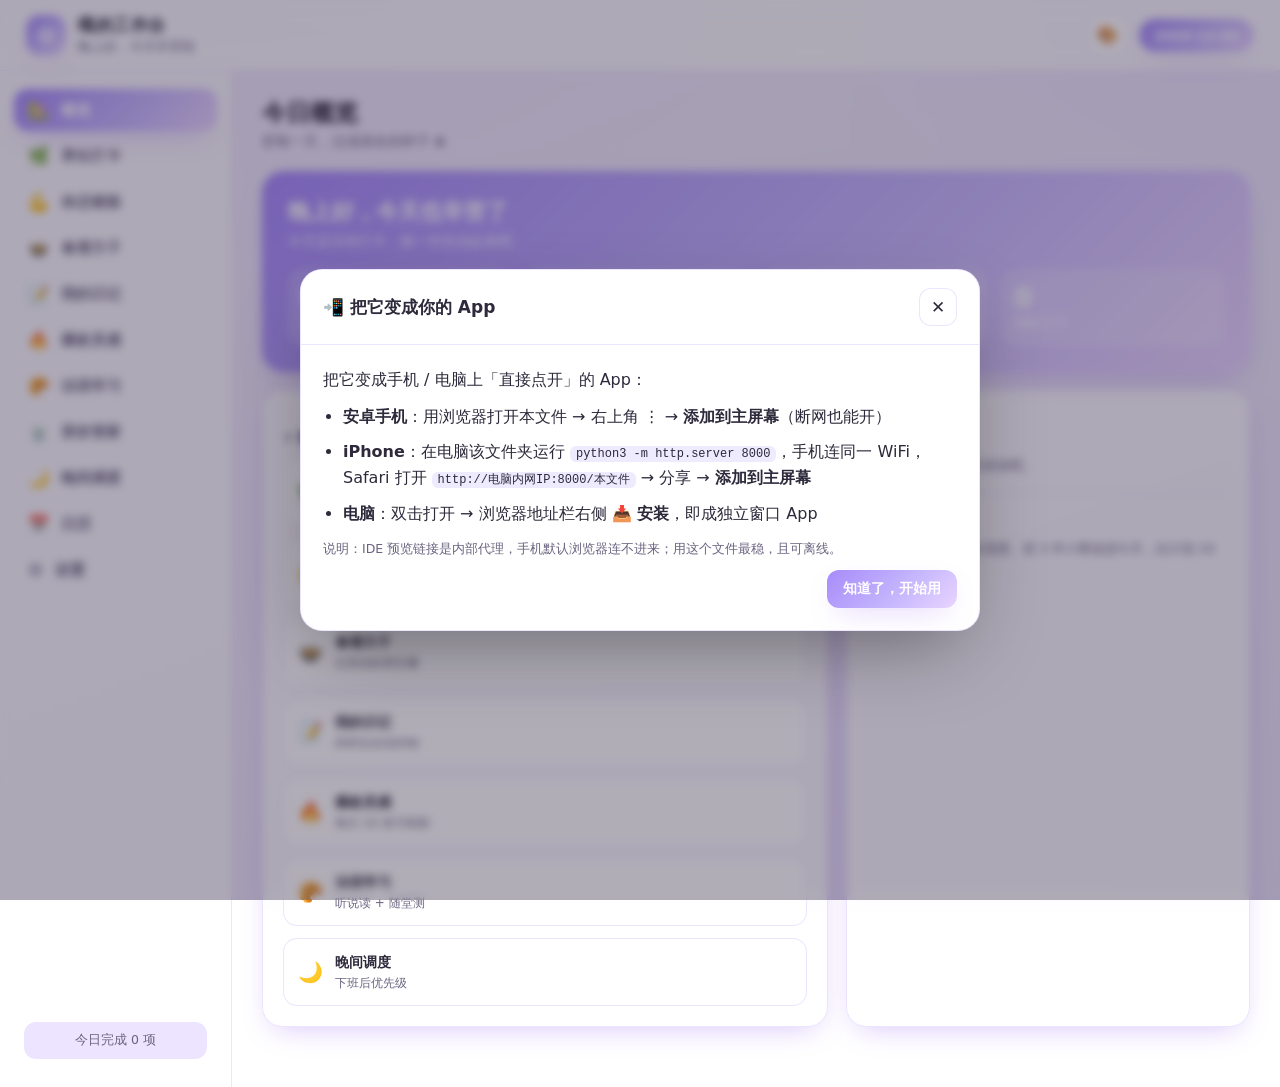
<file: gongzuotai.html>
<!DOCTYPE html>
<html lang="zh-CN" data-theme="purple">
<head>
  <meta charset="UTF-8" />
  <meta name="viewport" content="width=device-width, initial-scale=1.0, viewport-fit=cover" />
  <title>嘎的工作台 · 我的专属成长空间</title>
  <meta name="theme-color" content="#7c5cff" />
  <meta name="description" content="嘎的专属成长空间：习惯打卡、体态跟练、私人茶饮管家、爆款灵感" />
  <link rel="manifest" href="[data-uri]" />
  <link rel="apple-touch-icon" href="[data-uri]" />
  <meta name="apple-mobile-web-app-capable" content="yes" />
  <meta name="mobile-web-app-capable" content="yes" />
  <meta name="apple-mobile-web-app-status-bar-style" content="black-translucent" />
  <meta name="apple-mobile-web-app-title" content="嘎的工作台" />
  <style>
/* ============================================================
   嘎的工作台 · 样式系统
   5 套高级皮肤：紫 / 绿 / 黄 / 蓝 / 粉
   ============================================================ */

/* 确保 hidden 属性始终能隐藏元素，不被后续 display 规则覆盖 */
[hidden] { display: none !important; }

/* 首次引导：把单文件变成 App */
.apphint p { margin: 0 0 10px; line-height: 1.65; }
.apphint .ah-list { margin: 0 0 12px; padding-left: 20px; }
.apphint .ah-list li { margin: 9px 0; line-height: 1.65; }
.apphint code { background: rgba(124, 92, 255, .12); padding: 1px 6px; border-radius: 6px; font-size: 12px; word-break: break-all; }
.apphint .row-end { display: flex; justify-content: flex-end; margin-top: 4px; }

/* ---------- 主题变量 ---------- */
:root,
[data-theme="purple"] {
  --bg-1: #f3eefc;
  --bg-2: #ece4fb;
  --grad: linear-gradient(135deg, #a78bfa 0%, #c4b5fd 55%, #e9d5ff 100%);
  --primary: #8b5cf6;
  --primary-soft: #ede4ff;
  --primary-deep: #6d28d9;
  --accent: #f0abfc;
  --text: #2e2a3b;
  --text-soft: #6b6480;
  --card: rgba(255, 255, 255, 0.72);
  --card-solid: #ffffff;
  --border: rgba(139, 92, 246, 0.16);
  --shadow: 0 10px 30px -12px rgba(124, 58, 237, 0.35);
  --good: #34d399;
  --warn: #fbbf24;
  --dot: #c4b5fd;
}
[data-theme="green"] {
  --bg-1: #eef6ee;
  --bg-2: #e3f1e6;
  --grad: linear-gradient(135deg, #6ee7b7 0%, #a7f3d0 55%, #d9f99d 100%);
  --primary: #10b981;
  --primary-soft: #d8f5e8;
  --primary-deep: #047857;
  --accent: #bef264;
  --text: #243029;
  --text-soft: #5d6b60;
  --card: rgba(255, 255, 255, 0.74);
  --card-solid: #ffffff;
  --border: rgba(16, 185, 129, 0.16);
  --shadow: 0 10px 30px -12px rgba(16, 185, 129, 0.35);
  --good: #34d399;
  --warn: #fbbf24;
  --dot: #a7f3d0;
}
[data-theme="yellow"] {
  --bg-1: #fff8ec;
  --bg-2: #fdf2dc;
  --grad: linear-gradient(135deg, #fcd34d 0%, #fde68a 55%, #fef3c7 100%);
  --primary: #f59e0b;
  --primary-soft: #fdeccb;
  --primary-deep: #b45309;
  --accent: #fbbf24;
  --text: #3a3120;
  --text-soft: #7a6c4d;
  --card: rgba(255, 255, 255, 0.78);
  --card-solid: #fffdf8;
  --border: rgba(245, 158, 11, 0.18);
  --shadow: 0 10px 30px -12px rgba(217, 119, 6, 0.32);
  --good: #34d399;
  --warn: #fb923c;
  --dot: #fde68a;
}
[data-theme="blue"] {
  --bg-1: #eef4fb;
  --bg-2: #e2ecf7;
  --grad: linear-gradient(135deg, #60a5fa 0%, #93c5fd 55%, #cffafe 100%);
  --primary: #3b82f6;
  --primary-soft: #dbeafe;
  --primary-deep: #1d4ed8;
  --accent: #67e8f9;
  --text: #232b3a;
  --text-soft: #5a647a;
  --card: rgba(255, 255, 255, 0.74);
  --card-solid: #ffffff;
  --border: rgba(59, 130, 246, 0.16);
  --shadow: 0 10px 30px -12px rgba(37, 99, 235, 0.35);
  --good: #34d399;
  --warn: #fbbf24;
  --dot: #93c5fd;
}
[data-theme="pink"] {
  --bg-1: #fdeef4;
  --bg-2: #fbe3ec;
  --grad: linear-gradient(135deg, #f9a8d4 0%, #fbcfe8 55%, #fecdd3 100%);
  --primary: #ec4899;
  --primary-soft: #fce3f0;
  --primary-deep: #be185d;
  --accent: #fda4af;
  --text: #3a2731;
  --text-soft: #7a5e6b;
  --card: rgba(255, 255, 255, 0.74);
  --card-solid: #fffafc;
  --border: rgba(236, 72, 153, 0.16);
  --shadow: 0 10px 30px -12px rgba(219, 39, 119, 0.32);
  --good: #34d399;
  --warn: #fbbf24;
  --dot: #fbcfe8;
}

/* ---------- 基础 ---------- */
* { box-sizing: border-box; margin: 0; padding: 0; }
html, body { height: 100%; }
body {
  font-family: "PingFang SC", "Hiragino Sans GB", "Microsoft YaHei", system-ui, -apple-system, sans-serif;
  color: var(--text);
  background:
    radial-gradient(1200px 600px at 12% -8%, var(--bg-2), transparent 60%),
    radial-gradient(900px 500px at 100% 0%, var(--primary-soft), transparent 55%),
    linear-gradient(160deg, var(--bg-1), var(--bg-2));
  background-attachment: fixed;
  min-height: 100vh;
  transition: background .5s ease, color .3s ease;
  -webkit-font-smoothing: antialiased;
}
button { font-family: inherit; cursor: pointer; }
input, textarea, select { font-family: inherit; }

/* ---------- 顶栏 ---------- */
.topbar {
  position: sticky; top: 0; z-index: 20;
  display: flex; align-items: center; justify-content: space-between;
  padding: 14px 26px;
  backdrop-filter: blur(14px);
  background: var(--card);
  border-bottom: 1px solid var(--border);
}
.brand { display: flex; align-items: center; gap: 12px; }
.brand-logo {
  width: 40px; height: 40px; display: grid; place-items: center;
  border-radius: 14px; background: var(--grad); color: #fff; font-size: 20px;
  box-shadow: var(--shadow);
}
.brand-title { font-weight: 800; font-size: 17px; letter-spacing: .5px; }
.brand-sub { font-size: 12.5px; color: var(--text-soft); margin-top: 2px; }
.topbar-right { display: flex; align-items: center; gap: 12px; }
.icon-btn {
  border: 1px solid var(--border); background: var(--card-solid);
  width: 38px; height: 38px; border-radius: 12px; font-size: 17px;
  display: grid; place-items: center; color: var(--text);
  transition: transform .15s ease, box-shadow .2s ease;
}
.icon-btn:hover { transform: translateY(-2px); box-shadow: var(--shadow); }
.date-chip {
  background: var(--grad); color: #fff; font-weight: 700; font-size: 13px;
  padding: 9px 16px; border-radius: 999px; box-shadow: var(--shadow);
}

/* ---------- 布局 ---------- */
.layout { display: grid; grid-template-columns: 232px 1fr; min-height: calc(100vh - 68px); }
.sidebar {
  padding: 18px 14px; display: flex; flex-direction: column; justify-content: space-between;
  border-right: 1px solid var(--border);
  background: var(--card);
}
.nav { display: flex; flex-direction: column; gap: 4px; }
.nav-item {
  display: flex; align-items: center; gap: 12px;
  padding: 11px 14px; border-radius: 14px; color: var(--text-soft);
  font-size: 14.5px; font-weight: 600; text-decoration: none;
  transition: all .18s ease;
}
.nav-item .nav-ico { font-size: 17px; }
.nav-item:hover { background: var(--primary-soft); color: var(--text); }
.nav-item.active {
  background: var(--grad); color: #fff; box-shadow: var(--shadow);
}
.sidebar-foot { padding: 10px; }
.mini-stat {
  font-size: 12.5px; color: var(--text-soft); text-align: center;
  background: var(--primary-soft); border-radius: 12px; padding: 10px;
}

.content { padding: 26px 30px 60px; max-width: 1180px; }

/* ---------- 通用卡片/标题 ---------- */
.view-head { display: flex; align-items: flex-end; justify-content: space-between; margin-bottom: 20px; gap: 16px; }
.view-title { font-size: 24px; font-weight: 800; }
.view-desc { color: var(--text-soft); font-size: 13.5px; margin-top: 4px; }
.card {
  background: var(--card); border: 1px solid var(--border); border-radius: 20px;
  padding: 20px; box-shadow: var(--shadow); backdrop-filter: blur(10px);
}
.grid { display: grid; gap: 18px; }
.grid-2 { grid-template-columns: repeat(2, 1fr); }
.grid-3 { grid-template-columns: repeat(3, 1fr); }
.grid-auto { grid-template-columns: repeat(auto-fill, minmax(260px, 1fr)); }
@media (max-width: 920px) {
  /* 移动端：侧边栏变底部导航栏 */
  .layout { grid-template-columns: 1fr; min-height: auto; }
  .sidebar {
    position: fixed;
    left: 0; right: 0; bottom: 0; top: auto;
    width: 100%;
    flex-direction: row;
    gap: 4px;
    padding: 6px 8px calc(6px + env(safe-area-inset-bottom, 0px));
    border-radius: 0;
    border: none;
    border-top: 1px solid var(--border);
    background: var(--card-solid);
    box-shadow: 0 -10px 30px -12px rgba(0,0,0,.28);
    z-index: 40;
  }
  .nav { flex-direction: row; gap: 2px; width: 100%; overflow-x: auto; -webkit-overflow-scrolling: touch; }
  .nav-item {
    flex: 1 0 auto;
    flex-direction: column;
    gap: 2px;
    padding: 6px 8px;
    border-radius: 14px;
    min-width: 54px;
    font-size: 11px;
    justify-content: center;
  }
  .nav-item .nav-ico { font-size: 20px; }
  .nav-item span:last-child { font-size: 11px; }
  .sidebar-foot { display: none; }
  .grid-2, .grid-3 { grid-template-columns: 1fr; }
  .content { padding: 18px 16px calc(94px + env(safe-area-inset-bottom, 0px)); max-width: 100%; }
  .view-head { flex-wrap: wrap; gap: 10px; }
  .topbar { padding: 14px 16px; }
  .topbar .brand-sub { display: none; }
}
@media (max-width: 560px) {
  .topbar .brand-title { font-size: 16px; }
  .hero-banner .hero-num { font-size: 40px; }
  .hero-banner .hero-illust { font-size: 46px; }
  .view-title { font-size: 20px; }
  .checkin-card .actions .btn { padding: 4px 7px; }
}

/* ---------- 按钮 ---------- */
.btn {
  border: none; border-radius: 12px; padding: 10px 16px; font-size: 13.5px; font-weight: 700;
  background: var(--grad); color: #fff; box-shadow: var(--shadow);
  transition: transform .15s ease, filter .2s ease;
}
.btn:hover { transform: translateY(-2px); filter: brightness(1.04); }
.btn.ghost { background: var(--card-solid); color: var(--primary-deep); border: 1px solid var(--border); box-shadow: none; }
.btn.ghost:hover { background: var(--primary-soft); }
.btn.sm { padding: 7px 12px; font-size: 12.5px; border-radius: 10px; }
.btn.danger { background: #fff; color: #e11d48; border: 1px solid #fecdd3; box-shadow: none; }
.btn.danger:hover { background: #fff1f3; }
.chip {
  display: inline-flex; align-items: center; gap: 6px; font-size: 12px; font-weight: 700;
  padding: 5px 11px; border-radius: 999px; background: var(--primary-soft); color: var(--primary-deep);
}

/* ---------- 表单 ---------- */
.field { display: flex; flex-direction: column; gap: 6px; margin-bottom: 14px; }
.field label { font-size: 13px; font-weight: 700; color: var(--text); }
.input, .textarea, select.input {
  width: 100%; border: 1px solid var(--border); border-radius: 12px;
  padding: 11px 13px; font-size: 14px; color: var(--text); background: var(--card-solid);
  transition: border .2s ease, box-shadow .2s ease;
}
.input:focus, .textarea:focus { outline: none; border-color: var(--primary); box-shadow: 0 0 0 3px var(--primary-soft); }
.textarea { resize: vertical; min-height: 90px; line-height: 1.6; }
.row { display: flex; gap: 10px; flex-wrap: wrap; }
.row > * { flex: 1; min-width: 140px; }

/* ---------- 弹层 ---------- */
.modal-mask {
  position: fixed; inset: 0; background: rgba(30, 20, 50, .35); backdrop-filter: blur(4px);
  display: grid; place-items: center; z-index: 50; padding: 20px;
}
.modal {
  width: min(680px, 96vw); max-height: 88vh; overflow: auto;
  background: var(--card-solid); border-radius: 22px; border: 1px solid var(--border);
  box-shadow: 0 30px 80px -20px rgba(0,0,0,.4); animation: pop .25s ease;
}
@keyframes pop { from { transform: scale(.96); opacity: 0; } to { transform: scale(1); opacity: 1; } }
.modal-head { display: flex; align-items: center; justify-content: space-between; padding: 18px 22px; border-bottom: 1px solid var(--border); position: sticky; top: 0; background: var(--card-solid); }
.modal-head h3 { font-size: 17px; }
.modal-body { padding: 22px; }

/* ---------- 轻提示 ---------- */
.toast {
  position: fixed; bottom: 30px; left: 50%; transform: translateX(-50%);
  background: var(--text); color: #fff; padding: 12px 22px; border-radius: 999px;
  font-size: 13.5px; font-weight: 600; z-index: 60; box-shadow: 0 12px 30px -8px rgba(0,0,0,.4);
  animation: toastIn .3s ease;
}
@keyframes toastIn { from { opacity: 0; transform: translate(-50%, 12px); } to { opacity: 1; transform: translate(-50%, 0); } }

/* ---------- 概览 ---------- */
.ov-hero { background: var(--grad); color: #fff; border-radius: 22px; padding: 26px; box-shadow: var(--shadow); }
.ov-hero h2 { font-size: 22px; margin-bottom: 6px; }
.ov-hero p { opacity: .92; font-size: 14px; }
.ov-stats { display: grid; grid-template-columns: repeat(4, 1fr); gap: 14px; margin-top: 18px; }
.ov-stat { background: rgba(255,255,255,.18); border-radius: 16px; padding: 14px; }
.ov-stat .n { font-size: 26px; font-weight: 800; }
.ov-stat .l { font-size: 12.5px; opacity: .9; margin-top: 2px; }
@media (max-width: 720px){ .ov-stats { grid-template-columns: repeat(2,1fr);} }
.ov-grid { display: grid; grid-template-columns: 1.4fr 1fr; gap: 18px; margin-top: 18px; }
@media (max-width: 920px){ .ov-grid { grid-template-columns: 1fr; } }
.quick-link { display: flex; align-items: center; gap: 12px; padding: 13px 14px; border-radius: 14px; background: var(--card-solid); border: 1px solid var(--border); text-decoration: none; color: var(--text); transition: all .18s ease; }
.quick-link:hover { transform: translateY(-2px); box-shadow: var(--shadow); }
.quick-link .ql-ico { font-size: 20px; }
.quick-link .ql-title { font-weight: 700; font-size: 14px; }
.quick-link .ql-sub { font-size: 12px; color: var(--text-soft); }

/* ---------- 打卡清单 ---------- */
.habit {
  display: flex; align-items: center; gap: 14px; padding: 14px;
  background: var(--card-solid); border: 1px solid var(--border); border-radius: 16px;
  transition: all .18s ease;
}
.habit:hover { box-shadow: var(--shadow); }
.habit.done { background: var(--primary-soft); border-color: transparent; }
.check {
  width: 30px; height: 30px; border-radius: 10px; border: 2px solid var(--primary);
  display: grid; place-items: center; flex: none; background: #fff; color: #fff;
  transition: all .15s ease; font-weight: 800;
}
.check.on { background: var(--primary); }
.habit-main { flex: 1; min-width: 0; }
.habit-name { font-weight: 700; font-size: 15px; }
.habit-name.done { text-decoration: line-through; color: var(--text-soft); }
.habit-meta { font-size: 12px; color: var(--text-soft); margin-top: 3px; }
.habit-actions { display: flex; gap: 8px; align-items: center; }
.jump-btn {
  display: inline-flex; align-items: center; gap: 6px; font-size: 12.5px; font-weight: 700;
  padding: 7px 12px; border-radius: 10px; background: var(--primary-soft); color: var(--primary-deep);
  text-decoration: none; border: 1px solid var(--border); transition: all .15s ease;
}
.jump-btn:hover { background: var(--primary); color: #fff; }
.jump-btn.empty { opacity: .55; }

/* ---------- 分类标签 ---------- */
.tabs { display: flex; gap: 8px; flex-wrap: wrap; margin-bottom: 16px; }
.tab {
  border: 1px solid var(--border); background: var(--card-solid); color: var(--text-soft);
  padding: 8px 15px; border-radius: 999px; font-size: 13px; font-weight: 700;
  transition: all .15s ease;
}
.tab.active { background: var(--grad); color: #fff; border-color: transparent; box-shadow: var(--shadow); }
.cat-pill { display: inline-flex; align-items: center; gap: 6px; }
.cat-pill .del { cursor: pointer; color: var(--text-soft); }

/* ---------- 食谱卡 ---------- */
.recipe-card { display: flex; flex-direction: column; gap: 10px; }
.recipe-title { font-size: 16px; font-weight: 800; display: flex; align-items: center; gap: 8px; }
.tag-row { display: flex; gap: 6px; flex-wrap: wrap; }
.tag { font-size: 11.5px; padding: 3px 10px; border-radius: 999px; background: var(--primary-soft); color: var(--primary-deep); font-weight: 700; }
.tip-box { background: linear-gradient(135deg, var(--primary-soft), transparent); border-left: 3px solid var(--primary); border-radius: 12px; padding: 11px 13px; font-size: 13px; color: var(--text); line-height: 1.6; }
.tip-box b { color: var(--primary-deep); }
.ingredients li, .steps li { font-size: 13.5px; line-height: 1.7; margin-left: 18px; }
.ingredients li { list-style: '🥄'; padding-left: 6px; }
.steps li { list-style: decimal; }

/* ---------- 日记 ---------- */
.diary-editor { display: grid; gap: 12px; }
.diary-list { display: flex; flex-direction: column; gap: 12px; }
.diary-item { background: var(--card-solid); border: 1px solid var(--border); border-radius: 16px; padding: 16px; }
.diary-date { font-size: 12.5px; color: var(--text-soft); font-weight: 700; }
.diary-tags { display: flex; gap: 6px; flex-wrap: wrap; margin: 8px 0; }
.diary-body { font-size: 14px; line-height: 1.75; white-space: pre-wrap; color: var(--text); }
.analysis { background: var(--primary-soft); border-radius: 16px; padding: 18px; }
.analysis h4 { font-size: 15px; margin-bottom: 10px; }
.analysis ul { margin-left: 18px; font-size: 13.5px; line-height: 1.8; }
.kpi-row { display: flex; gap: 10px; flex-wrap: wrap; margin-bottom: 12px; }
.kpi { background: var(--card-solid); border: 1px solid var(--border); border-radius: 12px; padding: 10px 14px; flex: 1; min-width: 120px; }
.kpi .n { font-size: 20px; font-weight: 800; color: var(--primary-deep); }
.kpi .l { font-size: 12px; color: var(--text-soft); }

/* ---------- 爆款灵感 ---------- */
.viral-toolbar { display: flex; align-items: center; gap: 12px; flex-wrap: wrap; margin-bottom: 16px; }
.viral-card { background: var(--card-solid); border: 1px solid var(--border); border-radius: 18px; overflow: hidden; display: flex; }
/* 左侧：加入收藏（竖条） */
.viral-fav { flex: none; width: 66px; border: none; border-right: 1px solid var(--border); background: var(--card-solid); color: var(--text-soft); display: flex; flex-direction: column; align-items: center; justify-content: center; gap: 6px; cursor: pointer; padding: 14px 4px; transition: background .15s ease, color .15s ease; }
.viral-fav .vf-ico { font-size: 20px; line-height: 1; }
.viral-fav .vf-txt { font-size: 11px; font-weight: 700; letter-spacing: .5px; }
.viral-fav.on { background: linear-gradient(180deg, #fff7ed, #ffe9d6); color: #f59e0b; border-right-color: #ffe0c2; }
.viral-fav.on .vf-ico { color: #f59e0b; }
.viral-card.faved { border-color: #ffd9b0; box-shadow: 0 6px 20px rgba(245,158,11,.12); }
.viral-main { flex: 1; min-width: 0; display: flex; flex-direction: column; }
.viral-top { padding: 14px 16px; background: var(--grad); color: #fff; display: flex; align-items: flex-start; justify-content: space-between; gap: 10px; }
.viral-top .vt-platform { font-size: 11.5px; font-weight: 800; opacity: .92; }
.viral-top .vt-title { font-size: 16px; font-weight: 800; margin-top: 4px; line-height: 1.4; }
.viral-top .vt-meta { flex: none; font-size: 11px; opacity: .95; text-align: right; line-height: 1.6; }
.viral-body { padding: 14px 16px; display: flex; flex-direction: column; gap: 10px; }
.viral-sec { border-top: 1px dashed var(--border); padding-top: 10px; }
.viral-sec h5 { font-size: 12.5px; color: var(--primary-deep); margin-bottom: 6px; letter-spacing: .3px; }
.viral-sec .line { font-size: 13px; line-height: 1.65; color: var(--text); }
.viral-actions { display: flex; align-items: center; gap: 10px; flex-wrap: wrap; margin-top: 2px; }
.viral-toolbar .btn.on { background: var(--primary); color: #fff; border-color: var(--primary); box-shadow: 0 2px 8px rgba(124,92,255,.28); }
.viral-video-btn { display: inline-flex; align-items: center; gap: 4px; padding: 7px 13px; font-size: 12.5px; font-weight: 700; text-decoration: none; color: #fff; background: linear-gradient(135deg, #fb7299, #ff9bbf); border-radius: 999px; box-shadow: 0 2px 8px rgba(251,114,153,.28); transition: transform .12s ease, box-shadow .12s ease; }
.viral-video-btn::before { content: '📺'; }
.viral-video-btn:hover { transform: translateY(-1px); box-shadow: 0 4px 12px rgba(251,114,153,.4); }
.timeline { display: flex; flex-direction: column; gap: 6px; }
.timeline .tl { display: flex; gap: 8px; font-size: 12.5px; line-height: 1.6; }
.timeline .tl .t { color: var(--primary-deep); font-weight: 800; flex: none; width: 46px; }
.timeline .tl .k { font-weight: 700; padding: 0 5px; border-radius: 5px; background: var(--primary-soft); color: var(--primary-deep); margin-right: 4px; }
.timeline .tl .k-钩子 { background: #fee2e2; color: #dc2626; }
.timeline .tl .k-痛点 { background: #ffedd5; color: #ea580c; }
.timeline .tl .k-干货 { background: #dcfce7; color: #16a34a; }
.timeline .tl .k-反转 { background: #ede9fe; color: #7c3aed; }
.timeline .tl .k-高潮 { background: #fce7f3; color: #db2777; }
.timeline .tl .k-结尾 { background: #e0f2fe; color: #0284c7; }
.gold { color: var(--primary-deep); font-weight: 700; background: var(--primary-soft); padding: 0 4px; border-radius: 5px; }
.emo { color: var(--accent); font-weight: 700; }
.emo-word { color: #db2777; font-weight: 700; background: #fce7f3; padding: 0 3px; border-radius: 4px; }
/* 详情弹层：6 步分析框架 */
.viral-detail-meta { display: flex; align-items: center; gap: 12px; flex-wrap: wrap; margin-top: 10px; font-size: 12px; opacity: .96; }
.viral-step { display: flex; gap: 12px; padding: 12px 0; border-top: 1px dashed var(--border); }
.viral-step:first-of-type { border-top: none; padding-top: 0; }
.step-no { flex: none; width: 26px; height: 26px; border-radius: 50%; background: var(--primary); color: #fff; font-weight: 800; font-size: 13px; display: flex; align-items: center; justify-content: center; }
.step-body { flex: 1; min-width: 0; }
.step-body h5 { font-size: 13.5px; color: var(--primary-deep); margin-bottom: 8px; }
.step-body .line { font-size: 13px; line-height: 1.7; color: var(--text); }
.step-body .line.tpl { background: var(--primary-soft); border-radius: 10px; padding: 10px 12px; margin-top: 4px; }

/* ---------- 法语 ---------- */
.fr-level { display: flex; gap: 8px; flex-wrap: wrap; margin-bottom: 16px; }
.fr-lesson { display: flex; align-items: center; gap: 12px; padding: 13px; background: var(--card-solid); border: 1px solid var(--border); border-radius: 14px; }
.fr-lesson .lv { font-size: 12px; font-weight: 800; color: #fff; background: var(--primary); padding: 3px 9px; border-radius: 999px; }
.fr-video { display: flex; align-items: center; gap: 12px; padding: 13px; background: var(--card-solid); border: 1px solid var(--border); border-radius: 14px; }
.fr-video.done { border-color: var(--primary); background: var(--primary-soft); }
.fr-video-actions { display: flex; align-items: center; gap: 8px; flex-shrink: 0; }
.tag-ok { font-size: 11px; font-weight: 800; color: #fff; background: #16a34a; padding: 2px 8px; border-radius: 999px; margin-left: 6px; }
.task-list { display: flex; flex-direction: column; gap: 10px; }
.task { display: flex; align-items: flex-start; gap: 12px; padding: 12px; border: 1px solid var(--border); border-radius: 14px; background: var(--card-solid); }
.task .tk { font-size: 18px; }
.quiz { background: var(--primary-soft); border-radius: 16px; padding: 18px; }
.quiz .q { font-weight: 700; font-size: 15px; margin-bottom: 10px; }
.quiz-opt { display: block; width: 100%; text-align: left; padding: 11px 14px; border: 1px solid var(--border); border-radius: 12px; background: var(--card-solid); margin-bottom: 8px; font-size: 14px; transition: all .15s ease; }
.quiz-opt:hover { border-color: var(--primary); }
.quiz-opt.correct { background: #d1fae5; border-color: var(--good); }
.quiz-opt.wrong { background: #fee2e2; border-color: #f87171; }
.dur-pick { display: flex; gap: 8px; }
.dur-pick .tab { cursor: pointer; }

/* ---------- 日历 ---------- */
.cal-head { display: flex; align-items: center; justify-content: space-between; margin-bottom: 14px; }
.cal-grid { display: grid; grid-template-columns: repeat(7, 1fr); gap: 8px; }
.cal-dow { text-align: center; font-size: 12px; font-weight: 800; color: var(--text-soft); padding: 4px 0; }
.cal-cell {
  min-height: 92px; border: 1px solid var(--border); border-radius: 14px; padding: 8px;
  background: var(--card-solid); cursor: pointer; transition: all .15s ease; position: relative;
  display: flex; flex-direction: column; gap: 5px;
}
.cal-cell:hover { box-shadow: var(--shadow); transform: translateY(-2px); }
.cal-cell.other { opacity: .4; }
.cal-cell.today { border: 2px solid var(--primary); }
.cal-cell .dnum { font-size: 13px; font-weight: 800; }
.cal-dots { display: flex; gap: 3px; flex-wrap: wrap; }
.cal-dot { width: 8px; height: 8px; border-radius: 50%; }
.cal-dot.health { background: var(--primary); }
.cal-dot.posture { background: var(--accent); }
.cal-dot.french { background: #38bdf8; }
.cal-dot.plan { background: var(--warn); }
.day-detail .dd-row { display: flex; align-items: center; gap: 10px; padding: 9px 0; border-bottom: 1px dashed var(--border); }
.day-detail .dd-row:last-child { border-bottom: none; }
.day-detail .dd-label { flex: 1; font-size: 13.5px; }
.makeup-note { font-size: 12px; color: var(--text-soft); margin-top: 8px; }

/* ---------- 设置/皮肤 ---------- */
.theme-grid { display: grid; grid-template-columns: repeat(5, 1fr); gap: 14px; }
@media (max-width: 720px){ .theme-grid { grid-template-columns: repeat(2,1fr); } }
.theme-card { border: 2px solid transparent; border-radius: 16px; padding: 14px; cursor: pointer; transition: all .18s ease; background: var(--card-solid); }
.theme-card.active { border-color: var(--primary); box-shadow: var(--shadow); }
.theme-swatch { height: 46px; border-radius: 12px; margin-bottom: 10px; }
.theme-name { font-size: 13.5px; font-weight: 700; text-align: center; }
.empty { text-align: center; color: var(--text-soft); padding: 30px; font-size: 14px; }
.sec-title { font-size: 15px; font-weight: 800; margin: 18px 0 10px; display: flex; align-items: center; gap: 8px; }
.muted { color: var(--text-soft); font-size: 12.5px; }
.divider { height: 1px; background: var(--border); margin: 18px 0; }

/* ---------- 健身/习惯打卡新布局（参考结构，使用主题色） ---------- */
.hero-banner {
  background: var(--grad);
  border-radius: 24px;
  padding: 24px 28px;
  color: #fff;
  display: flex;
  justify-content: space-between;
  align-items: center;
  margin-bottom: 20px;
  box-shadow: var(--shadow);
}
.hero-banner .hero-num {
  font-size: 56px;
  font-weight: 900;
  line-height: 1;
  letter-spacing: -2px;
}
.hero-banner .hero-label {
  font-size: 14px;
  opacity: .92;
  margin-top: 6px;
  font-weight: 600;
}
.hero-banner .hero-illust {
  font-size: 70px;
  opacity: .95;
  filter: drop-shadow(0 8px 16px rgba(0,0,0,.12));
}

.cat-grid {
  display: grid;
  grid-template-columns: repeat(auto-fit, minmax(100px, 1fr));
  gap: 10px;
  margin-bottom: 18px;
}
.cat-grid .cat-btn {
  position: relative;
  border: 1px solid var(--border);
  background: var(--card-solid);
  color: var(--text-soft);
  border-radius: 18px;
  padding: 14px 8px 12px;
  text-align: center;
  font-size: 13px;
  font-weight: 700;
  transition: all .15s ease;
  cursor: pointer;
  user-select: none;
}
.cat-grid .cat-btn.active {
  background: var(--primary);
  color: #fff;
  border-color: var(--primary);
  box-shadow: var(--shadow);
}
.cat-grid .cat-ico {
  font-size: 30px;
  display: block;
  margin-bottom: 6px;
  line-height: 1;
}
.cat-grid .cat-del {
  position: absolute;
  top: 5px;
  right: 6px;
  font-size: 10px;
  opacity: .5;
  padding: 3px 5px;
  border-radius: 50%;
  line-height: 1;
}
.cat-grid .cat-del:hover { opacity: 1; background: rgba(0,0,0,.08); }

.today-status {
  display: flex;
  align-items: center;
  gap: 12px;
  margin-bottom: 16px;
  font-size: 16px;
  font-weight: 800;
  color: var(--text);
}
.today-status .status-dot {
  width: 22px;
  height: 22px;
  border-radius: 50%;
  border: 2.5px solid var(--warn);
  flex: none;
  transition: all .2s ease;
}
.today-status .status-dot.done {
  background: var(--good);
  border-color: var(--good);
}

.checkin-card {
  display: flex;
  align-items: center;
  gap: 14px;
  padding: 16px;
  background: var(--card-solid);
  border: 1px solid var(--border);
  border-radius: 18px;
  margin-bottom: 12px;
  transition: all .18s ease;
}
.checkin-card:hover { box-shadow: var(--shadow); }
.checkin-card.done { background: var(--primary-soft); border-color: transparent; }
.checkin-card .thumb {
  width: 58px;
  height: 58px;
  border-radius: 16px;
  background: var(--primary-soft);
  color: var(--primary);
  display: grid;
  place-items: center;
  font-size: 30px;
  flex: none;
  text-decoration: none;
  transition: all .15s ease;
}
.checkin-card .thumb.play {
  background: var(--grad);
  color: #fff;
  position: relative;
  overflow: hidden;
}
.checkin-card .thumb.play::after {
  content: '▶';
  font-size: 22px;
  display: grid;
  place-items: center;
  inset: 0;
  position: absolute;
}
.checkin-card .main { flex: 1; min-width: 0; }
.checkin-card .title {
  font-size: 16px;
  font-weight: 800;
  color: var(--text);
  margin-bottom: 4px;
}
.checkin-card .title.done { color: var(--primary-deep); }
.checkin-card .desc {
  font-size: 13px;
  color: var(--text-soft);
  line-height: 1.45;
  margin-bottom: 9px;
}
.checkin-card .tags {
  display: flex;
  gap: 8px;
  flex-wrap: wrap;
  align-items: center;
}
.checkin-card .tag-pill {
  font-size: 12px;
  padding: 4px 10px;
  border-radius: 999px;
  background: var(--bg-2);
  color: var(--text-soft);
  font-weight: 600;
}
.checkin-card .tag-pill.level { background: var(--primary-soft); color: var(--primary-deep); }
.checkin-card .tag-pill a { color: inherit; text-decoration: none; }
.checkin-card .check-circle {
  width: 36px;
  height: 36px;
  border-radius: 50%;
  border: 2.5px solid var(--border);
  background: var(--card-solid);
  color: transparent;
  display: grid;
  place-items: center;
  flex: none;
  transition: all .15s ease;
  font-weight: 800;
  font-size: 16px;
  cursor: pointer;
}
.checkin-card .check-circle.on {
  background: var(--primary);
  border-color: var(--primary);
  color: #fff;
}
.checkin-card .actions {
  display: flex;
  flex-direction: column;
  gap: 6px;
  flex: none;
}
.checkin-card .actions .btn {
  padding: 5px 8px;
  font-size: 12px;
  min-height: auto;
}

.tip-card {
  background: var(--card);
  border: 1px solid var(--border);
  border-radius: 20px;
  padding: 18px;
  margin-top: 20px;
  box-shadow: var(--shadow);
}
.tip-card .tip-title {
  font-size: 16px;
  font-weight: 800;
  margin-bottom: 8px;
  display: flex;
  align-items: center;
  gap: 8px;
  color: var(--text);
}
.tip-card .tip-body {
  font-size: 13.5px;
  color: var(--text-soft);
  line-height: 1.65;
}

@media (max-width: 720px) {
  .hero-banner { padding: 20px 22px; }
  .hero-banner .hero-num { font-size: 44px; }
  .hero-banner .hero-illust { font-size: 52px; }
  .cat-grid { grid-template-columns: repeat(3, 1fr); }
  .checkin-card { padding: 13px; gap: 11px; }
  .checkin-card .thumb { width: 50px; height: 50px; font-size: 24px; border-radius: 14px; }
  .checkin-card .title { font-size: 15px; }
  .checkin-card .check-circle { width: 32px; height: 32px; }
}


/* ============ 法语 · 听说读写四项技能 ============ */
.fr-overall { padding: 16px 18px; margin-bottom: 18px; }
.fr-overall.done { border-color: var(--primary); background: var(--primary-soft); }
.fr-overall-top { display: flex; justify-content: space-between; align-items: center; font-weight: 700; margin-bottom: 10px; }
.fr-overall-pct { color: var(--primary); font-variant-numeric: tabular-nums; }

/* 进度条：类 B站 视频进度（部分填充） */
.fr-progress { height: 9px; background: var(--border); border-radius: 999px; overflow: hidden; }
.fr-progress.big { height: 14px; }
.fr-progress > i { display: block; height: 100%; width: 0;
  background: linear-gradient(90deg, #7c5cff, #a78bfa); border-radius: 999px;
  transition: width .4s cubic-bezier(.22,.61,.36,1); }
.fr-progress.done > i { background: linear-gradient(90deg, #16a34a, #4ade80); }

.fr-skills { display: grid; grid-template-columns: 1fr 1fr; gap: 14px; margin-bottom: 18px; }
.fr-skill { padding: 15px 16px; }
.fr-skill.done { border-color: var(--primary); background: var(--primary-soft); }
.fr-skill-head { display: flex; align-items: center; gap: 8px; margin-bottom: 10px; }
.fr-skill-ico { font-size: 20px; }
.fr-skill-name { font-weight: 800; flex: 1; }
.fr-skill-pct { font-size: 12px; font-weight: 700; color: var(--text-soft); font-variant-numeric: tabular-nums; }

.fr-items { display: flex; flex-direction: column; gap: 10px; margin-top: 10px; }
.fr-item { display: flex; align-items: flex-start; gap: 10px; padding: 11px 12px;
  background: var(--card-solid); border: 1px solid var(--border); border-radius: 13px; }
.fr-item.done { border-color: var(--primary); background: var(--primary-soft); }
.fr-item-main { flex: 1; min-width: 0; }
.fr-item-fr { display: flex; align-items: center; gap: 8px; }
.fr-fr-text { font-weight: 700; font-size: 15px; color: var(--text); }
.fr-item-zh { font-size: 13px; color: var(--text-soft); margin-top: 2px; }
.fr-item-tip { font-size: 12px; color: var(--primary); margin-top: 4px; }
.fr-item-q { font-weight: 700; font-size: 14px; color: var(--text); line-height: 1.5; }
.fr-tts { flex-shrink: 0; width: 34px; height: 34px; font-size: 16px; padding: 0;
  border-radius: 10px; background: var(--primary-soft); border: 1px solid var(--border); }
.fr-write { width: 100%; min-height: 64px; margin-top: 8px; resize: vertical;
  border: 1px solid var(--border); border-radius: 10px; padding: 9px 11px;
  font: inherit; font-size: 13.5px; line-height: 1.5; background: var(--card-solid); color: var(--text); }
.fr-write:focus { outline: none; border-color: var(--primary); }
.fr-ex { margin-top: 8px; font-size: 13px; }
.fr-ex summary { cursor: pointer; color: var(--primary); font-weight: 700; user-select: none; }
.fr-ex-body { margin-top: 6px; padding: 8px 11px; background: var(--card-solid); border-radius: 9px;
  color: var(--text-soft); line-height: 1.55; border: 1px dashed var(--border); }

@media (max-width: 720px) {
  .fr-skills { grid-template-columns: 1fr; }
}

/* 每条素材下方「▶ 看视频」直链按钮（打开对应 B站 视频，无需再搜） */
.fr-item-foot { margin-top: 8px; display: flex; align-items: center; }
.fr-video-btn { display: inline-flex; align-items: center; gap: 4px; padding: 6px 12px;
  font-size: 12.5px; font-weight: 700; text-decoration: none; color: #fff;
  background: linear-gradient(135deg, #fb7299, #ff9bbf); border-radius: 999px;
  box-shadow: 0 2px 8px rgba(251,114,153,.28); transition: transform .12s ease, box-shadow .12s ease; }
.fr-video-btn:hover { transform: translateY(-1px); box-shadow: 0 4px 12px rgba(251,114,153,.4); }
.fr-video-btn::before { content: '📺'; }
.jump-btn.sm { padding: 6px 11px; font-size: 12.5px; }

/* ============================================================
   晚间任务优先级调度助手
   ============================================================ */
.eve-hero {
  background: linear-gradient(135deg, var(--primary-soft), #fff 120%);
  border: 1px solid var(--border); border-radius: 18px; padding: 18px 16px; margin-bottom: 16px;
  box-shadow: 0 6px 20px rgba(139,92,246,.10);
}
.eve-hero.empty-hero { background: var(--card-solid); box-shadow: none; }
.eve-hero-label { font-size: 12.5px; color: var(--text-soft); letter-spacing: .04em; }
.eve-top-name { font-size: 26px; font-weight: 800; color: var(--text); margin: 6px 0 10px; line-height: 1.25; }
.eve-top-meta { display: flex; align-items: center; gap: 8px; flex-wrap: wrap; margin-bottom: 10px; }
.eve-muted { font-size: 12px; color: var(--text-soft); }
.eve-hint {
  background: #fff; border-left: 4px solid var(--primary); border-radius: 10px;
  padding: 10px 12px; font-size: 14px; color: var(--text); line-height: 1.5; margin-bottom: 12px;
}
.eve-done-btn { width: 100%; justify-content: center; }
.eve-badge {
  display: inline-flex; align-items: center; justify-content: center; min-width: 22px; height: 22px;
  padding: 0 7px; border-radius: 999px; font-size: 11.5px; font-weight: 800; color: #fff; border: none; cursor: pointer;
}
.eve-badge.s { background: linear-gradient(135deg, #8b5cf6, #6d28d9); }
.eve-badge.a { background: linear-gradient(135deg, #10b981, #047857); }
.eve-badge.b { background: #9aa0ad; }
.eve-list { display: flex; flex-direction: column; gap: 8px; }
.eve-task {
  display: flex; align-items: center; gap: 10px; padding: 8px 10px; background: var(--card-solid);
  border: 1px solid var(--border); border-radius: 12px;
}
.eve-task.done { opacity: .5; }
.eve-task.done .eve-task-name { text-decoration: line-through; }
.eve-task-name { flex: 1; font-size: 14px; color: var(--text); }
.eve-task-mins { font-size: 12px; color: var(--text-soft); white-space: nowrap; }
.eve-cat-btn { cursor: pointer; }
.eve-del { border: none; background: transparent; color: var(--text-soft); font-size: 15px; cursor: pointer; padding: 2px 4px; }
.eve-del:hover { color: #ef4444; }
.eve-add { display: flex; gap: 8px; flex-wrap: wrap; }
.eve-add .input { flex: 1; min-width: 120px; }
.eve-add .eve-mins { flex: 0 0 76px; min-width: 76px; }

</style>
</head>
<body>
  <!-- 顶部问候条 -->
  <header class="topbar">
    <div class="brand">
      <span class="brand-logo">✿</span>
      <div>
        <div class="brand-title">嘎的工作台</div>
        <div class="brand-sub" id="greeting">早安，今天也要好好爱自己</div>
      </div>
    </div>
    <div class="topbar-right">
      <button class="icon-btn" id="themeQuickBtn" data-action="theme-quick" title="快速切换皮肤">🎨</button>
      <div class="date-chip" id="todayChip">—</div>
    </div>
  </header>

  <div class="layout">
    <!-- 侧边导航 -->
    <aside class="sidebar">
      <nav class="nav">
        <a class="nav-item active" data-view="overview"><span class="nav-ico">🏡</span><span>概览</span></a>
        <a class="nav-item" data-view="health"><span class="nav-ico">🌿</span><span>养生打卡</span></a>
        <a class="nav-item" data-view="posture"><span class="nav-ico">💪</span><span>体态锻炼</span></a>
        <a class="nav-item" data-view="recipe"><span class="nav-ico">🍲</span><span>食谱方子</span></a>
        <a class="nav-item" data-view="diary"><span class="nav-ico">📝</span><span>我的日记</span></a>
        <a class="nav-item" data-view="viral"><span class="nav-ico">🔥</span><span>爆款灵感</span></a>
      <a class="nav-item" data-view="french"><span class="nav-ico">🥐</span><span>法语学习</span></a>
      <a class="nav-item" data-view="tea"><span class="nav-ico">🍵</span><span>茶饮管家</span></a>
      <a class="nav-item" data-view="evening"><span class="nav-ico">🌙</span><span>晚间调度</span></a>
      <a class="nav-item" data-view="calendar"><span class="nav-ico">📅</span><span>日历</span></a>
        <a class="nav-item" data-view="settings"><span class="nav-ico">⚙️</span><span>设置</span></a>
      </nav>
      <div class="sidebar-foot">
        <div class="mini-stat" id="miniStatDay">今日完成 0 项</div>
      </div>
    </aside>

    <!-- 主内容区 -->
    <main class="content" id="content"><!-- 由 app.js 渲染 --></main>
  </div>

  <!-- 通用弹层 -->
  <div class="modal-mask" id="modalMask" hidden>
    <div class="modal" id="modal">
      <div class="modal-head">
        <h3 id="modalTitle">标题</h3>
        <button class="icon-btn" id="modalClose">✕</button>
      </div>
      <div class="modal-body" id="modalBody"></div>
    </div>
  </div>

  <!-- 轻提示 -->
  <div class="toast" id="toast" hidden></div>

  
  
  
  
  
  
  
  <script>
    // PWA：仅在 http(s) 下注册 Service Worker（file:// 直接打开时不注册）
    if ('serviceWorker' in navigator && /^https?:$/.test(location.protocol)) {
      window.addEventListener('load', function () {
        navigator.serviceWorker.register('sw.js').then(function (reg) {
          // 新版本就绪后自动刷新一次，确保看到最新内容
          if (reg && reg.waiting) reg.waiting.postMessage('skipWaiting');
        }).catch(function () {});
      });
      // Service Worker 接管时（新版本生效）自动重载页面
      navigator.serviceWorker.addEventListener('controllerchange', function () {
        if (!window.__gwReloading) { window.__gwReloading = true; location.reload(); }
      });
    }
  </script>
<script>
/* ============================================================
   store.js · 本地数据层（localStorage）
   所有数据持久化在浏览器，无需服务器，离线可用。
   ============================================================ */
(function (global) {
  'use strict';

  const STORE_KEY = 'yueji_workbench_v1';
  const uid = () => Math.random().toString(36).slice(2, 9);

  function todayStr(d) {
    d = d || new Date();
    const m = String(d.getMonth() + 1).padStart(2, '0');
    const day = String(d.getDate()).padStart(2, '0');
    return `${d.getFullYear()}-${m}-${day}`;
  }
  function addDays(dateStr, n) {
    const d = new Date(dateStr + 'T00:00:00');
    d.setDate(d.getDate() + n);
    return todayStr(d);
  }

  function defaultData() {
    return {
      user: { name: '小主' },
      habits: [
        { id: uid(), name: '拍八虚', icon: '🤲', videoUrl: '', note: '疏通经络，每天早晚各一次', done: {} },
        { id: uid(), name: '八段锦', icon: '🧘', videoUrl: '', note: '传统养生功法，全套约 12 分钟', done: {} },
        { id: uid(), name: '仙人揉腹', icon: '🌿', videoUrl: '', note: '顺时针揉腹，助消化安眠', done: {} },
      ],
      postureCats: [
        { id: uid(), name: '肩' },
        { id: uid(), name: '背' },
        { id: uid(), name: '臀' },
        { id: uid(), name: '腿' },
        { id: uid(), name: '全身' },
      ],
      postureExercises: [], // {id, catId, name, videoUrl, done:{}}
      recipes: [],          // {id, title, videoUrl, tags:[], ingredients:[], steps:[], tips}
      diary: [],            // {id, date, content, tags:[]}
      plans: [],            // {id, date, title, time, done}
      french: {
        level: 'A1',
        videos: [],         // 用户自添加的教学视频 {topic, url}
        records: {},        // date -> {skills, quiz, quizScore, videos, done}
      },
      viral: { date: '', items: [] },
      viralFavs: [], // 爆款灵感收藏（独立存放，避免被每日 generate 覆盖）
      tea: { favorites: [], week: { start: '', plan: {} } }, // 茶饮管家：收藏id / 周计划
      evening: { energy: 'normal', tasks: [] }, // 晚间任务优先级调度
      settings: { theme: 'purple', name: '小主' },
    };
  }

  let DB = load();

  function load() {
    try {
      const raw = localStorage.getItem(STORE_KEY);
      if (!raw) return defaultData();
      const data = JSON.parse(raw);
      // 简单兜底，确保字段存在
      const def = defaultData();
      return Object.assign(def, data, {
        settings: Object.assign(def.settings, data.settings || {}),
        french: Object.assign(def.french, data.french || {}),
        tea: Object.assign(def.tea, data.tea || {}),
      });
    } catch (e) {
      return defaultData();
    }
  }

  function save() {
    try { localStorage.setItem(STORE_KEY, JSON.stringify(DB)); } catch (e) {}
    // 云同步钩子：启用时自动把变更推到云端（内部有 debounce，不会频繁请求）
    if (global.CloudSync) { try { global.CloudSync.onSave(); } catch (e) {} }
  }

  /* ---------- 通用打卡 ---------- */
  // coll: 'habits' | 'postureExercises' ；集合项含 done:{date:true}
  function toggleDone(coll, id, date) {
    date = date || todayStr();
    const item = DB[coll].find((x) => x.id === id);
    if (!item) return false;
    item.done = item.done || {};
    if (item.done[date]) delete item.done[date];
    else item.done[date] = true;
    save();
    return !!item.done[date];
  }
  function isDone(coll, id, date) {
    const item = DB[coll].find((x) => x.id === id);
    return !!(item && item.done && item.done[date]);
  }

  /* ---------- 养生习惯 ---------- */
  function addHabit(obj) {
    DB.habits.push(Object.assign({ id: uid(), icon: '🌿', videoUrl: '', note: '', done: {} }, obj));
    save();
  }
  function updateHabit(id, patch) {
    const h = DB.habits.find((x) => x.id === id);
    if (h) Object.assign(h, patch);
    save();
  }
  function removeHabit(id) {
    DB.habits = DB.habits.filter((x) => x.id !== id);
    save();
  }

  /* ---------- 体态锻炼 ---------- */
  function addPostureCat(name) {
    DB.postureCats.push({ id: uid(), name });
    save();
  }
  function removePostureCat(id) {
    DB.postureExercises = DB.postureExercises.filter((e) => e.catId !== id);
    DB.postureCats = DB.postureCats.filter((c) => c.id !== id);
    save();
  }
  function addPostureExercise(catId, obj) {
    DB.postureExercises.push(Object.assign({ id: uid(), catId, videoUrl: '', done: {} }, obj));
    save();
  }
  function updatePostureExercise(id, patch) {
    const e = DB.postureExercises.find((x) => x.id === id);
    if (e) Object.assign(e, patch);
    save();
  }
  function removePostureExercise(id) {
    DB.postureExercises = DB.postureExercises.filter((x) => x.id !== id);
    save();
  }
  function postureByCat(catId) {
    return DB.postureExercises.filter((e) => e.catId === catId);
  }

  /* ---------- 食谱 ---------- */
  function addRecipe(obj) {
    DB.recipes.push(Object.assign({ id: uid(), title: '未命名方子', videoUrl: '', tags: [], ingredients: [], steps: [], tips: '' }, obj));
    save();
    return DB.recipes[DB.recipes.length - 1];
  }
  function updateRecipe(id, patch) {
    const r = DB.recipes.find((x) => x.id === id);
    if (r) Object.assign(r, patch);
    save();
  }
  function removeRecipe(id) {
    DB.recipes = DB.recipes.filter((x) => x.id !== id);
    save();
  }

  /* ---------- 日记 ---------- */
  function upsertDiary(date, content) {
    let d = DB.diary.find((x) => x.date === date);
    if (d) d.content = content;
    else DB.diary.push({ id: uid(), date, content });
    save();
    return d || DB.diary[DB.diary.length - 1];
  }
  function getDiary(date) {
    return DB.diary.find((x) => x.date === date);
  }
  function removeDiary(id) {
    DB.diary = DB.diary.filter((x) => x.id !== id);
    save();
  }

  /* ---------- 计划（日历） ---------- */
  function addPlan(obj) {
    DB.plans.push(Object.assign({ id: uid(), date: todayStr(), title: '', time: '', done: false }, obj));
    save();
  }
  function updatePlan(id, patch) {
    const p = DB.plans.find((x) => x.id === id);
    if (p) Object.assign(p, patch);
    save();
  }
  function removePlan(id) {
    DB.plans = DB.plans.filter((x) => x.id !== id);
    save();
  }
  function plansOn(date) {
    return DB.plans.filter((p) => p.date === date);
  }

  /* ---------- 法语 ----------
     进度模型：听说读写四项技能，每项每天若干素材条目，
     完成度 = 已勾条目 / 当日条目数；frenchDone 由四项是否全满推导。 */
  function setFrenchLevel(level) { DB.french.level = level; save(); }
  function recordFrench(date, rec) {
    DB.french.records[date] = Object.assign(DB.french.records[date] || {}, rec);
    save();
  }
  function getFrench(date) { return DB.french.records[date]; }
  function ensureFrenchRec(date) {
    const r = DB.french.records[date] || (DB.french.records[date] = {});
    r.skills = r.skills || { listen: {}, speak: {}, read: {}, write: {} };
    return r;
  }
  // 勾选/取消某技能某条素材
  function setFrenchSkillItem(date, skill, id, done) {
    const r = ensureFrenchRec(date);
    r.skills[skill] = r.skills[skill] || {};
    r.skills[skill][id] = Object.assign(r.skills[skill][id] || {}, { done: done });
    save();
  }
  function getFrenchSkillItem(date, skill, id) {
    const r = DB.french.records[date];
    return (r && r.skills && r.skills[skill]) ? (r.skills[skill][id] || null) : null;
  }
  // 写作文本自动保存
  function setFrenchWriteText(date, id, text) {
    const r = ensureFrenchRec(date);
    r.skills.write = r.skills.write || {};
    r.skills.write[id] = Object.assign(r.skills.write[id] || {}, { text: text });
    save();
  }
  // 单项技能进度 {done,total,pct}
  function frenchSkillProgress(date, skill, total) {
    const r = DB.french.records[date];
    let done = 0;
    if (r && r.skills && r.skills[skill]) {
      Object.keys(r.skills[skill]).forEach((id) => { if (r.skills[skill][id].done) done++; });
    }
    return { done: done, total: total, pct: total ? Math.round((done / total) * 100) : 0 };
  }
  // 今日是否全部完成：手动 done 优先；否则看四项技能是否全满
  function frenchDone(date) {
    const r = DB.french.records[date];
    if (r && r.done) return true; // 手动覆盖（日历补卡）
    const F = global.French;
    if (F && F.SKILLS && F.skillTotals) {
      const lv = DB.french.level;
      const totals = F.skillTotals(date, lv);
      let any = false, all = true;
      F.SKILLS.forEach((sk) => {
        const total = totals[sk.key];
        let done = 0;
        if (r && r.skills && r.skills[sk.key]) {
          Object.keys(r.skills[sk.key]).forEach((id) => { if (r.skills[sk.key][id].done) done++; });
        }
        if (total > 0) { any = true; if (done < total) all = false; }
      });
      if (any) return all;
    }
    return false;
  }
  // 一键完成今日所有技能条目
  function completeFrenchToday(date) {
    const F = global.French;
    if (!F) return;
    const lv = DB.french.level;
    const totals = F.skillTotals(date, lv);
    F.SKILLS.forEach((sk) => {
      F.dailySkillItems(sk.key, date, lv, totals[sk.key]).forEach((it) => {
        setFrenchSkillItem(date, sk.key, it.id, true);
      });
    });
  }
  function toggleFrench(date) {
    const r = DB.french.records[date] || { done: false };
    r.done = !r.done;
    DB.french.records[date] = r;
    save();
    return r.done;
  }
  function setFrenchVideo(date, id, studied) {
    const r = DB.french.records[date] || {};
    r.videos = r.videos || [];
    let it = r.videos.find((x) => x.id === id);
    if (!it) { it = { id: id }; r.videos.push(it); }
    it.studied = studied;
    DB.french.records[date] = r;
    save();
  }

  /* ---------- 主题 ---------- */
  function setTheme(t) { DB.settings.theme = t; save(); applyTheme(); }
  function applyTheme() {
    document.documentElement.setAttribute('data-theme', DB.settings.theme || 'purple');
  }

  /* ---------- 爆款灵感收藏 ---------- */
  function isViralFav(id) { return DB.viralFavs.includes(id); }
  function toggleViralFav(id) {
    const i = DB.viralFavs.indexOf(id);
    if (i >= 0) DB.viralFavs.splice(i, 1); else DB.viralFavs.push(id);
    save();
    return isViralFav(id);
  }
  function getViralFavs() { return DB.viralFavs.slice(); }

  /* ---------- 晚间任务优先级调度 ---------- */
  function getEvening() { return DB.evening; }
  function addEveningTask(name, mins, status) {
    const cat = (global.Evening && global.Evening.detectCategory) ? global.Evening.detectCategory(name) : 'B';
    DB.evening.tasks.push({ id: uid(), name: name, mins: Math.max(1, Number(mins) || 15), status: status || 'todo', cat: cat });
    save();
  }
  function toggleEveningTask(id) {
    const t = DB.evening.tasks.find((x) => x.id === id);
    if (t) t.status = t.status === 'done' ? 'todo' : 'done';
    save();
  }
  function setEveningCat(id, cat) {
    const t = DB.evening.tasks.find((x) => x.id === id);
    if (t) t.cat = cat;
    save();
  }
  function setEveningEnergy(level) { DB.evening.energy = level; save(); }
  function removeEveningTask(id) { DB.evening.tasks = DB.evening.tasks.filter((x) => x.id !== id); save(); }
  function clearEvening() { DB.evening.tasks = []; save(); }

  /* ---------- 茶饮管家 ---------- */
  function isTeaFav(id) { return DB.tea.favorites.includes(id); }
  function toggleTeaFav(id) {
    const i = DB.tea.favorites.indexOf(id);
    if (i >= 0) DB.tea.favorites.splice(i, 1); else DB.tea.favorites.push(id);
    save();
    return isTeaFav(id);
  }
  function setTeaDay(date, teaId) {
    DB.tea.week.plan = DB.tea.week.plan || {};
    DB.tea.week.plan[date] = teaId;
    save();
  }
  function clearTeaDay(date) {
    if (DB.tea.week.plan) delete DB.tea.week.plan[date];
    save();
  }
  function getTeaPlan() { return DB.tea.week.plan || {}; }

  /* ---------- 今日聚合（概览/侧栏） ---------- */
  function todaySummary() {
    const t = todayStr();
    const healthDone = DB.habits.filter((h) => h.done && h.done[t]).length;
    const postureDone = DB.postureExercises.filter((e) => e.done && e.done[t]).length;
    const postureTotal = DB.postureExercises.length;
    const french = frenchDone(t);
    const total = healthDone + postureDone + (french ? 1 : 0);
    return { healthDone, healthTotal: DB.habits.length, postureDone, postureTotal, french, total };
  }

  /* ---------- 导出/导入（备份） ---------- */
  function exportData() { return JSON.stringify(DB, null, 2); }
  function importData(json) {
    try {
      const data = JSON.parse(json);
      DB = Object.assign(defaultData(), data);
      save();
      return true;
    } catch (e) { return false; }
  }

  global.Store = {
    get DB() { return DB; },
    save, uid, todayStr, addDays,
    toggleDone, isDone,
    addHabit, updateHabit, removeHabit,
    addPostureCat, removePostureCat, addPostureExercise, updatePostureExercise, removePostureExercise, postureByCat,
    addRecipe, updateRecipe, removeRecipe,
    upsertDiary, getDiary, removeDiary,
    addPlan, updatePlan, removePlan, plansOn,
    setFrenchLevel, recordFrench, getFrench, ensureFrenchRec, setFrenchSkillItem, getFrenchSkillItem, setFrenchWriteText, frenchSkillProgress, frenchDone, completeFrenchToday, toggleFrench, setFrenchVideo,
    setTheme, applyTheme,
    isViralFav, toggleViralFav, getViralFavs,
    isTeaFav, toggleTeaFav, setTeaDay, clearTeaDay, getTeaPlan,
    getEvening, addEveningTask, toggleEveningTask, setEveningCat, setEveningEnergy, removeEveningTask, clearEvening,
    todaySummary, exportData, importData,
  };
})(window);

</script>
<script>
/* ============================================================
   viral.js · 爆款灵感内容引擎
   每日自动生成 10 条抖音/小红书爆款·带货脚本，可按 6 段架构拆解。
   说明：本引擎内置精选脚本模板库，离线即可生成与刷新；若接入 AI
   接口可替换为实时抓取+生成。当前为"最佳努力"离线版。
   ============================================================ */
(function (global) {
  'use strict';

  // 模板结构：id / platform / category / title / hook / fullText /
  // likes / saves / whyFire / reference / videoUrl（原视频真实直链）/
  // timeline(逐秒标注) / visuals(画面) / audio(音频) / logic(爆火逻辑) / template(可仿写脚本)
  // 抖音 + 小红书双平台内容：抖音 videoUrl 为 douyin.com/video 或 /shipin 直链；
  // 小红书 videoUrl 为 xiaohongshu.com/explore 笔记链接，浏览器均可直达。
  const POOL = [
    /* ---------------- 穿搭带货类 ---------------- */
    {
      id: 'v009',
      platform: '抖音', category: '穿搭带货',
      title: '微胖女生显瘦神裤，闭眼入不踩雷',
      hook: '腿粗胯宽别慌，一条裤子救全场。',
      fullText: '高腰直筒西装裤，垂感面料遮假胯宽，九分露出脚踝显高。我 130 斤穿出 110 的既视感。今天直播间同款 3 色，点小黄车闭眼冲。',
      likes: '67.2万', saves: '41.3万',
      whyFire: '强身材痛点+显瘦承诺',
      reference: '直播间同款+3色选择制造转化',
      videoUrl: 'https://www.douyin.com/video/7666827939547333578',
      timeline: [
        { t: '0-2s', k: '钩子', d: '全身镜对比如实显瘦' },
        { t: '2-7s', k: '痛点', d: '腿粗胯宽焦虑' },
        { t: '7-18s', k: '干货', d: '版型讲解+上身体验' },
        { t: '18-24s', k: '反转', d: '体重反差惊呆' },
        { t: '24-30s', k: '高潮', d: '3色展示+价格锚点' },
        { t: '30-35s', k: '结尾', d: '引导小黄车' },
      ],
      visuals: '镜头：全身镜+细节；景别：全身+面料特写；运镜：转身展示；字幕：尺码建议。',
      audio: 'BGM：带货节奏鼓点；卡点：转身；音效：拉链"唰"。',
      logic: '用户痛点=身材不自信；情绪共鸣=显瘦逆袭；传播点=强转化话术+限时。',
      template: '【时长】35s｜【画面】对比→版型→3色+小黄车｜【文案】"闭眼入不踩雷"｜【BGM】带货鼓点',
    },
    {
      id: 'v010',
      platform: '抖音', category: '穿搭带货',
      title: '145 小个子通勤穿搭公式',
      hook: '矮个子的高级感，靠的是比例不是身高。',
      fullText: '上短下长+同色系+尖头鞋，视觉拉高 10cm。这件西装马甲我搭了 7 天不重样。链接在左下，学生党也买得起的质感。',
      likes: '38.4万', saves: '29.1万',
      whyFire: '反身高焦虑+可复用公式',
      reference: '7天不重样增加收藏理由',
      videoUrl: 'https://www.douyin.com/video/7666858655891804022',
      timeline: [
        { t: '0-3s', k: '钩子', d: '小个子女生怼脸' },
        { t: '3-9s', k: '痛点', d: '显矮/撑不起气场' },
        { t: '9-22s', k: '干货', d: '公式拆解+7天搭配' },
        { t: '22-28s', k: '反转', d: '气场全开' },
        { t: '28-34s', k: '高潮', d: '单品链接露出' },
        { t: '34-38s', k: '结尾', d: '收藏公式' },
      ],
      visuals: '镜头：全身+OOTD；景别：全身；运镜：平视不俯拍；字幕：公式卡片。',
      audio: 'BGM：轻快 citypop；卡点：换装；音效：快门。',
      logic: '用户痛点=身高焦虑；情绪共鸣=小个子也能高级；传播点=可复用公式+平价。',
      template: '【时长】38s｜【画面】怼脸→公式→7天OOTD｜【文案】"比例不是身高"｜【BGM】citypop',
    },
    {
      id: 'v011',
      platform: '抖音', category: '穿搭带货',
      title: '梨形身材夏日清凉穿搭',
      hook: '上半身瘦下半身胖？这样穿没人看腿。',
      fullText: 'A 字裙+泡泡袖上衣，把视线引到上半身。雪纺透气不贴腿，38 度也清爽。今天 9.9 起，点车秒发。',
      likes: '45.7万', saves: '19.8万',
      whyFire: '局部身材痛点+低价',
      reference: '焦点转移法弱化身材短板',
      videoUrl: 'https://www.douyin.com/video/7666705895028730278',
      timeline: [
        { t: '0-2s', k: '钩子', d: '上半身特写转移焦点' },
        { t: '2-7s', k: '痛点', d: '梨形自卑' },
        { t: '7-18s', k: '干货', d: '单品讲解+搭配' },
        { t: '18-24s', k: '反转', d: '清爽出街' },
        { t: '24-30s', k: '高潮', d: '价格炸弹' },
        { t: '30-33s', k: '结尾', d: '引导点击' },
      ],
      visuals: '镜头：上半身+全身；景别：半身为主；运镜：旋转；字幕：价格浮窗。',
      audio: 'BGM：夏日电子；卡点：旋转；音效：风声。',
      logic: '用户痛点=局部身材焦虑；情绪共鸣=被看见优点；传播点=低价冲动。',
      template: '【时长】33s｜【画面】焦点转移→搭配→价格｜【文案】"没人看腿"｜【BGM】夏日电子',
    },
    {
      id: 'v012',
      platform: '抖音', category: '穿搭带货',
      title: '通勤包测评：装下电脑还显贵',
      hook: '背着帆布袋开会，专业感秒没。',
      fullText: '这只托特能装 14 寸电脑+水杯+化妆包，牛皮纹路显贵不贵。我背了两个月没塌。链接在评论区，职场新人值得。',
      likes: '22.3万', saves: '16.5万',
      whyFire: '职场场景+真实测评',
      reference: '两个月没塌建立耐用信任',
      videoUrl: 'https://www.douyin.com/video/7644402508828342015',
      timeline: [
        { t: '0-3s', k: '钩子', d: '帆布袋vs托特对比' },
        { t: '3-9s', k: '痛点', d: '不专业/装不下' },
        { t: '9-22s', k: '干货', d: '容量实测+材质' },
        { t: '22-28s', k: '反转', d: '职场自信' },
        { t: '28-34s', k: '高潮', d: '链接露出' },
        { t: '34-37s', k: '结尾', d: '收藏测评' },
      ],
      visuals: '镜头：包内收纳+外观；景别：特写；运镜：开合展示；字幕：尺寸。',
      audio: 'BGM：职场轻爵士；卡点：拉链；音效：磁吸。',
      logic: '用户痛点=职场形象；情绪共鸣=专业自信；传播点=真实测评信任。',
      template: '【时长】37s｜【画面】对比→容量实测→链接｜【文案】"专业感秒没"｜【BGM】轻爵士',
    },
    {
      id: 'v013',
      platform: '抖音', category: '穿搭带货',
      title: '小白鞋发黄救星，一擦回新',
      hook: '扔了 8 双小白鞋？别急着丢。',
      fullText: '纳米海绵+专用清洁剂，发黄边一圈擦亮。我那双 3 年的鞋像新买。9.9 两瓶装，点车自取。',
      likes: '58.9万', saves: '35.6万',
      whyFire: '强效果可视化+省钱',
      reference: '3年老鞋对比增强真实感',
      videoUrl: 'https://www.douyin.com/video/7662810133080198454',
      timeline: [
        { t: '0-2s', k: '钩子', d: '发黄鞋怼脸' },
        { t: '2-7s', k: '痛点', d: '舍不得丢' },
        { t: '7-18s', k: '干货', d: '清洁演示' },
        { t: '18-24s', k: '反转', d: '焕然一新' },
        { t: '24-30s', k: '高潮', d: '价格+库存' },
        { t: '30-33s', k: '结束', d: '引导下单' },
      ],
      visuals: '镜头：鞋边特写；景别：微距；运镜：前后对比；字幕：效果标注。',
      audio: 'BGM：清爽 pop；卡点：擦亮；音效：摩擦声。',
      logic: '用户痛点=舍不得扔；情绪共鸣=省钱回新；传播点=强效果可视化。',
      template: '【时长】33s｜【画面】发黄→清洁→回新｜【文案】"别急着丢"｜【BGM】pop',
    },
    {
      id: 'v014',
      platform: '抖音', category: '穿搭带货',
      title: '基础款穿出贵气感，3 件就够',
      hook: '衣柜爆满却没得穿？缺的是质感不是数量。',
      fullText: '白衬衫+直筒西裤+小羊皮乐福，三件搭出 10 种。面料选天丝醋酸，垂顺不皱。断舍离后才懂：少而精。',
      likes: '31.5万', saves: '27.2万',
      whyFire: '衣橱焦虑+胶囊衣橱概念',
      reference: '少而精理念引发收藏',
      videoUrl: 'https://www.douyin.com/video/7640135339310740361',
      timeline: [
        { t: '0-3s', k: '钩子', d: '爆满衣柜俯拍' },
        { t: '3-9s', k: '痛点', d: '选择困难' },
        { t: '9-22s', k: '干货', d: '三件搭配演示' },
        { t: '22-28s', k: '反转', d: '极简高级' },
        { t: '28-34s', k: '高潮', d: '单品清单' },
        { t: '34-37s', k: '结尾', d: '收藏清单' },
      ],
      visuals: '镜头：穿搭平铺；景别：全身；运镜：慢移；字幕：面料标签。',
      audio: 'BGM：法式香颂；卡点：换装；音效：衣架。',
      logic: '用户痛点=衣橱焦虑；情绪共鸣=少而精哲学；传播点=胶囊衣橱概念。',
      template: '【时长】37s｜【画面】爆满→三件搭配→清单｜【文案】"缺质感不是数量"｜【BGM】香颂',
    },
    {
      id: 'v015',
      platform: '抖音', category: '穿搭带货',
      title: '大胸显瘦内衣，告别副乳尴尬',
      hook: '穿紧身衣勒出副乳？是内衣没选对。',
      fullText: '侧收加宽+无钢圈软支撑，把肉肉收进去。我 D 杯穿出轻盈感。今天买一送一，点车走起。',
      likes: '26.8万', saves: '14.3万',
      whyFire: '强功能型痛点+促销',
      reference: 'D杯真实试穿建立信任',
      videoUrl: 'https://www.douyin.com/video/7661658893466078491',
      timeline: [
        { t: '0-2s', k: '钩子', d: '侧身副乳特写' },
        { t: '2-7s', k: '痛点', d: '勒痕/副乳' },
        { t: '7-18s', k: '干货', d: '版型讲解+试穿' },
        { t: '18-24s', k: '反转', d: '平滑侧身' },
        { t: '24-30s', k: '高潮', d: '买一送一' },
        { t: '30-33s', k: '结尾', d: '引导点击' },
      ],
      visuals: '镜头：侧身+背部；景别：半身；运镜：转身；字幕：尺码。',
      audio: 'BGM：舒适 R&B；卡点：转身；音效：扣具。',
      logic: '用户痛点=内衣不合身；情绪共鸣=被接纳的身体；传播点=强功能+促销。',
      template: '【时长】33s｜【画面】副乳→版型→平滑｜【文案】"内衣没选对"｜【BGM】R&B',
    },

    /* ---------------- 小红书 · 穿搭带货类 ---------------- */
    {
      id: 'v101',
      platform: '小红书', category: '穿搭带货',
      title: '微胖梨形遮肉穿搭，谁穿谁显瘦',
      hook: '胯宽腿粗别焦虑，版型选对瘦十斤。',
      fullText: '高腰 A 字半裙遮假胯，上紧下松拉比例；奶茶色针织配米白阔腿裤，温柔又显高。收藏这 7 套，通勤约会都能抄。主页有同款链接🛒',
      likes: '8.6万', saves: '5.2万',
      whyFire: '强身材痛点+可直接抄的作业',
      reference: '7套合集提升收藏与复访',
      videoUrl: 'https://www.xiaohongshu.com/explore/65f3a1b2c4d5e6f7a8b9c0d1',
      timeline: [
        { t: '0-3s', k: '封面', d: '对比图：穿错vs穿对' },
        { t: '3-12s', k: '痛点', d: '胯宽腿粗焦虑' },
        { t: '12-28s', k: '干货', d: '7套逐一上身' },
        { t: '28-35s', k: '种草', d: '同款链接+价位' },
        { t: '35-40s', k: '结尾', d: '引导收藏抄作业' },
      ],
      visuals: '镜头：全身 OOTD+对比；景别：全身平铺；字幕：显瘦关键词。',
      audio: 'BGM：温柔女声 vlog；卡点：换装。',
      logic: '用户痛点=身材不自信；情绪共鸣=被种草的轻松；传播点=可直接抄+同款链接。',
      template: '【时长】40s｜【画面】对比→7套上身→同款｜【文案】"谁穿谁显瘦"｜【BGM】vlog',
    },
    {
      id: 'v102',
      platform: '小红书', category: '穿搭带货',
      title: '黄皮显白配色指南，闭眼穿不出错',
      hook: '穿错颜色显黑三个度？记住这 4 组。',
      fullText: '雾霾蓝、奶油白、酒红、橄榄绿是黄皮亲妈；避开荧光粉和亮橘。我按色卡搭了一周，同事问我是不是去做了医美。色卡收藏起来慢慢抄🎨',
      likes: '6.1万', saves: '4.4万',
      whyFire: '肤色痛点+可收藏色卡',
      reference: '4组配色做成合集可延展',
      videoUrl: 'https://www.xiaohongshu.com/explore/66a2b3c4d5e6f7a8b9c0d1e2',
      timeline: [
        { t: '0-3s', k: '封面', d: '黄皮穿对vs穿错分屏' },
        { t: '3-10s', k: '痛点', d: '显黑/土气' },
        { t: '10-26s', k: '干货', d: '4组显白色卡' },
        { t: '26-32s', k: '反转', d: '被问是不是医美' },
        { t: '32-36s', k: '结尾', d: '收藏色卡' },
      ],
      visuals: '镜头：色卡+上身；景别：近景；字幕：色名。',
      audio: 'BGM：清新钢琴；卡点：色块切换。',
      logic: '用户痛点=不知自己适合啥色；情绪共鸣=显白逆袭；传播点=色卡可收藏。',
      template: '【时长】36s｜【画面】分屏→色卡→逆袭｜【文案】"闭眼穿不出错"｜【BGM】钢琴',
    },
    {
      id: 'v103',
      platform: '小红书', category: '穿搭带货',
      title: '百元内基础款平替，质感不输大牌',
      hook: '不是买不起，是不想交品牌税。',
      fullText: '99 元醋酸衬衫垂感吊打快时尚；69 元西装裤版型在线。我扒了 8 家宝藏店，件件可入。学生党通勤党直接抄作业🛒',
      likes: '5.3万', saves: '3.9万',
      whyFire: '平价痛点+店铺清单价值',
      reference: '8家店清单做成系列选题',
      videoUrl: 'https://www.xiaohongshu.com/explore/67b3c4d5e6f7a8b9c0d1e2f3',
      timeline: [
        { t: '0-3s', k: '封面', d: '大牌vs平替对比' },
        { t: '3-9s', k: '痛点', d: '预算有限' },
        { t: '9-26s', k: '干货', d: '8家店逐一展示' },
        { t: '26-32s', k: '种草', d: '价格+链接' },
        { t: '32-36s', k: '结尾', d: '收藏清单' },
      ],
      visuals: '镜头：单品平铺+细节；景别：特写；字幕：价格浮窗。',
      audio: 'BGM：轻快 citypop；卡点：翻牌。',
      logic: '用户痛点=预算有限又想有质感；情绪共鸣=聪明消费；传播点=店铺清单可收藏。',
      template: '【时长】36s｜【画面】对比→8店→价格｜【文案】"不想交品牌税"｜【BGM】citypop',
    },

    /* ---------------- 审美提升类 ---------------- */
    {
      id: 'v016',
      platform: '抖音', category: '审美提升',
      title: '普通人变高级的 5 个配色心法',
      hook: '穿得贵不如配得对，配色决定第一眼。',
      fullText: '同色系深浅叠穿、60%主色+30%辅色+10%点缀、避开高饱和撞色、用中性色压阵、金属色只点一处。审美是可以练出来的，从今天衣橱开始。',
      likes: '44.6万', saves: '38.9万',
      whyFire: '方法论可收藏+前后对比',
      reference: '5个心法做成系列可延展',
      videoUrl: 'https://www.douyin.com/video/7665469769209957673',
      timeline: [
        { t: '0-3s', k: '钩子', d: '丑穿搭vs美穿搭分屏' },
        { t: '3-9s', k: '痛点', d: '土/乱' },
        { t: '9-24s', k: '干货', d: '5 个心法图示' },
        { t: '24-30s', k: '反转', d: '同衣不同配' },
        { t: '30-35s', k: '高潮', d: '审美觉醒' },
        { t: '35-38s', k: '结尾', d: '收藏心法' },
      ],
      visuals: '镜头：色卡+穿搭；景别：近景；运镜：色块切换；字幕：比例数字。',
      audio: 'BGM：极简钢琴；卡点：色块；音效：无。',
      logic: '用户痛点=不会搭配；情绪共鸣=可习得的高级；传播点=方法论可收藏。',
      template: '【时长】38s｜【画面】分屏→色卡→觉醒｜【文案】"配色决定第一眼"｜【BGM】极简钢琴',
    },
    {
      id: 'v017',
      platform: '抖音', category: '审美提升',
      title: '手机也能拍出杂志感，3 个构图',
      hook: '同样的脸，构图对了就高级。',
      fullText: '三分法留白、对角线延伸、框架式前景。关掉美颜原相机更有质感。我从随手拍到被约拍，就改了这三点。',
      likes: '33.2万', saves: '21.4万',
      whyFire: '技能可复制+结果反差',
      reference: '被约拍强化学习价值',
      videoUrl: 'https://www.douyin.com/shipin/7308338338438629395',
      timeline: [
        { t: '0-2s', k: '钩子', d: '随手拍vs杂志感对比' },
        { t: '2-8s', k: '痛点', d: '照片显廉价' },
        { t: '8-20s', k: '干货', d: '3 构图演示' },
        { t: '20-26s', k: '反转', d: '被约拍' },
        { t: '26-32s', k: '高潮', d: '审美跃迁' },
        { t: '32-35s', k: '结尾', d: '收藏构图' },
      ],
      visuals: '镜头：网格线叠加；景别：屏幕录屏；运镜：静态；字幕：构图名。',
      audio: 'BGM：氛围电子；卡点：切换；音效：快门。',
      logic: '用户痛点=不会拍照；情绪共鸣=被认可的喜悦；传播点=技术可复制。',
      template: '【时长】35s｜【画面】对比→构图演示→约拍｜【文案】"构图对了就高级"｜【BGM】氛围电子',
    },
    {
      id: 'v018',
      platform: '抖音', category: '审美提升',
      title: '氛围感伪素颜，男生都夸干净',
      hook: '用力过猛不如清透，伪素颜才是天花板。',
      fullText: '隔离+眉粉+睫毛打底+润唇，5 分钟出门。重点在眉毛干净和唇色元气。少即是多的审美，从底妆开始。',
      likes: '29.7万', saves: '25.1万',
      whyFire: '快速出门+男性认可视角',
      reference: '5分钟公式适合通勤场景',
      videoUrl: 'https://www.douyin.com/video/7629373863863871857',
      timeline: [
        { t: '0-3s', k: '钩子', d: '浓妆vs伪素颜' },
        { t: '3-9s', k: '痛点', d: '假面/厚重' },
        { t: '9-22s', k: '干货', d: '4 步上脸' },
        { t: '22-28s', k: '反转', d: '被夸干净' },
        { t: '28-34s', k: '高潮', d: '元气感' },
        { t: '34-37s', k: '结尾', d: '收藏教程' },
      ],
      visuals: '镜头：半脸对比；景别：特写；运镜：平移；字幕：步骤。',
      audio: 'BGM：清新女声；卡点：上妆；音效：刷子。',
      logic: '用户痛点=妆感重；情绪共鸣=被夸自然；传播点=快速出门。',
      template: '【时长】37s｜【画面】对比→4步→被夸｜【文案】"伪素颜天花板"｜【BGM】清新女声',
    },
    {
      id: 'v019',
      platform: '抖音', category: '审美提升',
      title: '提升审美的 10 部电影配色',
      hook: '不会配色？去电影里抄作业。',
      fullText: '《布达佩斯大饭店》粉蓝对称、《花样年华》红金暧昧、《寄生虫》明暗阶级。每周拉一部，审美肉眼可见涨。',
      likes: '41.5万', saves: '36.7万',
      whyFire: '电影名场面+片单价值',
      reference: '每周一部可做系列选题',
      videoUrl: 'https://www.douyin.com/video/7645608449014828314',
      timeline: [
        { t: '0-2s', k: '钩子', d: '电影名场面混剪' },
        { t: '2-8s', k: '痛点', d: '审美贫瘠' },
        { t: '8-22s', k: '干货', d: '3 部片配色解析' },
        { t: '22-28s', k: '反转', d: '自己照片变高级' },
        { t: '28-33s', k: '高潮', d: '审美飞升' },
        { t: '33-35s', k: '结尾', d: '收藏片单' },
      ],
      visuals: '镜头：电影截帧；景别：宽幅；运镜：定格；字幕：配色名。',
      audio: 'BGM：电影原声；卡点：切帧；音效：无。',
      logic: '用户痛点=不知何为美；情绪共鸣=抄作业的轻松；传播点=片单收藏价值。',
      template: '【时长】35s｜【画面】混剪→解析→蜕变｜【文案】"去电影抄作业"｜【BGM】电影原声',
    },
    {
      id: 'v020',
      platform: '抖音', category: '审美提升',
      title: '小户型氛围感，灯光比家具重要',
      hook: '租的房子也能住成杂志，关键在光。',
      fullText: '3000K 暖光主灯+落地灯补光+烛台点缀，关掉顶灯瞬间高级。绿植和留白是氛围放大器。家是审美的延伸。',
      likes: '19.8万', saves: '17.6万',
      whyFire: '低成本改造+出租屋场景',
      reference: '三层灯光法可复制到家',
      videoUrl: 'https://www.douyin.com/video/7469836153353506099',
      timeline: [
        { t: '0-3s', k: '钩子', d: '冷白顶灯vs暖光对比' },
        { t: '3-9s', k: '痛点', d: '出租屋廉价' },
        { t: '9-22s', k: '干货', d: '3 层灯光法' },
        { t: '22-28s', k: '反转', d: '杂志感空间' },
        { t: '28-34s', k: '高潮', d: '幸福感' },
        { t: '34-37s', k: '结尾', d: '收藏布置' },
      ],
      visuals: '镜头：室内全景；景别：广角；运镜：横移；字幕：色温。',
      audio: 'BGM：lofi 居家；卡点：开灯；音效：开关。',
      logic: '用户痛点=居住环境差；情绪共鸣=被治愈的家；传播点=低成本改造。',
      template: '【时长】37s｜【画面】对比→灯光法→杂志感｜【文案】"关键在光"｜【BGM】lofi',
    },
    {
      id: 'v021',
      platform: '抖音', category: '审美提升',
      title: '字好看是练出来的，3 个结构',
      hook: '字丑不敢签名？练对结构 7 天见形。',
      fullText: '横平竖直先稳骨架、重心居中、间距均匀。每天 15 分钟临摹，我从狗爬到被要签名。审美藏在细节里。',
      likes: '23.1万', saves: '18.4万',
      whyFire: '技能类痛点+7天承诺',
      reference: '把练字包装成审美微习惯',
      videoUrl: 'https://www.douyin.com/video/7497548100593519924',
      timeline: [
        { t: '0-2s', k: '钩子', d: '丑字vs美字' },
        { t: '2-8s', k: '痛点', d: '自卑字丑' },
        { t: '8-20s', k: '干货', d: '3 结构示范' },
        { t: '20-26s', k: '反转', d: '被要签名' },
        { t: '26-32s', k: '高潮', d: '自信' },
        { t: '32-35s', k: '结尾', d: '收藏字帖' },
      ],
      visuals: '镜头：纸面书写；景别：特写；运镜：俯拍；字幕：结构名。',
      audio: 'BGM：毛笔古琴；卡点：落笔；音效：笔尖。',
      logic: '用户痛点=字丑自卑；情绪共鸣=被认可；传播点=可坚持的微习惯。',
      template: '【时长】35s｜【画面】丑字→结构→被要签名｜【文案】"练对结构7天见形"｜【BGM】古琴',
    },

    /* ---------------- 小红书 · 审美提升类 ---------------- */
    {
      id: 'v201',
      platform: '小红书', category: '审美提升',
      title: '韩系极简穿搭公式，照搬就高级',
      hook: '衣橱总少一件？其实是缺少极简思路。',
      fullText: '同色系+1 个设计点+留白，是韩系高级感的底层逻辑。我用 5 件基础款搭出 21 天不重样。审美不是贵，是克制。',
      likes: '9.2万', saves: '7.1万',
      whyFire: '方法论可收藏+克制哲学',
      reference: '21天合集可做连续打卡',
      videoUrl: 'https://www.xiaohongshu.com/explore/68c4d5e6f7a8b9c0d1e2f3a4',
      timeline: [
        { t: '0-3s', k: '封面', d: '韩系 vs 杂乱分屏' },
        { t: '3-9s', k: '痛点', d: '不会搭/衣橱乱' },
        { t: '9-26s', k: '干货', d: '3个公式图示' },
        { t: '26-32s', k: '反转', d: '21天不重样' },
        { t: '32-36s', k: '结尾', d: '收藏公式' },
      ],
      visuals: '镜头：穿搭平铺+衣橱；景别：全身；字幕：公式卡。',
      audio: 'BGM：韩系 lo-fi；卡点：换装。',
      logic: '用户痛点=不会搭配；情绪共鸣=克制即高级；传播点=方法论可收藏。',
      template: '【时长】36s｜【画面】分屏→公式→21天｜【文案】"审美是克制"｜【BGM】lo-fi',
    },
    {
      id: 'v202',
      platform: '小红书', category: '审美提升',
      title: '手机拍穿搭大片，3 个构图思路',
      hook: '同样的衣服，构图对了就是杂志。',
      fullText: '逆光剪影、镜面反射、俯拍平铺——三只手机就能拍出氛围感。关掉美颜原相机更有质感。我从随手拍到被约拍，就靠这三招。',
      likes: '7.4万', saves: '5.8万',
      whyFire: '技能可复制+结果反差',
      reference: '被约拍强化学习价值',
      videoUrl: 'https://www.xiaohongshu.com/explore/69d5e6f7a8b9c0d1e2f3a4b5',
      timeline: [
        { t: '0-2s', k: '封面', d: '随手拍vs杂志感' },
        { t: '2-8s', k: '痛点', d: '照片显廉价' },
        { t: '8-24s', k: '干货', d: '3 构图演示' },
        { t: '24-30s', k: '反转', d: '被约拍' },
        { t: '30-35s', k: '结尾', d: '收藏构图' },
      ],
      visuals: '镜头：网格线叠加；景别：屏幕录屏；字幕：构图名。',
      audio: 'BGM：氛围电子；卡点：切换。',
      logic: '用户痛点=不会拍照；情绪共鸣=被认可；传播点=技术可复制。',
      template: '【时长】35s｜【画面】对比→构图→约拍｜【文案】"构图对了就高级"｜【BGM】电子',
    },
    {
      id: 'v203',
      platform: '小红书', category: '审美提升',
      title: '租房也能住成杂志，灯光氛围改造',
      hook: '出租屋不是将就，是审美的练习场。',
      fullText: '3000K 暖光主灯+落地灯补光+蜡烛点缀，关掉惨白顶灯瞬间高级。绿植和留白是氛围放大器。家是审美延伸，租的也要好好住。',
      likes: '5.9万', saves: '4.7万',
      whyFire: '低成本改造+出租屋共鸣',
      reference: '三层灯光法可复制到家',
      videoUrl: 'https://www.xiaohongshu.com/explore/70e6f7a8b9c0d1e2f3a4b5c6',
      timeline: [
        { t: '0-3s', k: '封面', d: '冷白顶灯vs暖光' },
        { t: '3-9s', k: '痛点', d: '出租屋廉价' },
        { t: '9-24s', k: '干货', d: '3 层灯光法' },
        { t: '24-30s', k: '反转', d: '杂志感空间' },
        { t: '30-34s', k: '结尾', d: '收藏布置' },
      ],
      visuals: '镜头：室内全景；景别：广角；字幕：色温。',
      audio: 'BGM：lofi 居家；卡点：开灯。',
      logic: '用户痛点=居住环境差；情绪共鸣=被治愈的家；传播点=低成本改造。',
      template: '【时长】34s｜【画面】对比→灯光法→杂志感｜【文案】"租的也要好好住"｜【BGM】lofi',
    },
  ];

  function shuffle(arr) {
    const a = arr.slice();
    for (let i = a.length - 1; i > 0; i--) {
      const j = Math.floor(Math.random() * (i + 1));
      [a[i], a[j]] = [a[j], a[i]];
    }
    return a;
  }

  // 生成 10 条：保证各分类均衡（按当前 POOL 实际分类动态轮转）
  function generate(force) {
    const today = Store.todayStr();
    if (!force && Store.DB.viral.date === today && Store.DB.viral.items.length) {
      return Store.DB.viral.items;
    }
    const cats = Array.from(new Set(POOL.map((p) => p.category)));
    const byCat = {};
    cats.forEach((c) => (byCat[c] = shuffle(POOL.filter((p) => p.category === c))));
    const picked = [];
    // 轮流取，保证均衡
    let round = 0;
    while (picked.length < 10) {
      const c = cats[round % cats.length];
      const item = byCat[c].shift();
      if (item) picked.push(item);
      else {
        // 该类用完，从剩余补
        const rest = shuffle(POOL).find((p) => !picked.includes(p));
        if (rest) picked.push(rest); else break;
      }
      round++;
    }
    Store.DB.viral = { date: today, items: picked };
    Store.save();
    return picked;
  }

  global.Viral = { generate, POOL };
})(window);

</script>
<script>
/* ============================================================
   french.js · 法语学习引擎
   入门→精通课程体系；听说读分项练习；每次学习后随堂测试。
   ============================================================ */
(function (global) {
  'use strict';

  const LEVELS = [
    { key: 'A1', name: '入门 A1', desc: '发音、基础词汇与日常问候', color: '#8b5cf6' },
    { key: 'A2', name: '基础 A2', desc: '过去时、生活场景表达', color: '#10b981' },
    { key: 'B1', name: '进阶 B1', desc: '观点表达、虚拟式初探', color: '#f59e0b' },
    { key: 'B2', name: '高级 B2', desc: '议论文、社会议题辩论', color: '#3b82f6' },
    { key: 'C1', name: '精通 C1', desc: '学术写作、文学与思辨', color: '#ec4899' },
  ];

  // 各等级课程主题（用户可在此添加自己的教学视频链接）
  const LESSON_TOPICS = {
    A1: ['打招呼与自我介绍', '数字、颜色与月份', '家庭与职业', '日常时间表达', '餐厅点餐用语', ' shopping 购物会话'],
    A2: ['复合过去时 Passé composé', '描述一次旅行', '健康与身体部位', '电话沟通', '问路与方向', '天气与四季'],
    B1: ['虚拟式初探', '表达观点与建议', '工作与面试', '环保话题', '中法文化比较', '条件式 si 从句'],
    B2: ['议论文结构', '媒体与 misinformation', '社会议题辩论', '文学节选精读', '近义词辨析', '口语流利度训练'],
    C1: ['学术写作规范', '修辞与论证', '哲学与思辨阅读', '商务法语邮件', '文学批评写法', '视译与同传入门'],
  };

  /* ---------------- 听说读写 · 四项技能 ----------------
     每个技能按等级给出「具体学习素材」（不是一句打卡提示）。
     听/说 素材可用浏览器 TTS 朗读；读 带生词；写 带题目+示例+核心词。
     每天从素材池按日期确定性轮排，保证"每天内容不同但可复现"。 */
  const SKILLS = [
    { key: 'listen', name: '听', ico: '🎧', label: '听力 Listen', perDay: 3, kind: 'audio' },
    { key: 'speak',  name: '说', ico: '🗣', label: '口语 Speak', perDay: 3, kind: 'audio' },
    { key: 'read',   name: '读', ico: '📖', label: '阅读 Read',  perDay: 2, kind: 'read' },
    { key: 'write',  name: '写', ico: '✍', label: '写作 Write',  perDay: 2, kind: 'write' },
  ];

  // raw 素材：listen/speak/read -> {fr, zh, tip}；write -> {prompt, model, vocab}
  const SKILL_RAW = {
    listen: {
      A1: [
        { fr: 'Bonjour, comment allez-vous ?', zh: '您好，您好吗？', tip: '注意 vous 的 /v/ 与 allez 的连读' },
        { fr: 'Je m\'appelle Marie.', zh: '我叫玛丽。', tip: 'appelle 中 ll 发 /j/' },
        { fr: 'Merci beaucoup !', zh: '非常感谢！', tip: 'beaucoup 重音在 beau' },
        { fr: 'Quel est votre nom ?', zh: '您叫什么名字？', tip: 'quel 发 /kɛl/' },
        { fr: 'Je ne comprends pas.', zh: '我没听懂。', tip: 'ne...pas 构成否定框' },
        { fr: 'À bientôt !', zh: '回头见！', tip: 'bientôt 发 /bjɛ̃to/' },
      ],
      A2: [
        { fr: 'Hier, je suis allé au cinéma.', zh: '昨天我去看电影了。', tip: '复合过去时：je suis allé' },
        { fr: 'On a visité un musée intéressant.', zh: '我们参观了一个有趣的博物馆。', tip: 'visitée 是过去分词' },
        { fr: 'Elle est tombée malade la semaine dernière.', zh: '她上周生病了。', tip: 'tomber 用 être 作助动词' },
        { fr: 'Nous avons pris le train pour Lyon.', zh: '我们坐火车去了里昂。', tip: 'pris 是 prendre 的过去分词' },
        { fr: 'Tu as déjà lu ce livre ?', zh: '你已经读过这本书了吗？', tip: 'déjà = 已经' },
        { fr: 'Il a plu toute la journée.', zh: '下了一整天的雨。', tip: 'plu 是 pleuvoir 的过去分词' },
      ],
      B1: [
        { fr: 'À mon avis, le vélo est écologique.', zh: '我认为自行车很环保。', tip: 'à mon avis = 我认为' },
        { fr: 'Il faut réduire notre consommation de plastique.', zh: '我们应当减少塑料消费。', tip: 'réduire = 减少' },
        { fr: 'Selon l\'étude, le climat se réchauffe.', zh: '据研究，气候正在变暖。', tip: 'selon = 根据' },
        { fr: 'Je trouve cette idée plutôt convaincante.', zh: '我觉得这个想法挺有说服力。', tip: 'convaincant = 有说服力的' },
        { fr: 'On devrait privilégier les transports en commun.', zh: '我们应当优先公共交通。', tip: 'privilégier = 优先' },
        { fr: 'Bien que ce soit cher, la qualité est là.', zh: '尽管贵，但质量摆在那里。', tip: 'bien que 后接虚拟式' },
      ],
      B2: [
        { fr: 'L\'auteur déconstruit le mythe du progrès infini.', zh: '作者解构了"无限进步"的神话。', tip: 'déconstruire = 解构' },
        { fr: 'Cette mesure soulève de vives critiques.', zh: '这项措施引发强烈批评。', tip: 'soulever = 引发' },
        { fr: 'Le débat oppose deux visions de la société.', zh: '辩论让两种社会愿景对立。', tip: 'opposer = 使对立' },
        { fr: 'On ne saurait réduire le bonheur au PIB.', zh: '不能把幸福简化为 GDP。', tip: 'ne saurait = 不应' },
        { fr: 'Ces données corroborent l\'hypothèse initiale.', zh: '这些数据证实了最初的假设。', tip: 'corroborer = 证实' },
        { fr: 'Le paradoxe réside dans notre dépendance technique.', zh: '悖论在于我们的技术依赖。', tip: 'paradoxe = 悖论' },
      ],
    },
    speak: {
      A1: [
        { fr: 'Bonsoir, je voudrais une table pour deux.', zh: '晚上好，我想要一张两人桌。', tip: 'voudrais 是礼貌虚拟式' },
        { fr: 'L\'addition, s\'il vous plaît.', zh: '买单，谢谢。', tip: 'addition 注意重音在末尾' },
        { fr: 'Où sont les toilettes ?', zh: '洗手间在哪里？', tip: 'toilettes 发 /twa.lɛt/' },
        { fr: 'Je voudrais un café crème.', zh: '我想要一杯奶咖。', tip: 'crème 含鼻化元音' },
        { fr: 'Combien ça coûte ?', zh: '这个多少钱？', tip: 'coûte 发 /kut/' },
        { fr: 'Parlez lentement, s\'il vous plaît.', zh: '请说慢一点。', tip: 'lentement 发 /lɑ̃tmɑ̃/' },
      ],
      A2: [
        { fr: 'La semaine dernière, je suis allé à la plage.', zh: '上周我去了海滩。', tip: 'plage = 海滩' },
        { fr: 'Si j\'avais le temps, je ferais du sport.', zh: '如果有时间，我会去运动。', tip: 'si + imparfait → 条件式' },
        { fr: 'Je voudrais réserver une chambre.', zh: '我想预订一个房间。', tip: 'réserver = 预订' },
        { fr: 'Pouvez-vous m\'aider, s\'il vous plaît ?', zh: '您能帮我一下吗？', tip: 'pouvez = pouvoir 的变位' },
        { fr: 'Je préfère le thé vert au café.', zh: '比起咖啡我更喜欢绿茶。', tip: 'préférer = 更喜欢' },
        { fr: 'Qu\'est-ce que tu fais ce week-end ?', zh: '你这个周末做什么？', tip: 'ce week-end = 这周末' },
      ],
      B1: [
        { fr: 'Je pense que nous devrions agir maintenant.', zh: '我认为我们现在就该行动。', tip: 'devrions = 应该（条件式）' },
        { fr: 'D\'une part... d\'autre part...', zh: '一方面…另一方面…', tip: '议论文常用连接词' },
        { fr: 'Si j\'étais maire, je créerais des pistes cyclables.', zh: '如果我是市长，我会建自行车道。', tip: '条件式表达假设' },
        { fr: 'Qu\'en penses-tu de cette proposition ?', zh: '你怎么看这个提议？', tip: 'proposition = 提议' },
        { fr: 'Il est essentiel de protéger la biodiversité.', zh: '保护生物多样性至关重要。', tip: 'essentiel = 必要的' },
        { fr: 'Je suis tout à fait d\'accord avec vous.', zh: '我完全同意您的看法。', tip: 'tout à fait = 完全' },
      ],
      B2: [
        { fr: 'Il conviendrait de nuancer cet argument.', zh: '应当为这个论点加上一些限定。', tip: 'nuancer = 使更 nuanced' },
        { fr: 'Loin de moi l\'idée de généraliser.', zh: '我绝无意一概而论。', tip: 'loin de moi = 绝非' },
        { fr: 'Certes, mais cela ne justifie pas tout.', zh: '诚然，但这并不能开脱一切。', tip: 'certes = 诚然' },
        { fr: 'Je réfute l\'idée selon laquelle le marché tout résout.', zh: '我驳斥"市场能解决一切"的观点。', tip: 'réfuter = 驳斥' },
        { fr: 'En définitive, le compromis s\'impose.', zh: '归根结底，必须妥协。', tip: 'en définitive = 归根结底' },
        { fr: 'Quoi qu\'il en soit, l\'urgence reste climatique.', zh: '无论如何，紧迫性仍在于气候。', tip: 'quoi qu\'il en soit = 无论如何' },
      ],
    },
    read: {
      A1: [
        { fr: 'Le chat noir dort sur le canapé.', zh: '黑猫睡在沙发上。', tip: '生词：chat=猫，canapé=沙发' },
        { fr: 'J\'aime les fleurs rouges.', zh: '我喜欢红色的花。', tip: '生词：fleur=花，rouge=红色' },
        { fr: 'Il fait beau aujourd\'hui.', zh: '今天天气很好。', tip: 'Il fait beau = 天气好' },
        { fr: 'Ma sœur habite à Paris.', zh: '我妹妹住在巴黎。', tip: '生词：sœur=姐妹，habiter=居住' },
        { fr: 'Nous mangeons à midi.', zh: '我们中午吃饭。', tip: '生词：midi=中午' },
      ],
      A2: [
        { fr: 'Après la pluie, le ciel est bleu.', zh: '雨后天空很蓝。', tip: '生词：après=在…之后' },
        { fr: 'Mon frère a préparé un dîner délicieux.', zh: '我哥哥准备了一顿美味的晚餐。', tip: '生词：délicieux=美味的' },
        { fr: 'Le train part à neuf heures moins le quart.', zh: '火车 8:45 出发。', tip: 'moins le quart = 差一刻' },
        { fr: 'Elle cherche un appartement à louer.', zh: '她在找一套出租公寓。', tip: '生词：chercher=寻找，louer=出租' },
        { fr: 'Le livre que je lis est passionnant.', zh: '我读的这本书很精彩。', tip: '生词：passionnant=精彩的' },
      ],
      B1: [
        { fr: 'La France compte plus de 67 millions d\'habitants.', zh: '法国人口超过 6700 万。', tip: 'compter = 共计/拥有' },
        { fr: 'Le vin et le fromage font partie du patrimoine.', zh: '葡萄酒和奶酪是文化遗产的一部分。', tip: 'patrimoine = 遗产' },
        { fr: 'De plus en plus de jeunes apprennent le chinois.', zh: '越来越多年轻人学习中文。', tip: 'de plus en plus = 越来越' },
        { fr: 'L\'éducation gratuite est un droit fondamental.', zh: '免费教育是基本权利。', tip: 'fondamental = 基本的' },
        { fr: 'Le réchauffement climatique menace les océans.', zh: '气候变暖威胁着海洋。', tip: 'menacer = 威胁' },
      ],
      B2: [
        { fr: 'La laïcité demeure un pilier de l\'identité républicaine.', zh: '世俗主义仍是共和认同的支柱。', tip: 'laïcité = 世俗主义' },
        { fr: 'L\'œuvre questionne le rapport à l\'altérité.', zh: '这部作品质疑与他者的关系。', tip: 'altérité = 他者性' },
        { fr: 'Le texte déploie une rhétorique de la responsabilité.', zh: '文本展开了关于责任的修辞。', tip: 'rhétorique = 修辞' },
        { fr: 'On observe un glissement sémantique du terme.', zh: '可观察到该词语义的偏移。', tip: 'sémantique = 语义' },
        { fr: 'L\'essai dénonce la fracture sociale croissante.', zh: '这篇随笔谴责日益加剧的社会裂痕。', tip: 'fracture = 裂痕' },
      ],
    },
    write: {
      A1: [
        { prompt: '写 3 句话介绍你自己（名字、来自哪里、喜欢什么）。', model: 'Je m\'appelle... Je viens de... J\'aime...', vocab: 'venir de = 来自' },
        { prompt: '写写你今天的早餐（2-3 句）。', model: 'Ce matin, j\'ai mangé... et bu...', vocab: 'petit-déjeuner = 早餐' },
        { prompt: '用「J\'adore...」写 2 样你喜欢的东西。', model: 'J\'adore le chocolat et les films français.', vocab: 'adorer = 喜爱' },
        { prompt: '用「Je veux...」写 2 个你的愿望。', model: 'Je veux voyager en France un jour.', vocab: 'voyager = 旅行' },
        { prompt: '写一句今天的天气和你的心情。', model: 'Il fait beau et je suis heureux.', vocab: 'heureux = 开心的' },
      ],
      A2: [
        { prompt: '用复合过去时写 3 句你上周做过的事。', model: 'La semaine dernière, je suis allé... j\'ai lu... j\'ai cuisiné...', vocab: 'la semaine dernière = 上周' },
        { prompt: '写一段约 50 字的餐厅点餐对话。', model: '- Je voudrais un steak, s\'il vous plaît. - Très bien, et comme boisson ?', vocab: 'commander = 点餐' },
        { prompt: '描述你现在住的地方（2-3 句）。', model: 'J\'habite un petit appartement. Il y a une cuisine et une chambre.', vocab: 'appartement = 公寓' },
        { prompt: '用 « si + imparfait » 写 2 个假设。', model: 'Si j\'avais plus de temps, je lirais davantage.', vocab: 'si = 如果' },
        { prompt: '写 2 句你对环保的看法。', model: 'Il faut protéger la nature. On doit recycler.', vocab: 'protéger = 保护' },
      ],
      B1: [
        { prompt: '就「是否应该少开车」写一段约 80 字的观点。', model: 'À mon avis, il faut prendre les transports en commun pour réduire la pollution.', vocab: 'voiture = 汽车' },
        { prompt: '用连接词写一段对比两座城市的文字。', model: 'D\'une part Paris est vaste, d\'autre part Lyon est plus calme.', vocab: 'comparer = 比较' },
        { prompt: '写一封约 60 字的正式邮件预约见面。', model: 'Madame, Monsieur, je souhaiterais fixer un rendez-vous la semaine prochaine.', vocab: 'rendez-vous = 预约' },
        { prompt: '用条件式写 2 句你对未来的设想。', model: 'Si j\'avais un jardin, je planterais des fleurs.', vocab: 'futur = 未来' },
        { prompt: '写 3 句你最近读的一本书的感想。', model: 'Ce livre parle de l\'amitié. L\'auteur écrit simplement. Je le recommande.', vocab: 'auteur = 作者' },
      ],
      B2: [
        { prompt: '写一篇约 120 字的议论文引言（抛出论点+背景）。', model: 'Dans un monde où l\'information circule vite, il convient de défendre une thèse claire.', vocab: 'thèse = 论点' },
        { prompt: '用近义词替换重写给定句子练习（important → essentiel）。', model: 'Ce point est essentiel pour la suite.', vocab: 'synonyme = 近义词' },
        { prompt: '写一段约 80 字反驳某个观点。', model: 'Au contraire, je soutiens que cette réforme aggrave les inégalités.', vocab: 'réfuter = 反驳' },
        { prompt: '就媒体与信息写一篇约 100 字评论。', model: 'Les médias doivent lutter contre la désinformation et vérifier les faits.', vocab: 'désinformation = 虚假信息' },
        { prompt: '用 « bien que + 虚拟式 » 写 2 句。', model: 'Bien que le sujet soit complexe, nous devons agir.', vocab: 'subjonctif = 虚拟式' },
      ],
    },
  };

  // 为每个素材生成稳定 id（skill-level-index），保证跨天可复现进度
  const SKILL_CONTENT = {};
  SKILLS.forEach((s) => {
    SKILL_CONTENT[s.key] = {};
    Object.keys(SKILL_RAW[s.key]).forEach((lv) => {
      SKILL_CONTENT[s.key][lv] = SKILL_RAW[s.key][lv].map((it, i) => Object.assign({ id: s.key + '-' + lv + '-' + i }, it));
    });
  });

  /* ---------------- 每个知识点对应的具体跟学视频 ----------------
     说明：纯前端无法在运行时跨域实时抓 B站 接口（且服务端抓取被 B站风控拦截），
     故在「构建/发布」阶段用 WebSearch 预搜好每个技能×等级对应的真实 B站 视频直链，
     烘焙进本文件。每条素材点「▶ 看视频」即可直接打开对应视频，无需再自己搜索。
     等级专属优先；若该等级视频不足，自动用同技能其它等级的视频补齐，保证每天条数都有对应视频。 */
  const SKILL_VIDEOS = {
    listen: {
      A1: [
        { bvid: 'BV1e43L6FEAX', title: '法语A1听力入门故事（慢速跟读）' },
        { bvid: 'BV1FeZFBVEgs', title: '200篇中法字幕慢速法语对话 A1-B2' },
        { bvid: 'BV1MUEvzGEKP', title: 'A1级慢速法语日常对话·纯正法腔' },
        { bvid: 'BV1tBamzyEWK', title: 'A1实用版法语播客·每天磨耳朵' },
      ],
      A2: [
        { bvid: 'BV1Acs3zUEoo', title: 'A2实用版法语播客·每天磨耳朵（超慢速）' },
        { bvid: 'BV1Kg3g6iEQy', title: '法语A1A2听力练习·法国火车站广播' },
      ],
      B2: [
        { bvid: 'BV185gY6ME6B', title: '每日法闻·慢速精听（B2 时事）' },
      ],
    },
    speak: {
      A1: [
        { bvid: 'BV1G7411g7gC', title: '你好法语A1·语音入门第04集' },
        { bvid: 'BV1VQ4y1J7ob', title: '你好法语A1全集·字母发音语法口语' },
        { bvid: 'BV1p741137U4', title: '你好法语A1·语音入门第02集' },
        { bvid: 'BV19C4y1H7XQ', title: '你好法语A1下·第11课' },
        { bvid: 'BV11i4y1M7Gw', title: '你好法语A1·词汇跟读 Unité1-3' },
      ],
      A2: [
        { bvid: 'BV1tu3g6TEVZ', title: '法语与故事对话入门·简单对话 A1A2' },
        { bvid: 'BV144L16jE1x', title: '法语影子跟读课·每天3分钟50话题' },
      ],
      B2: [
        { bvid: 'BV1dANw62EC7', title: '法语口语对话练习·谈论工作面试' },
      ],
    },
    read: {
      A1: [
        { bvid: 'BV1W8411J7Rp', title: '法语入门A1合集·零基础精讲' },
        { bvid: 'BV1sDnwzUEmY', title: '法语A1核心词汇·分类慢速跟读' },
      ],
    },
    write: {
      A1: [
        { bvid: 'BV1Kx3E6tEWE', title: 'Édito A1-C1 法语教材·听说读写' },
      ],
    },
  };
  // 跨等级补齐用的全局池（每个技能把各等级视频去重合并）
  const SKILL_VIDEO_POOL = {};
  SKILLS.forEach((sk) => {
    const pool = [];
    const src = SKILL_VIDEOS[sk.key] || {};
    Object.keys(src).forEach((lv) => src[lv].forEach((v) => {
      if (!pool.some((x) => x.bvid === v.bvid)) pool.push(v);
    }));
    SKILL_VIDEO_POOL[sk.key] = pool;
  });
  // 由 SKILL_VIDEOS 派生 ITEM_VIDEOS：item id = skill-level-index
  const ITEM_VIDEOS = (function () {
    const out = {};
    SKILLS.forEach((sk) => {
      const src = SKILL_VIDEOS[sk.key] || {};
      const pool = SKILL_VIDEO_POOL[sk.key] || [];
      // 遍历该技能在 SKILL_CONTENT 中存在的所有等级（A1~B2），缺失的用全局池补齐
      Object.keys(SKILL_CONTENT[sk.key]).forEach((lv) => {
        let list = (src[lv] || []).slice();
        // 该等级视频不足每日条数时，用同技能其它等级视频补齐
        let i = 0;
        while (list.length < sk.perDay && pool.length) {
          const cand = pool[i % pool.length]; i++;
          if (!list.some((x) => x.bvid === cand.bvid)) list.push(cand);
          if (i > pool.length * 3) break;
        }
        (SKILL_CONTENT[sk.key][lv] || []).forEach((it, idx) => {
          const v = list[idx % list.length];
          out[it.id] = v ? { url: 'https://www.bilibili.com/video/' + v.bvid + '/', title: v.title, bvid: v.bvid } : null;
        });
      });
    });
    return out;
  })();

  function getItemVideo(id) { return ITEM_VIDEOS[id] || null; }

  function skillPool(skill, level) {
    const bank = SKILL_CONTENT[skill] || {};
    return bank[level] || bank.B2 || [];
  }

  // 按日期确定性轮排：每个技能独立的偏移种子，保证四模块内容不同步
  function dailySkillItems(skill, dateStr, level, n) {
    const pool = skillPool(skill, level);
    if (!pool.length) return [];
    const ep = Math.floor(Date.parse(dateStr + 'T00:00:00') / 86400000);
    const seed = { listen: 1, speak: 2, read: 3, write: 4 }[skill] || 0;
    const start = (((ep + seed) % pool.length) + pool.length) % pool.length;
    const out = [];
    for (let i = 0; i < n; i++) out.push(pool[(start + i) % pool.length]);
    return out;
  }

  // 每天每项技能的素材条数（即进度分母）
  function skillTotals(dateStr, level) {
    const o = {};
    SKILLS.forEach((s) => { o[s.key] = s.perDay; });
    return o;
  }

  /* ---------------- 每模块一键跳转跟学视频（B站/小红书/抖音）----------------
     纯前端无法实时抓取各平台热门榜（跨域限制），
     故按技能给「热门跟学关键词池」，每天从池中轮排一个主题，
     并生成 B站 / 小红书 / 抖音 三个平台的搜索链接——点开即是最新的热门视频。 */
  const PLATFORMS = [
    { key: 'bili', name: 'B站', build: (kw) => 'https://search.bilibili.com/all?keyword=' + encodeURIComponent(kw) },
    { key: 'xhs', name: '小红书', build: (kw) => 'https://www.xiaohongshu.com/search_result?keyword=' + encodeURIComponent(kw) },
    { key: 'dy', name: '抖音', build: (kw) => 'https://www.douyin.com/search/' + encodeURIComponent(kw) },
  ];

  const SKILL_VIDEO_KW = {
    listen: ['法语听力 精听跟读', '法语泛听 磨耳朵', '法语听力训练 每日', '法语影视 无字幕精听'],
    speak: ['法语口语 跟读模仿', '法语日常口语 100句', '法语发音 纠音练习', '法语情景对话 实战'],
    read: ['法语阅读 外刊精读', '法语分级读物 推荐', '法语长难句 拆解', '法语原版书 共读'],
    write: ['法语写作 万能模板', '法语作文 高频句型', '法语书信 写法', '法语观点表达 句式'],
  };

  function skillVideoKw(skill, dateStr) {
    const kws = SKILL_VIDEO_KW[skill] || [];
    if (!kws.length) return '';
    const ep = Math.floor(Date.parse(dateStr + 'T00:00:00') / 86400000);
    return kws[((ep % kws.length) + kws.length) % kws.length];
  }

  // 返回该技能当日的热门主题 + 三个平台跳转链接
  function skillVideoUrls(skill, dateStr) {
    const kw = skillVideoKw(skill, dateStr);
    return PLATFORMS.map((p) => ({ key: p.key, name: p.name, kw: kw, url: p.build(kw) }));
  }

  // 随堂测试题库（MCQ）。answer 为正确选项索引
  const QUIZ = {
    A1: [
      { q: '“你好”用法语怎么说？', options: ['Bonjour', 'Bonsoir', 'Salut', 'Merci'], a: 0, e: 'Bonjour 是白天/通用问候；Bonsoir 用于晚上。' },
      { q: '“谢谢”是？', options: ['Oui', 'Non', 'Merci', 'S\'il vous plaît'], a: 2, e: 'Merci = 谢谢；S\'il vous plaît = 请。' },
      { q: '数字“3”是？', options: ['deux', 'trois', 'un', 'quatre'], a: 1, e: 'trois = 3。' },
      { q: '“我是学生”正确表达？', options: ['Je suis étudiant', 'Je avoir étudiant', 'Étudiant je', 'Je étudiant'], a: 0, e: 'Je suis + 职业名词。' },
      { q: '“水”是？', options: ['pain', 'eau', 'lait', 'vin'], a: 1, e: 'eau = 水。' },
      { q: '"再见"常用？', options: ['Au revoir', 'Bonjour', 'Oui', 'Salut 仅白天'], a: 0, e: 'Au revoir = 再见。' },
    ],
    A2: [
      { q: '“我去看了电影”用复合过去时？', options: ['Je vais au cinéma', 'J\'ai vu un film', 'Je vois un film', 'Je verrai un film'], a: 1, e: 'voir 的复合过去时：j\'ai vu。' },
      { q: '“昨天”是？', options: ['demain', 'aujourd\'hui', 'hier', 'maintenant'], a: 2, e: 'hier = 昨天。' },
      { q: '“我很抱歉”正确？', options: ['Je suis désolé', 'Je désolé', 'Désolé je', 'Je avoir désolé'], a: 0, e: 'être désolé(e)。' },
      { q: '“天气好”怎么说？', options: ['Il fait beau', 'Il est beau', 'C\'est beau', 'Elle fait beau'], a: 0, e: '天气用 il fait + 形容词。' },
      { q: '“你叫什么名字？”', options: ['Comment tu vas', 'Comment t\'appelles-tu', 'Quel âge', 'Où habites-tu'], a: 1, e: 'Comment t\'appelles-tu = 你叫什么。' },
      { q: '“我想喝水”正确？', options: ['Je veux boire', 'Je bois veux', 'Je avoir boire', 'Boire je veux'], a: 0, e: 'vouloir + 动词原形。' },
    ],
    B1: [
      { q: '虚拟式常用于表达？', options: ['事实陈述', '愿望/情感/必要', '过去动作', '未来预测'], a: 1, e: '虚拟式表主观态度（愿望、情感、必要等）。' },
      { q: '“我认为应该去”较得体？', options: ['Je pense que nous devons y aller', 'Je pense nous allons', 'Je pense aller', 'Je pense de aller'], a: 0, e: 'Je pense que + 直陈式。' },
      { q: '“如果我有时间，我会去”条件式？', options: ['Si j\'ai le temps, je vais', 'Si j\'avais le temps, j\'irais', 'Si j\'ai eu le temps', 'Si j\'aurai le temps'], a: 1, e: 'si + imparfait → conditionnel（主句）。' },
      { q: '“无论什么”法语？', options: ['quelque chose', 'quoi que', 'rien', 'personne'], a: 1, e: 'quoi que + 虚拟式 = 无论什么。' },
      { q: '表达建议常用？', options: ['Je dois', 'Il faudrait', 'Je suis', 'J\'ai'], a: 1, e: 'il faudrait = 应该（委婉建议）。' },
    ],
    B2: [
      { q: '议论文引言通常？', options: ['直接给结论', '抛出论点+背景', '只讲故事', '不表态'], a: 1, e: '引言应引出主题与立场。' },
      { q: '“据研究表明”法语？', options: ['Selon l\'étude', 'Je pense', 'Il pleut', 'Bonjour'], a: 0, e: 'Selon + 名词 = 根据…' },
      { q: '反驳对方可用？', options: ['D\'accord', 'Au contraire', 'Peut-être', 'Merci'], a: 1, e: 'Au contraire = 相反/反驳。' },
      { q: '“尽管如此”是？', options: ['Cependant', 'Donc', 'Puis', 'Car'], a: 0, e: 'Cependant = 然而/尽管如此。' },
      { q: '近义词“重要”可选？', options: ['petit', 'important / essentiel', 'rouge', 'vite'], a: 1, e: 'essentiel 与 important 近义。' },
    ],
    C1: [
      { q: '学术写作应避免？', options: ['清晰论点', '第一人称随意抒情', '引用来源', '逻辑结构'], a: 1, e: '学术写作需客观，避免随意主观抒情。' },
      { q: '“换言之”法语？', options: ['En d\'autres termes', 'Bonjour', 'Voici', 'Toujours'], a: 0, e: 'En d\'autres termes = 换言之。' },
      { q: '视译指？', options: ['看稿即译', '背诵翻译', '机器翻译', '不读稿'], a: 0, e: '视译=边看原文边口译。' },
      { q: '“本文旨在”正式表达？', options: ['Ce texte veut', 'Cet article a pour but de', 'Je veux', 'On fait'], a: 1, e: 'avoir pour but de = 旨在。' },
      { q: '逻辑谬误的作用是？', options: ['增强论证', '削弱可信度', '无关', '装饰'], a: 1, e: '谬误会削弱论证可信度。' },
    ],
  };

  function shuffle(arr) {
    const a = arr.slice();
    for (let i = a.length - 1; i > 0; i--) {
      const j = Math.floor(Math.random() * (i + 1));
      [a[i], a[j]] = [a[j], a[i]];
    }
    return a;
  }

  function getLevel(key) { return LEVELS.find((l) => l.key === key) || LEVELS[0]; }
  function lessonTopics(key) { return LESSON_TOPICS[key] || []; }

  /* ---------------- 每日跟学 · B站热门法语 ----------------
     说明：纯前端无法实时抓取 B站热门榜（接口有跨域限制），
     故用「热门法语学习主题池」按日期自动轮排成每日计划，
     每条都跳转到 B站对应主题搜索页（即按热度排序的相关视频）。 */
  const VIDEO_TOPICS = [
    { id: 'v-fayin', title: '法语发音入门（元音/辅音）', tag: 'A1', desc: '跟练标准法语发音', kw: '法语发音入门' },
    { id: 'v-richang', title: '法语日常会话 100 句', tag: 'A1', desc: '高频实用口语', kw: '法语日常会话' },
    { id: 'v-ertong', title: '法语儿歌 / 动画（轻松入门）', tag: 'A1', desc: '兴趣驱动磨耳朵', kw: '法语儿歌' },
    { id: 'v-yinbiao', title: '法语音标跟读', tag: 'A1', desc: '音准训练', kw: '法语音标' },
    { id: 'v-yufa', title: '法语基础语法（时态/性数）', tag: 'A2', desc: '搭建语法框架', kw: '法语基础语法' },
    { id: 'v-tingli', title: '法语听力训练', tag: 'A2', desc: '每日泛听', kw: '法语听力训练' },
    { id: 'v-cihui', title: '法语核心词汇 2000', tag: 'A2', desc: '高频词积累', kw: '法语词汇' },
    { id: 'v-kouyu', title: '法语口语情景对话', tag: 'A2', desc: '开口说', kw: '法语口语' },
    { id: 'v-podcast', title: '法语 Podcast 听力', tag: 'B1', desc: '进阶听力', kw: '法语podcast' },
    { id: 'v-jingting', title: '法语影视精听', tag: 'B1', desc: '跟读原声', kw: '法语影视 精听' },
    { id: 'v-bianlun', title: '法语辩论与观点表达', tag: 'B2', desc: '思辨输出', kw: '法语辩论' },
    { id: 'v-xinwen', title: '法语新闻听力', tag: 'B2', desc: '真实语料', kw: '法语新闻 听力' },
  ];

  function biliSearchUrl(kw) {
    return 'https://search.bilibili.com/all?keyword=' + encodeURIComponent(kw);
  }

  // 按日期确定性轮排：优先匹配用户当前等级，再补其它，每天换一批
  function dailyVideos(dateStr, level) {
    const ep = Math.floor(Date.parse(dateStr + 'T00:00:00') / 86400000);
    const matched = VIDEO_TOPICS.filter((t) => t.tag === level);
    const others = VIDEO_TOPICS.filter((t) => t.tag !== level);
    const pool = matched.length ? matched.concat(others) : VIDEO_TOPICS.slice();
    const n = 3;
    const start = ((ep % pool.length) + pool.length) % pool.length;
    const out = [];
    for (let i = 0; i < n; i++) out.push(pool[(start + i) % pool.length]);
    return out;
  }

  // 生成随堂测试（n 题）
  function genQuiz(key, n) {
    n = n || 4;
    const pool = QUIZ[key] || QUIZ.A1;
    return shuffle(pool).slice(0, Math.min(n, pool.length));
  }

  global.French = { LEVELS, getLevel, lessonTopics, genQuiz, shuffle, VIDEO_TOPICS, biliSearchUrl, dailyVideos, SKILLS, dailySkillItems, skillTotals, PLATFORMS, SKILL_VIDEO_KW, skillVideoKw, skillVideoUrls, ITEM_VIDEOS, getItemVideo };
})(window);

</script>
<script>
/* ============================================================
   tea.js · 私人茶饮管家
   针对湿热体质，融合二十四节气/三伏文化；以周为单位推荐；
   搜索意图识别（湿热/三伏/姨妈期）；茶方自动解析配比；一键收藏。
   说明：所有推荐均为草本代茶饮，已按你的偏好过滤红茶/绿茶。
   ============================================================ */
(function (global) {
  'use strict';

  const uid = () => Math.random().toString(36).slice(2, 9);

  /* ---------- 二十四节气（近似起始日） ---------- */
  const SOLAR_TERMS = [
    { name: '小寒', m: 1, d: 5 }, { name: '大寒', m: 1, d: 20 },
    { name: '立春', m: 2, d: 4 }, { name: '雨水', m: 2, d: 19 },
    { name: '惊蛰', m: 3, d: 5 }, { name: '春分', m: 3, d: 20 },
    { name: '清明', m: 4, d: 4 }, { name: '谷雨', m: 4, d: 20 },
    { name: '立夏', m: 5, d: 5 }, { name: '小满', m: 5, d: 21 },
    { name: '芒种', m: 6, d: 6 }, { name: '夏至', m: 6, d: 21 },
    { name: '小暑', m: 7, d: 7 }, { name: '大暑', m: 7, d: 22 },
    { name: '立秋', m: 8, d: 7 }, { name: '处暑', m: 8, d: 23 },
    { name: '白露', m: 9, d: 7 }, { name: '秋分', m: 9, d: 23 },
    { name: '寒露', m: 10, d: 8 }, { name: '霜降', m: 10, d: 23 },
    { name: '立冬', m: 11, d: 7 }, { name: '小雪', m: 11, d: 22 },
    { name: '大雪', m: 12, d: 7 }, { name: '冬至', m: 12, d: 22 },
  ];

  function getTerm(dateStr) {
    const d = new Date(dateStr + 'T00:00:00');
    const y = d.getFullYear(), m = d.getMonth() + 1, day = d.getDate();
    // 三伏：夏至后约第3个庚日起，约 7/11–8/19（简化）
    const isSanfu = (m === 7 && day >= 11) || (m === 7 && day > 22) || (m === 8 && day <= 19);
    let cur = SOLAR_TERMS[0], prev = SOLAR_TERMS[SOLAR_TERMS.length - 1];
    for (let i = 0; i < SOLAR_TERMS.length; i++) {
      const t = SOLAR_TERMS[i];
      const td = new Date(y, t.m - 1, t.d);
      if (d >= td) { cur = t; prev = SOLAR_TERMS[(i - 1 + SOLAR_TERMS.length) % SOLAR_TERMS.length]; }
    }
    // 若早于当年小寒，取上一年冬至
    const termName = (m === 1 && day < 5) ? '冬至' : cur.name;
    const tip = isSanfu
      ? '一年中最闷热潮湿的「三伏天」，湿热体质最易乏力、出油、浮肿，宜清热利湿、健脾祛暑。'
      : `当前处于「${termName}」，顺应时节调养，湿热体质以健脾祛湿、清淡为宜。`;
    return { name: isSanfu ? '三伏天' : termName, isSanfu, tip, prev: prev.name };
  }

  /* ---------- 茶饮知识库（草本，无红茶/绿茶） ---------- */
  // tags: 湿热 / 祛湿 / 清热 / 健脾 / 三伏 / 经期友好 / 经期慎饮 / 日常
  const LIBRARY = [
    { id: uid(), name: '茯苓红豆水', emoji: '🫘', videoUrl: '',
      ingredients: [{ n: '茯苓', a: '15g' }, { n: '赤小豆', a: '30g' }],
      benefits: '健脾祛湿、利水消肿，性质平和，湿热体质日常与经期都能喝。',
      tags: ['湿热', '祛湿', '健脾', '经期友好', '三伏', '日常'],
      note: '赤小豆偏利水，经期友好；煮 30 分钟出味。' },
    { id: uid(), name: '赤小豆炒薏米水', emoji: '🌾', videoUrl: '',
      ingredients: [{ n: '赤小豆', a: '30g' }, { n: '炒薏米', a: '20g' }],
      benefits: '经典祛湿消肿组合，改善乏力、虚胖、浮肿。',
      tags: ['湿热', '祛湿', '消肿', '三伏', '日常'],
      note: '务必用「炒薏米」，生薏米偏寒；经期量大的日子少喝。' },
    { id: uid(), name: '陈皮茯苓茶', emoji: '🍊', videoUrl: '',
      ingredients: [{ n: '陈皮', a: '5g' }, { n: '茯苓', a: '15g' }],
      benefits: '理气健脾、燥湿化痰，适合胸闷、痰多、肚子胀的湿热体质。',
      tags: ['湿热', '祛湿', '健脾', '理气', '经期友好', '三伏', '日常'] },
    { id: uid(), name: '冬瓜荷叶茶', emoji: '🍈', videoUrl: '',
      ingredients: [{ n: '冬瓜皮', a: '20g' }, { n: '干荷叶', a: '5g' }],
      benefits: '清热利湿、消脂轻身，适合暑热天水肿、油腻感重。',
      tags: ['湿热', '清热', '利湿', '三伏', '减脂'],
      note: '荷叶偏凉，经期与脾胃虚寒者慎饮。' },
    { id: uid(), name: '玉米须茶', emoji: '🌽', videoUrl: '',
      ingredients: [{ n: '玉米须', a: '10g' }],
      benefits: '平价利尿祛湿、辅助降压，口感清甜好坚持。',
      tags: ['湿热', '利尿', '三伏', '日常'] },
    { id: uid(), name: '广东五花茶', emoji: '🌸', videoUrl: '',
      ingredients: [{ n: '金银花', a: '3g' }, { n: '菊花', a: '3g' }, { n: '槐花', a: '3g' }, { n: '木棉花', a: '5g' }, { n: '鸡蛋花', a: '5g' }],
      benefits: '岭南传统清热祛湿名方，适合湿热长痘、口苦口臭。',
      tags: ['湿热', '清热', '祛湿', '三伏'],
      note: '偏凉，连续喝不超过 3 天，经期停。' },
    { id: uid(), name: '金银花菊花茶', emoji: '🌼', videoUrl: '',
      ingredients: [{ n: '金银花', a: '5g' }, { n: '菊花', a: '3g' }],
      benefits: '清热解毒、疏散风热，暑天咽痛、冒痘时喝。',
      tags: ['湿热', '清热', '解毒', '三伏'],
      note: '性寒，经期与手脚凉者不宜。' },
    { id: uid(), name: '白茅根竹蔗水', emoji: '🥥', videoUrl: '',
      ingredients: [{ n: '白茅根', a: '15g' }, { n: '竹蔗', a: '2节' }, { n: '胡萝卜', a: '1根' }],
      benefits: '清热生津、利尿不寒凉，清甜适口，湿热天全家能喝。',
      tags: ['湿热', '清热', '生津', '三伏', '日常'] },
    { id: uid(), name: '芡实茯苓山药水', emoji: '🍠', videoUrl: '',
      ingredients: [{ n: '芡实', a: '15g' }, { n: '茯苓', a: '15g' }, { n: '山药', a: '30g' }],
      benefits: '健脾固肾祛湿，性质温和，适合长期脾虚湿重。',
      tags: ['湿热', '健脾', '祛湿', '经期友好', '日常'] },
    { id: uid(), name: '陈皮炒米茶', emoji: '🍚', videoUrl: '',
      ingredients: [{ n: '陈皮', a: '5g' }, { n: '炒大米', a: '20g' }],
      benefits: '理气暖胃、燥湿止泻，饭后来一杯很舒服。',
      tags: ['湿热', '理气', '祛湿', '经期友好', '日常'] },
    { id: uid(), name: '荷叶山楂茶', emoji: '🍃', videoUrl: '',
      ingredients: [{ n: '干荷叶', a: '5g' }, { n: '山楂', a: '10g' }],
      benefits: '利湿消食、解腻降脂，聚餐后喝。',
      tags: ['湿热', '利湿', '消食', '三伏'],
      note: '山楂微酸、荷叶凉，经期少喝。' },
    { id: uid(), name: '车前草茶', emoji: '🌿', videoUrl: '',
      ingredients: [{ n: '车前草', a: '10g' }],
      benefits: '清热利尿、通淋，湿热下注、小便黄时喝。',
      tags: ['湿热', '清热', '利尿', '三伏'],
      note: '偏寒，不宜久服，经期停。' },
    { id: uid(), name: '蒲公英茶', emoji: '🌼', videoUrl: '',
      ingredients: [{ n: '蒲公英', a: '5g' }],
      benefits: '清热解毒、消肿散结，适合湿热痘、乳痈。',
      tags: ['湿热', '清热', '解毒', '三伏'],
      note: '苦寒伤胃，脾胃虚者慎用，经期停。' },
    { id: uid(), name: '栀子茯苓茶', emoji: '🟤', videoUrl: '',
      ingredients: [{ n: '栀子', a: '3g' }, { n: '茯苓', a: '15g' }],
      benefits: '清热利湿、除烦安神，心烦失眠的湿热天喝。',
      tags: ['湿热', '清热', '利湿', '三伏'],
      note: '栀子寒，经期与便溏者慎。' },
    { id: uid(), name: '洛神花陈皮水', emoji: '🌺', videoUrl: '',
      ingredients: [{ n: '洛神花', a: '5g' }, { n: '陈皮', a: '3g' }],
      benefits: '清热解暑、生津开胃，酸爽解腻，伏天好入口。',
      tags: ['湿热', '清热', '解暑', '生津', '三伏', '日常'],
      note: '胃酸多者少放洛神花。' },
    { id: uid(), name: '茯苓白术茶', emoji: '🪵', videoUrl: '',
      ingredients: [{ n: '茯苓', a: '15g' }, { n: '炒白术', a: '10g' }],
      benefits: '健脾益气、燥湿利水，脾虚湿重、大便黏者日常喝。',
      tags: ['湿热', '健脾', '祛湿', '经期友好', '日常'] },
    { id: uid(), name: '木棉花薏米水', emoji: '🌼', videoUrl: '',
      ingredients: [{ n: '干木棉花', a: '10g' }, { n: '炒薏米', a: '20g' }],
      benefits: '岭南祛湿经典，清热利湿，回南天/桑拿天尤宜。',
      tags: ['湿热', '清热', '祛湿', '三伏', '日常'] },
  ];

  function get(id) { return LIBRARY.find((t) => t.id === id); }
  function all() { return LIBRARY.slice(); }

  /* ---------- 搜索 / 意图识别 ---------- */
  function analyze(query) {
    const q = (query || '').toLowerCase();
    let context = 'all', label = '为你推荐（湿热体质通用）';
    if (/(姨|生理|例假|大姨妈|经期|来月经|月事)/.test(q)) {
      context = 'period'; label = '姨妈期·湿热体质友好茶饮';
    } else if (/(三伏|暑|夏天|夏季|桑拿天|回南天|闷热)/.test(q)) {
      context = 'sanfu'; label = '三伏天·清热利湿茶饮';
    } else if (/(湿热|湿重|痰湿|体质|祛湿|虚胖|浮肿|出油)/.test(q)) {
      context = 'damp'; label = '湿热体质·日常调理茶饮';
    }
    // 明确点了红茶/绿茶 → 友好过滤
    const banned = /(红茶|绿茶|普洱|乌龙|铁观音|龙井)/.test(q);

    let list = LIBRARY.slice();
    if (context === 'period') list = list.filter((t) => t.tags.includes('经期友好') && !t.tags.includes('经期慎饮'));
    else if (context === 'sanfu') list = list.filter((t) => t.tags.includes('三伏') || (t.tags.includes('清热') && t.tags.includes('祛湿')));
    else if (context === 'damp') list = list.filter((t) => t.tags.includes('湿热'));

    return { context, label, list, banned, query: query || '' };
  }

  /* ---------- 时令 / 季节推荐 ---------- */
  // 由当前节气推导季节：春 / 夏 / 秋 / 冬（三伏归入夏）
  function seasonOf(dateStr) {
    const term = getTerm(dateStr);
    if (term.isSanfu) return '夏';
    const n = term.name;
    if (['小暑', '大暑', '夏至', '芒种', '小满', '立夏'].includes(n)) return '夏';
    if (['立秋', '处暑', '白露', '秋分', '寒露', '霜降'].includes(n)) return '秋';
    if (['立冬', '小雪', '大雪', '冬至', '小寒', '大寒'].includes(n)) return '冬';
    return '春';
  }
  const SEASON_LABEL = {
    春: '春·疏肝健脾祛湿', 夏: '夏·清热利湿祛暑',
    秋: '秋·健脾化湿轻润', 冬: '冬·温化健脾祛湿',
  };
  // 每款茶适配的时令（湿热体质视角）：平和茶四季皆可，偏凉茶仅夏/秋
  const SEASON_MAP = {
    '茯苓红豆水': ['春', '夏', '秋', '冬'],
    '赤小豆炒薏米水': ['春', '夏', '秋', '冬'],
    '陈皮茯苓茶': ['春', '夏', '秋', '冬'],
    '冬瓜荷叶茶': ['夏', '秋'],
    '玉米须茶': ['春', '夏', '秋', '冬'],
    '广东五花茶': ['夏'],
    '金银花菊花茶': ['夏'],
    '白茅根竹蔗水': ['夏', '秋'],
    '芡实茯苓山药水': ['春', '夏', '秋', '冬'],
    '陈皮炒米茶': ['春', '夏', '秋', '冬'],
    '荷叶山楂茶': ['夏', '秋'],
    '车前草茶': ['夏'],
    '蒲公英茶': ['夏'],
    '栀子茯苓茶': ['夏'],
    '洛神花陈皮水': ['夏', '秋'],
    '茯苓白术茶': ['春', '夏', '秋', '冬'],
    '木棉花薏米水': ['夏', '秋'],
  };

  // 本周/当季推荐：随节气时令变化（三伏→夏，入秋→秋，立冬→冬……）
  function weekRecommend(dateStr) {
    const season = seasonOf(dateStr);
    const list = LIBRARY.filter((t) => (SEASON_MAP[t.name] || ['春', '夏', '秋', '冬']).includes(season));
    return list.length ? list : LIBRARY.slice();
  }

  /* ---------- 周工具 ---------- */
  function mondayOf(dateStr) {
    const d = new Date(dateStr + 'T00:00:00');
    const dow = (d.getDay() + 6) % 7; // 周一=0
    d.setDate(d.getDate() - dow);
    return fmt(d);
  }
  function fmt(d) {
    const y = d.getFullYear(), m = String(d.getMonth() + 1).padStart(2, '0'), day = String(d.getDate()).padStart(2, '0');
    return `${y}-${m}-${day}`;
  }
  function weekDates(startStr) {
    const out = [];
    const base = new Date(startStr + 'T00:00:00');
    const dows = ['周一', '周二', '周三', '周四', '周五', '周六', '周日'];
    for (let i = 0; i < 7; i++) {
      const d = new Date(base); d.setDate(base.getDate() + i);
      out.push({ date: fmt(d), dow: dows[i] });
    }
    return out;
  }
  function addDaysStr(dateStr, n) {
    const d = new Date(dateStr + 'T00:00:00'); d.setDate(d.getDate() + n); return fmt(d);
  }

  global.Tea = { LIBRARY, get, all, analyze, getTerm, weekRecommend, seasonOf, SEASON_LABEL, mondayOf, weekDates, addDaysStr, fmt };
})(window);

</script>
<script>
/* ============================================================
   evening.js · 晚间任务优先级调度助手
   规则：
   1) 仅收纳下班后的晚间任务；晨练/工作类不纳入排序范围
   2) 长期权重：S级(核心长期)=10 / A级(健康基建)=7 / B级(日常运维)=4
   3) 标记「已完成」的任务自动剔除，不参与排序
   4) 优先级得分 = 权重 ÷ 预估耗时(分) × 精力适配系数
      (精力充沛=1 / 普通疲惫=0.8 / 极度疲累=0.5)，越高越靠前
   5) 每次只输出当下最该做的 1 件事 + 1 句极简执行提示
   6) 输入约定：任务名 + 耗时 + 状态（未完成/已完成）
   ============================================================ */
(function (global) {
  'use strict';

  const WEIGHTS = { S: 10, A: 7, B: 4 };
  const ENERGY = { high: 1, normal: 0.8, low: 0.5 };
  const ENERGY_LABEL = { high: '精力充沛', normal: '普通疲惫', low: '极度疲累' };
  const CAT_NAME = { S: 'S级·核心长期', A: 'A级·健康基建', B: 'B级·日常运维' };

  // 关键词 → 分类（S→A→B 顺序匹配，命中即定）
  const CAT_KEYWORDS = {
    S: ['创业', '读书', '系统读书', '知识', '储备', '切片', '剪辑', '副业', '阅读', '学习', '写作', '复盘'],
    A: ['体态', '训练', '拉伸', '瑜伽', '健身', '运动', '普拉提', '卷腹', '深蹲', '臀桥', 'keep', 'KEEP'],
    B: ['做饭', '洗碗', '洗衣', '收拾', '家务', '打扫', '买菜', '倒垃圾', '整理', '清洁', '拖地', '收纳', '遛狗'],
  };
  // 超出范围（rule 1）：晨练 / 工作类一律不纳入
  const OUT_OF_SCOPE = ['八段锦', '晨练', '晨跑', '晨间', '早上', '工作', '上班', '开会', '会议', '周报', '日报', '摸鱼', '通勤', '加班'];

  function isOutOfScope(name) {
    return OUT_OF_SCOPE.some((k) => name.indexOf(k) >= 0);
  }
  function detectCategory(name) {
    for (const cat of ['S', 'A', 'B']) {
      if (CAT_KEYWORDS[cat].some((k) => name.indexOf(k) >= 0)) return cat;
    }
    return 'B'; // 兜底：未命中归为日常运维
  }

  // 解析「任务名 + 耗时 + 状态」多行输入（rule 6）
  function parseImport(text) {
    const out = [];
    (text || '').split('\n').forEach((raw) => {
      const line = (raw || '').trim();
      if (!line) return;
      // 先判否定词（未完成/没做等），再判肯定词，避免「未完成」被误判为已完成
      const neg = /(未完成|undo|没完成|没做|未做)/i.test(line);
      const pos = /(已完成|完成|完成啦|done|✓|✔)/i.test(line);
      const done = pos && !neg;
      let work = line.replace(/(已完成|完成|完成啦|done|✓|✔|未完成|undo|没完成|没做|未做)/gi, '').trim();
      // 去掉「第X章/第X节」等序数，避免误把序号当耗时
      work = work.replace(/第[一二三四五六七八九十\d]+[章节节]/g, '');
      // 耗时：优先「数字 + 分钟/分/min」，否则取独立数字
      let mins = 0, m = work.match(/(\d+)\s*(?:分钟|分|min|m)/i);
      if (m) mins = parseInt(m[1], 10);
      else { m = work.match(/(\d+)/); if (m) mins = parseInt(m[1], 10); }
      if (m) work = work.replace(m[0], '');
      const name = work.replace(/[、，,\s]+$/g, '').trim();
      if (!name) return;
      out.push({ name: name, mins: mins || 15, status: done ? 'done' : 'todo' });
    });
    return out;
  }

  // 计算当下最该做的 1 件（rule 3/4）
  function computeTop(tasks, energy) {
    const coef = ENERGY[energy] != null ? ENERGY[energy] : 0.8;
    const pending = (tasks || []).filter((t) => t.status !== 'done' && t.cat !== 'X');
    if (!pending.length) return null;
    let best = null, bestScore = -1;
    pending.forEach((t) => {
      const w = WEIGHTS[t.cat] || 4;
      const mins = Math.max(1, Number(t.mins) || 1);
      const score = (w / mins) * coef;
      t._score = +score.toFixed(3);
      const bw = WEIGHTS[best ? best.cat : 'B'] || 4;
      const better =
        score > bestScore + 1e-9 ||
        (Math.abs(score - bestScore) < 1e-9 && best &&
          (w > bw || (w === bw && mins < (best.mins || 0))));
      if (better) { bestScore = score; best = t; }
    });
    return best;
  }

  // 1 句极简执行提示（rule 5：允许拆长任务、允许非核心顺延）
  function hintFor(task, energy) {
    const mins = Number(task.mins) || 0;
    if (mins >= 45) return '耗时长，拆成 2 段，先开个头就赢。';
    if (energy === 'low' && task.cat === 'B') return '非核心杂事，做不动就顺延明天，别硬扛。';
    if (task.cat === 'S') return '核心长期目标，哪怕只做 15 分钟也值。';
    if (task.cat === 'A') return '健康基建，做完拉伸再躺平。';
    return '快速清掉，给核心任务腾脑子。';
  }

  global.Evening = { WEIGHTS, ENERGY, ENERGY_LABEL, CAT_NAME, isOutOfScope, detectCategory, parseImport, computeTop, hintFor };
})(window);

</script>
<script>
/* ============================================================
   cloud-sync.js · 云同步（手机 ↔ 电脑）
   纯前端方案：把工作台数据序列化后存进你的 GitHub 私密 Gist，
   手机/电脑配置同一个 PAT 即自动双向同步，无需自建后端。
   - push：本地 → 私密 Gist（无 gistId 时自动创建）
   - pull：私密 Gist → 本地（远端优先覆盖）
   - 可选口令加密（Web Crypto AES-GCM），file:// 非安全上下文降级明文
   ============================================================ */
(function (global) {
  'use strict';

  const CFG_KEY = 'gw_cloud_cfg';
  const FILENAME = 'gongzuotai-backup.json';
  const API = 'https://api.github.com/gists';
  // 固定 salt（仅用于口令派生，非密钥）
  const SALT = new TextEncoder().encode('gongzuotai-cloud-sync-salt');
  let DEBOUNCE = 2000;

  let cfg = loadCfg();
  let timer = null;
  let statusHandler = null;

  function loadCfg() {
    try {
      return Object.assign(
        { token: '', pwd: '', gistId: '', enabled: false, lastSync: 0 },
        JSON.parse(localStorage.getItem(CFG_KEY) || '{}')
      );
    } catch (e) {
      return { token: '', pwd: '', gistId: '', enabled: false, lastSync: 0 };
    }
  }
  function saveCfg() {
    try { localStorage.setItem(CFG_KEY, JSON.stringify(cfg)); } catch (e) {}
  }

  function setStatus(s) { if (statusHandler) statusHandler(s); }

  /* ---------------- 加密（Web Crypto AES-GCM） ---------------- */
  const subtle = (global.crypto && global.crypto.subtle) ? global.crypto.subtle : null;
  const enc = new TextEncoder();
  const dec = new TextDecoder();

  function bufToB64(buf) {
    const bytes = new Uint8Array(buf);
    let bin = '';
    for (let i = 0; i < bytes.length; i++) bin += String.fromCharCode(bytes[i]);
    return btoa(bin);
  }
  function b64ToBuf(b64) {
    const bin = atob(b64);
    const bytes = new Uint8Array(bin.length);
    for (let i = 0; i < bin.length; i++) bytes[i] = bin.charCodeAt(i);
    return bytes;
  }
  async function deriveKey(password) {
    const baseKey = await subtle.importKey('raw', enc.encode(password), 'PBKDF2', false, ['deriveKey']);
    return subtle.deriveKey(
      { name: 'PBKDF2', salt: SALT, iterations: 100000, hash: 'SHA-256' },
      baseKey, { name: 'AES-GCM', length: 256 }, false, ['encrypt', 'decrypt']
    );
  }
  // 口令为空时退而用 token 派生（有 token 才能解密，多一层防护）；都无则用默认值
  function passphrase() { return cfg.pwd || cfg.token || 'default'; }
  async function encrypt(plain) {
    if (!subtle) return plain; // 非安全上下文降级明文
    const key = await deriveKey(passphrase());
    const iv = global.crypto.getRandomValues(new Uint8Array(12));
    const ct = await subtle.encrypt({ name: 'AES-GCM', iv: iv }, key, enc.encode(plain));
    return 'enc:' + bufToB64(iv) + ':' + bufToB64(ct);
  }
  async function decrypt(payload) {
    if (!payload || payload.indexOf('enc:') !== 0) return payload; // 明文
    if (!subtle) throw new Error('当前环境不支持解密（非安全上下文，请用 https 链接访问）');
    const parts = payload.split(':');
    const iv = b64ToBuf(parts[1]);
    const ct = b64ToBuf(parts[2]);
    const key = await deriveKey(passphrase());
    const pt = await subtle.decrypt({ name: 'AES-GCM', iv: iv }, key, ct);
    return dec.decode(pt);
  }

  /* ---------------- Gist API ---------------- */
  function headers() {
    return {
      'Authorization': 'Bearer ' + cfg.token,
      'Accept': 'application/vnd.github+json',
      'Content-Type': 'application/json',
      'X-GitHub-Api-Version': '2022-11-28',
    };
  }
  async function push() {
    if (!cfg.enabled || !cfg.token) { setStatus('未启用或缺少 token'); return false; }
    const plain = global.Store.exportData();
    const content = await encrypt(plain);
    const body = JSON.stringify({ public: false, files: { [FILENAME]: { content: content } } });
    try {
      let res;
      if (cfg.gistId) {
        res = await fetch(API + '/' + cfg.gistId, { method: 'PATCH', headers: headers(), body: body });
      } else {
        res = await fetch(API, { method: 'POST', headers: headers(), body: body });
      }
      if (!res.ok) {
        setStatus('备份失败：' + res.status + (res.status === 401 ? '（token 无效或无 gist 权限）' : ''));
        return false;
      }
      const data = await res.json();
      if (!cfg.gistId && data.id) { cfg.gistId = data.id; }
      cfg.lastSync = Date.now();
      saveCfg();
      setStatus('已备份到云端 · ' + new Date().toLocaleString());
      return true;
    } catch (e) {
      setStatus('备份出错：' + e.message);
      return false;
    }
  }
  async function pull() {
    if (!cfg.enabled || !cfg.token || !cfg.gistId) return false;
    try {
      const res = await fetch(API + '/' + cfg.gistId, { headers: headers() });
      if (!res.ok) { setStatus('恢复失败：' + res.status + (res.status === 401 ? '（token 无效）' : '')); return false; }
      const data = await res.json();
      const file = data.files && data.files[FILENAME];
      if (!file || !file.content) { setStatus('云端暂无备份'); return false; }
      const plain = await decrypt(file.content);
      const ok = global.Store.importData(plain);
      if (ok) {
        cfg.lastSync = Date.now();
        saveCfg();
        setStatus('已从云端恢复 · ' + new Date().toLocaleString());
        return true;
      }
      setStatus('恢复失败：数据格式错误');
      return false;
    } catch (e) {
      setStatus('恢复出错：' + e.message);
      return false;
    }
  }

  /* ---------------- 自动触发 ---------------- */
  function onSave() {
    if (!cfg.enabled || !cfg.token) return;
    if (timer) clearTimeout(timer);
    timer = setTimeout(function () { push(); }, DEBOUNCE);
  }
  function onVisible() {
    if (!cfg.enabled || !cfg.token || !cfg.gistId) return;
    pull();
  }

  /* ---------------- 配置 ---------------- */
  function configure(o) {
    if (o.token !== undefined) cfg.token = o.token;
    if (o.pwd !== undefined) cfg.pwd = o.pwd;
    if (o.enabled !== undefined) cfg.enabled = !!o.enabled;
    if (o.gistId !== undefined) cfg.gistId = o.gistId;
    saveCfg();
  }
  function getCfg() { return Object.assign({}, cfg); }
  function isEnabled() { return !!(cfg.enabled && cfg.token); }
  function setStatusHandler(fn) { statusHandler = fn; }

  global.CloudSync = {
    configure: configure,
    push: push,
    pull: pull,
    onSave: onSave,
    onVisible: onVisible,
    getCfg: getCfg,
    isEnabled: isEnabled,
    setStatusHandler: setStatusHandler,
    _internal: { encrypt: encrypt, decrypt: decrypt, deriveKey: deriveKey, loadCfg: loadCfg, setDebounce: function (ms) { DEBOUNCE = ms; } },
  };
})(window);

</script>
<script>
/* ============================================================
   app.js · 主程序（视图渲染 + 交互）
   ============================================================ */
(function () {
  'use strict';
  const global = window;

  const S = Store;
  const $ = (s, r) => (r || document).querySelector(s);
  const $$ = (s, r) => Array.from((r || document).querySelectorAll(s));
  const esc = (s) => String(s == null ? '' : s).replace(/[&<>"']/g, (c) =>
    ({ '&': '&amp;', '<': '&lt;', '>': '&gt;', '"': '&quot;', "'": '&#39;' }[c]));

  // 从用户输入（可能是整段分享文案）里提取并规范化一个可点击的链接。
  // 两种常见坑：① 抖音/小红书分享文本常缺协议头(如 v.douyin.com/xxx、xhslink.com/xxx)，
  //   缺头会被浏览器当成相对路径打不开；② 整段粘贴带标题文字，href 成一坨也无法跳转。
  function extractUrl(text) {
    if (!text) return '';
    const s = String(text).trim();
    if (!s) return '';
    // 1) 优先取完整 http(s) 链接
    let m = s.match(/https?:\/\/[^\s"'<>【】]+/i);
    let raw = m ? m[0] : null;
    // 2) 退而取裸域名/短链：v.douyin.com/... www.xiaohongshu.com/... xhslink.com/...
    if (!raw) {
      m = s.match(/(?:[a-z0-9-]+\.)+(?:com|cn|net|org|tv|me|io|cc|co|app)\b[^\s"'<>【】]*/i);
      raw = m ? m[0] : null;
    }
    if (!raw) return '';
    // 去掉尾部常见标点/括号/书名号
    raw = raw.replace(/[。，、）)】\]】]+$/, '').replace(/^[【(（]+/, '');
    // 缺协议头则补 https://
    if (!/^https?:\/\//i.test(raw)) raw = 'https://' + raw;
    return raw;
  }

  // 当前 UI 临时状态
  const ui = {
    view: 'overview',
    postureCat: null,
    viralItems: [],
    viralFavOnly: false,
    frenchDate: S.todayStr(),
    calMonth: new Date(),
    teaWeekStart: null,
    teaQuery: '',
  };

  /* ---------------- 工具 ---------------- */
  function toast(msg) {
    const t = $('#toast');
    t.textContent = msg;
    t.hidden = false;
    clearTimeout(toast._t);
    toast._t = setTimeout(() => (t.hidden = true), 1800);
  }
  function openModal(title, bodyHTML) {
    $('#modalTitle').textContent = title;
    $('#modalBody').innerHTML = bodyHTML;
    $('#modalMask').hidden = false;
  }
  function closeModal() { $('#modalMask').hidden = true; $('#modalBody').innerHTML = ''; }

  function jumpBtn(url, label) {
    if (!url) return `<span class="jump-btn empty">＋ 加跟练视频</span>`;
    return `<a class="jump-btn" href="${esc(url)}" target="_blank" rel="noopener">${esc(label || '▶ 跳转跟练')}</a>`;
  }
  function emptyHint(msg) { return `<div class="empty">${esc(msg)}</div>`; }

  /* ---------------- 顶栏/问候 ---------------- */
  function refreshTop() {
    const h = new Date().getHours();
    const greet = h < 6 ? '夜深了，注意休息' : h < 11 ? '早安，今天也要好好爱自己' :
      h < 14 ? '午安，记得喝口水放松' : h < 18 ? '下午好，适度起来活动一下' : '晚上好，今天辛苦啦';
    $('#greeting').textContent = greet;
    $('#todayChip').textContent = S.todayStr();
    const s = S.todaySummary();
    $('#miniStatDay').textContent = `今日完成 ${s.total} 项`;
  }

  /* ---------------- 路由 ---------------- */
  const VALID_VIEWS = ['overview', 'health', 'posture', 'recipe', 'diary', 'viral', 'french', 'tea', 'evening', 'calendar', 'settings'];
  function switchView(v) {
    if (!VALID_VIEWS.includes(v)) v = 'overview';
    ui.view = v;
    try { localStorage.setItem('gw_lastview', v); } catch (e) {}
    $$('.nav-item').forEach((n) => n.classList.toggle('active', n.dataset.view === v));
    const map = {
      overview: renderOverview, health: renderHealth, posture: renderPosture,
      recipe: renderRecipe, diary: renderDiary, viral: renderViral,
      french: renderFrench, tea: renderTea, evening: renderEvening, calendar: renderCalendar, settings: renderSettings,
    };
    (map[v] || renderOverview)();
  }

  /* ============================================================
     概览
     ============================================================ */
  function renderOverview() {
    const s = S.todaySummary();
    const cal = ui.calMonth || new Date();
    const html = `
      <div class="view-head">
        <div><div class="view-title">今日概览</div><div class="view-desc">把每一天，过成喜欢的样子 ✿</div></div>
      </div>
      <div class="ov-hero">
        <h2>${greetLine()}</h2>
        <p>今天${s.total > 0 ? `已经完成了 <b>${s.total}</b> 项打卡，继续加油` : '还没有打卡，挑一件先动起来吧'}。</p>
        <div class="ov-stats">
          <div class="ov-stat"><div class="n">${s.healthDone}/${s.healthTotal}</div><div class="l">养生习惯</div></div>
          <div class="ov-stat"><div class="n">${s.postureDone}/${s.postureTotal}</div><div class="l">体态锻炼</div></div>
          <div class="ov-stat"><div class="n">${s.french ? '✓' : '–'}</div><div class="l">法语学习</div></div>
          <div class="ov-stat"><div class="n">${S.DB.recipes.length}</div><div class="l">我的方子</div></div>
        </div>
      </div>
      <div class="ov-grid">
        <div class="card">
          <div class="sec-title">⚡ 快速入口</div>
          <div class="grid gap" style="display:grid;gap:12px">
            ${quickLink('health', '🌿', '养生打卡', '拍八虚 · 八段锦 · 揉腹')}
            ${quickLink('posture', '💪', '体态锻炼', '肩背臀腿全身')}
            ${quickLink('recipe', '🍲', '食谱方子', '记录你的养生餐')}
            ${quickLink('diary', '📝', '我的日记', '碎碎念自动归纳')}
            ${quickLink('viral', '🔥', '爆款灵感', '每日 10 条可刷新')}
            ${quickLink('french', '🥐', '法语学习', '听说读 + 随堂测')}
            ${quickLink('evening', '🌙', '晚间调度', '下班后优先级')}
          </div>
        </div>
        <div class="card">
          <div class="sec-title">📅 最近计划</div>
          ${recentPlans()}
          <div class="divider"></div>
          <div class="sec-title">💡 今日小贴士</div>
          <p class="muted">养生贵在坚持，不在强度。把 3 件小事放进今天，比计划 10 件却放弃更有用。</p>
        </div>
      </div>`;
    mount(html);
  }
  function greetLine() {
    const h = new Date().getHours();
    return h < 11 ? '早上好，新的一天开始啦' : h < 18 ? '下午好，记得照顾自己' : '晚上好，今天也辛苦了';
  }
  function quickLink(v, ico, title, sub) {
    return `<a class="quick-link" data-view="${v}"><span class="ql-ico">${ico}</span><span><span class="ql-title">${title}</span><br><span class="ql-sub">${sub}</span></span></a>`;
  }
  function recentPlans() {
    const list = S.DB.plans.slice().sort((a, b) => a.date < b.date ? 1 : -1).slice(0, 4);
    if (!list.length) return `<p class="muted">还没有计划，去日历添加吧。</p>`;
    return list.map((p) => `<div class="habit" style="padding:10px 12px;margin-bottom:8px">
      <div class="check ${p.done ? 'on' : ''}" data-action="toggle-plan" data-id="${p.id}">${p.done ? '✓' : ''}</div>
      <div class="habit-main"><div class="habit-name">${esc(p.title)}</div><div class="habit-meta">${p.date}${p.time ? ' · ' + esc(p.time) : ''}</div></div>
    </div>`).join('');
  }

  /* ============================================================
     养生打卡
     ============================================================ */
  function renderHealth() {
    const t = S.todayStr();
    const totalDays = S.DB.habits.reduce((sum, h) => sum + Object.keys(h.done || {}).length, 0);
    const doneCount = S.DB.habits.filter((h) => h.done && h.done[t]).length;
    const totalHabits = S.DB.habits.length;
    const allDone = totalHabits > 0 && doneCount === totalHabits;
    const statusText = allDone ? '今日已完成' : '今日未打卡';
    const habits = S.DB.habits.map((h) => {
      const done = !!(h.done && h.done[t]);
      const streak = Object.keys(h.done || {}).length;
      const thumb = h.videoUrl
        ? `<a class="thumb play" href="${esc(h.videoUrl)}" target="_blank" rel="noopener">${h.icon || '🌿'}</a>`
        : `<div class="thumb">${h.icon || '🌿'}</div>`;
      return `<div class="checkin-card ${done ? 'done' : ''}">
        ${thumb}
        <div class="main">
          <div class="title ${done ? 'done' : ''}">${esc(h.name)}</div>
          <div class="desc">${esc(h.note || '点击右侧跳转跟练，完成后再点圆圈打卡')}</div>
          <div class="tags">
            <span class="tag-pill">累计 ${streak} 天</span>
            ${h.videoUrl ? '<span class="tag-pill level">▶ 跟练视频</span>' : ''}
          </div>
        </div>
        <div class="check-circle ${done ? 'on' : ''}" data-action="toggle-habit" data-id="${h.id}">${done ? '✓' : ''}</div>
        <div class="actions">
          <button class="btn ghost sm" data-action="edit-habit" data-id="${h.id}">✎</button>
          <button class="btn danger sm" data-action="del-habit" data-id="${h.id}">🗑</button>
        </div>
      </div>`;
    }).join('');
    const html = `
      <div class="view-head">
        <div><div class="view-title">🌿 养生打卡</div><div class="view-desc">坚持打卡，遇见更好的自己</div></div>
        <button class="btn" data-action="add-habit">＋ 新增习惯</button>
      </div>
      <div class="hero-banner">
        <div>
          <div class="hero-num">${totalDays}</div>
          <div class="hero-label">累计打卡天数</div>
        </div>
        <div class="hero-illust">🧘‍♀️</div>
      </div>
      <div class="today-status">
        <div class="status-dot ${allDone ? 'done' : ''}"></div>
        <span>${statusText} · ${doneCount}/${totalHabits} 项</span>
      </div>
      <div>${habits || emptyHint('还没有习惯，点右上角新增一个吧')}</div>
      <div class="tip-card">
        <div class="tip-title">💡 养生小贴士</div>
        <div class="tip-body">养生贵在坚持，不在强度。把 3 件小事放进今天，比计划 10 件却放弃更有用。晨起一杯温水、睡前揉腹、工作间隙拉伸，都是对身体温柔的照顾。</div>
      </div>`;
    mount(html);
  }

  /* ============================================================
     体态锻炼
     ============================================================ */
  function catEmoji(name) {
    const n = String(name);
    if (/肩|颈|neck/.test(n)) return '🙆‍♀️';
    if (/背|back/.test(n)) return '🦋';
    if (/臀|hip|butt|股/.test(n)) return '🍑';
    if (/腿|leg/.test(n)) return '🦵';
    if (/腰|waist|腹|abs|核心/.test(n)) return '🧘‍♀️';
    if (/全身|whole|full|燃脂|有氧/.test(n)) return '🏃‍♀️';
    return '💪';
  }
  function renderPosture() {
    if (!ui.postureCat && S.DB.postureCats.length) ui.postureCat = S.DB.postureCats[0].id;
    const cat = S.DB.postureCats.find((c) => c.id === ui.postureCat);
    const cats = S.DB.postureCats.map((c) => `
      <div class="cat-btn ${c.id === ui.postureCat ? 'active' : ''}" data-action="posture-cat" data-id="${c.id}">
        <span class="cat-ico">${catEmoji(c.name)}</span>
        <span>${esc(c.name)}</span>
        <span class="cat-del" data-action="del-cat" data-id="${c.id}" title="删除分类">✕</span>
      </div>`).join('');
    const ex = S.postureByCat(ui.postureCat).map((e) => {
      const t = S.todayStr();
      const done = !!(e.done && e.done[t]);
      const streak = Object.keys(e.done || {}).length;
      const thumb = e.videoUrl
        ? `<a class="thumb play" href="${esc(e.videoUrl)}" target="_blank" rel="noopener"></a>`
        : `<div class="thumb">${catEmoji(cat ? cat.name : '')}</div>`;
      return `<div class="checkin-card ${done ? 'done' : ''}">
        ${thumb}
        <div class="main">
          <div class="title ${done ? 'done' : ''}">${esc(e.name)}</div>
          <div class="desc">${esc(e.note || '选择训练视频，完成后再点圆圈打卡')}</div>
          <div class="tags">
            <span class="tag-pill">${esc(cat ? cat.name : '训练')}</span>
            <span class="tag-pill level">累计 ${streak} 天</span>
          </div>
        </div>
        <div class="check-circle ${done ? 'on' : ''}" data-action="toggle-ex" data-id="${e.id}">${done ? '✓' : ''}</div>
        <div class="actions">
          <button class="btn ghost sm" data-action="edit-ex" data-id="${e.id}">✎</button>
          <button class="btn danger sm" data-action="del-ex" data-id="${e.id}">🗑</button>
        </div>
      </div>`;
    }).join('');
    const totalDays = S.DB.postureExercises.reduce((sum, e) => sum + Object.keys(e.done || {}).length, 0);
    const t = S.todayStr();
    const doneToday = S.DB.postureExercises.filter((e) => e.done && e.done[t]).length;
    const totalToday = S.DB.postureExercises.length;
    const allDone = totalToday > 0 && doneToday === totalToday;
    const html = `
      <div class="view-head">
        <div><div class="view-title">💪 体态锻炼</div><div class="view-desc">坚持打卡，遇见更好的自己</div></div>
        <div class="row" style="flex:none">
          <button class="btn ghost" data-action="add-cat">＋ 分类</button>
          <button class="btn" data-action="add-ex">＋ 动作/视频</button>
        </div>
      </div>
      <div class="hero-banner">
        <div>
          <div class="hero-num">${totalDays}</div>
          <div class="hero-label">累计打卡天数</div>
        </div>
        <div class="hero-illust">🏃‍♀️</div>
      </div>
      <div class="cat-grid">${cats || '<span class="muted">还没有分类</span>'}</div>
      <div class="today-status">
        <div class="status-dot ${allDone ? 'done' : ''}"></div>
        <span>${allDone ? '今日已完成' : '今日未打卡'} · ${doneToday}/${totalToday} 项</span>
      </div>
      <div>${ex || emptyHint('该分类下还没有动作，点右上角“动作/视频”添加')}</div>
      <div class="tip-card">
        <div class="tip-title">💪 运动贴士</div>
        <div class="tip-body">运动前后记得拉伸，防止肌肉腿。训练时保持核心收紧，动作质量比次数更重要。坚持比强度更重要，每天进步一点点就是胜利。</div>
      </div>`;
    mount(html);
  }

  /* ============================================================
     食谱方子
     ============================================================ */
  function renderRecipe() {
    const cards = S.DB.recipes.map((r) => `
      <div class="card recipe-card">
        <div class="recipe-title">🍲 ${esc(r.title)} ${jumpBtn(r.videoUrl).replace('jump-btn', 'jump-btn sm')}</div>
        <div class="tag-row">${(r.tags || []).map((t) => `<span class="tag">${esc(t)}</span>`).join('') || '<span class="muted">未分类</span>'}</div>
        ${r.ingredients && r.ingredients.length ? `<div><b>用料</b><ul class="ingredients">${r.ingredients.map((i) => `<li>${esc(i)}</li>`).join('')}</ul></div>` : ''}
        ${r.steps && r.steps.length ? `<div><b>做法</b><ol class="steps">${r.steps.map((s) => `<li>${esc(s)}</li>`).join('')}</ol></div>` : ''}
        ${r.tips ? `<div class="tip-box"><b>💡 饮食小贴士：</b>${esc(r.tips)}</div>` : ''}
        <div class="row" style="margin-top:4px">
          <button class="btn ghost sm" data-action="edit-recipe" data-id="${r.id}">✎ 编辑</button>
          <button class="btn danger sm" data-action="del-recipe" data-id="${r.id}">🗑 删除</button>
        </div>
      </div>`).join('');
    const html = `
      <div class="view-head">
        <div><div class="view-title">食谱 · 养生方子</div><div class="view-desc">粘贴视频链接建立方子，可任意修改步骤；每条附饮食小贴士</div></div>
        <div class="row" style="flex:none">
          <button class="btn ghost" data-action="add-recipe-link">🔗 发视频链接建方子</button>
          <button class="btn" data-action="add-recipe">＋ 手动新建</button>
        </div>
      </div>
      <div class="grid grid-auto">${cards || emptyHint('还没有方子，粘贴视频链接或手动新建')}</div>`;
    mount(html);
  }

  /* ============================================================
     日记
     ============================================================ */
  function renderDiary() {
    const entries = S.DB.diary.slice().sort((a, b) => a.date < b.date ? 1 : -1);
    const list = entries.map((d) => {
      const badge = dayBadge(d.date);
      return `<div class="diary-item">
        <div class="diary-date">${d.date} ${badge}</div>
        <div class="diary-body">${esc(d.content) || '<span class=muted>（空）</span>'}</div>
        <div class="row" style="margin-top:10px;flex:none">
          <button class="btn ghost sm" data-action="edit-diary" data-date="${d.date}">✎ 编辑</button>
          <button class="btn danger sm" data-action="del-diary" data-id="${d.id}">🗑</button>
        </div>
      </div>`;
    }).join('');
    const html = `
      <div class="view-head">
        <div><div class="view-title">我的日记</div><div class="view-desc">记录心得感悟，系统自动归纳卡点并辅助建立 skill</div></div>
        <button class="btn" data-action="edit-diary" data-date="${S.todayStr()}">✍ 写今天</button>
      </div>
      <div class="ov-grid">
        <div>
          <div class="sec-title">📓 日记列表</div>
          <div class="diary-list">${list || emptyHint('还没有日记，写下第一篇吧')}</div>
        </div>
        <div>
          <div class="sec-title">🧠 智能归纳</div>
          ${diaryAnalysis()}
        </div>
      </div>`;
    mount(html);
  }

  // 当天打卡/学习进度标注到日记
  function dayBadge(date) {
    const t = date;
    const hd = S.DB.habits.filter((h) => h.done && h.done[t]).length;
    const pd = S.DB.postureExercises.filter((e) => e.done && e.done[t]).length;
    const fd = S.frenchDone(t);
    const parts = [];
    if (hd) parts.push(`🌿养生${hd}`);
    if (pd) parts.push(`💪体态${pd}`);
    if (fd) parts.push(`🥐法语✓`);
    return parts.length ? `<span class="tag-row" style="display:inline-flex;margin-left:8px">${parts.map((p) => `<span class="tag">${p}</span>`).join('')}</span>` : '';
  }

  // 基于关键词的日记归纳（离线规则版）
  function diaryAnalysis() {
    const all = S.DB.diary;
    if (!all.length) return `<div class="analysis"><p class="muted">写几篇日记后，这里会自动归纳你的情绪、卡点，并建议可建立的 skill。</p></div>`;
    const pos = ['开心', '高兴', '喜欢', '舒服', '轻松', '满足', '幸福', '进步', '坚持', '治愈', '平静'];
    const neg = ['累', '焦虑', '烦', '难过', '压力', '失眠', '委屈', '崩溃', '低落', '疲惫'];
    const stuckWords = ['卡', '卡点', '不会', '难', '烦恼', '坚持不下去', '做不到', '瓶颈', '拖延', '放弃', '犹豫'];
    const skillMap = {
      '睡眠': '睡眠优化 skill（睡前揉腹+泡脚方）',
      '法语': '法语听说读陪练 skill',
      '体态': '体态跟练打卡 skill',
      '饮食': '养生食谱管理 skill',
      '情绪': '情绪日记复盘 skill',
      '护肤': '成分护肤 skill',
      '穿搭': '胶囊衣橱 skill',
    };
    let posC = 0, negC = 0;
    const stuck = [];
    const skillHits = new Set();
    const recent = all.slice(-7);
    recent.forEach((d) => {
      const c = d.content || '';
      pos.forEach((w) => { if (c.includes(w)) posC++; });
      neg.forEach((w) => { if (c.includes(w)) negC++; });
      stuckWords.forEach((w) => {
        if (c.includes(w)) {
          const seg = c.split(/[。！？\n]/).find((s) => s.includes(w));
          if (seg && stuck.length < 6) stuck.push(seg.trim());
        }
      });
      Object.keys(skillMap).forEach((k) => { if (c.includes(k)) skillHits.add(skillMap[k]); });
    });
    const mood = posC > negC ? '整体偏积极 🌤' : negC > posC ? '整体偏疲惫/焦虑 🌧' : '情绪较平稳 ⛅';
    const total = all.length;
    return `<div class="analysis">
      <div class="kpi-row">
        <div class="kpi"><div class="n">${total}</div><div class="l">累计日记</div></div>
        <div class="kpi"><div class="n">${posC}</div><div class="l">积极信号</div></div>
        <div class="kpi"><div class="n">${negC}</div><div class="l">压力信号</div></div>
      </div>
      <h4>📊 情绪概览</h4><p class="line" style="font-size:13.5px;line-height:1.7">近 7 篇：${mood}。${posC && negC ? '有起伏是常态，关注消耗你的事。' : ''}</p>
      <h4 style="margin-top:14px">🚧 可能的卡点</h4>
      ${stuck.length ? `<ul>${stuck.map((s) => `<li>${esc(s)}</li>`).join('')}</ul>` : '<p class="muted">暂未识别明显卡点。</p>'}
      <h4 style="margin-top:14px">🛠 建议建立的 skill</h4>
      ${skillHits.size ? `<ul>${Array.from(skillHits).map((s) => `<li>${esc(s)}</li>`).join('')}</ul>` : '<p class="muted">继续记录，系统会按你的高频话题给出建议。</p>'}
      <p class="muted" style="margin-top:10px">* 当前为离线关键词归纳，接入 AI 后可做更深度的语义分析。</p>
    </div>`;
  }

  /* ============================================================
     爆款灵感
     ============================================================ */
  function renderViral() {
    if (S.DB.viral.items.length === 0 || shouldRefreshViral()) {
      ui.viralItems = Viral.generate(false);
    } else {
      ui.viralItems = S.DB.viral.items;
    }
    if (ui.viralFavOnly) ui.viralItems = ui.viralItems.filter((v) => S.isViralFav(v.id));
    const favCount = S.DB.viralFavs.length;
    const cards = ui.viralItems.map((v, i) => {
      const fav = S.isViralFav(v.id);
      return `
      <div class="viral-card ${fav ? 'faved' : ''}">
        <button class="viral-fav ${fav ? 'on' : ''}" data-action="viral-fav" data-id="${esc(v.id)}" title="加入收藏">
          <span class="vf-ico">${fav ? '★' : '☆'}</span>
          <span class="vf-txt">${fav ? '已收藏' : '收藏'}</span>
        </button>
        <div class="viral-main">
          <div class="viral-top">
            <span class="vt-platform">${v.platform} · ${v.category}</span>
            <span class="vt-meta">❤ ${esc(v.likes || '—')}　⭐ ${esc(v.saves || '—')}</span>
          </div>
          <div class="vt-title">${esc(v.title)}</div>
          <div class="viral-sec"><h5>钩子文案</h5><div class="line">${esc(v.hook)}</div></div>
          <div class="viral-sec"><h5>爆火逻辑</h5><div class="line">${esc(v.logic)}</div></div>
          <div class="viral-actions">
            <a class="viral-video-btn" href="${esc(v.videoUrl)}" target="_blank" rel="noopener" data-action="viral-video" data-url="${esc(v.videoUrl)}" title="${esc(v.platform)}原视频">看相关视频</a>
            <button class="btn ghost sm" data-action="viral-detail" data-i="${i}">🔍 完整拆解</button>
          </div>
        </div>
      </div>`;
    }).join('');
    const html = `
      <div class="view-head">
        <div><div class="view-title">爆款灵感</div><div class="view-desc">每天 9:00 自动更新 · 不满意可手动刷新</div></div>
        <button class="btn" data-action="viral-refresh">🔄 换一批</button>
      </div>
      <div class="viral-toolbar">
        <span class="chip">🔥 今日 ${S.DB.viral.items.length} 条</span>
        <span class="chip">⭐ 收藏 ${favCount}</span>
        <button class="btn ghost sm ${ui.viralFavOnly ? 'on' : ''}" data-action="viral-favonly">${ui.viralFavOnly ? '✓ 只看收藏' : '⭐ 只看收藏'}</button>
        <span class="muted">覆盖：抖音 / 小红书 · 穿搭带货 / 审美提升。点左侧「☆ 收藏」留存灵感，点「看相关视频」直达原视频，点「完整拆解」看 6 步分析。</span>
      </div>
      ${ui.viralFavOnly && ui.viralItems.length === 0
        ? `<div class="empty">还没有收藏任何灵感 🤔 点卡片左侧「☆ 收藏」即可在这里集中查看 ✨</div>`
        : `<div class="grid grid-2">${cards}</div>`}`;
    mount(html);
  }

  function viralDetail(i) {
    const v = ui.viralItems[i];
    if (!v) return;
    const fav = S.isViralFav(v.id);
    const tl = v.timeline.map((x) => `<div class="tl"><span class="t">${esc(x.t)}</span><span><span class="k k-${esc(x.k)}">${esc(x.k)}</span>${esc(x.d)}</span></div>`).join('');
    // 文案：金句/情绪词高亮（提取引号内内容 + 标注显眼的情绪词）
    const emotionWords = ['爽', '治愈', '焦虑', '共鸣', '松弛', '高级', '逆袭', '满足', '崩溃', '紧绷', '清醒', '通透', '香', '爽感', '自豪', '自卑', '轻松', '欢喜'];
    let ftHTML = esc(v.fullText);
    // 先高亮引号内容
    ftHTML = ftHTML.replace(/[「」“”]/g, (m) => `<span class="gold">${m}</span>`);
    // 再高亮情绪词
    emotionWords.forEach((w) => { ftHTML = ftHTML.split(w).join(`<span class="emo-word">${w}</span>`); });
    const body = `
      <div class="viral-top" style="border-radius:14px;padding:14px;margin-bottom:14px">
        <div class="vt-platform">${v.platform} · ${v.category}</div>
        <div class="vt-title">${esc(v.title)}</div>
        <div class="viral-detail-meta">
          <span>❤ 点赞 ${esc(v.likes || '—')}</span>
          <span>⭐ 收藏 ${esc(v.saves || '—')}</span>
          <a class="viral-video-btn" href="${esc(v.videoUrl)}" target="_blank" rel="noopener" data-action="viral-video" data-url="${esc(v.videoUrl)}">看原视频</a>
          <button class="btn ghost sm" data-action="viral-fav" data-id="${esc(v.id)}" data-from-modal="1">${fav ? '★ 已收藏' : '☆ 加入收藏'}</button>
        </div>
      </div>

      <div class="viral-step">
        <div class="step-no">1</div>
        <div class="step-body">
          <h5>逐秒标注（钩子 / 痛点 / 干货 / 反转 / 高潮 / 结尾）</h5>
          <div class="timeline">${tl}</div>
        </div>
      </div>

      <div class="viral-step">
        <div class="step-no">2</div>
        <div class="step-body">
          <h5>文案（全文案 + 金句 / 情绪词）</h5>
          <div class="line">${ftHTML}</div>
          <div class="line" style="margin-top:8px"><span class="emo">金句：</span><span class="gold">${esc(v.hook)}</span></div>
        </div>
      </div>

      <div class="viral-step">
        <div class="step-no">3</div>
        <div class="step-body"><h5>画面（镜头 / 景别 / 运镜 / 字幕）</h5><div class="line">${esc(v.visuals)}</div></div>
      </div>

      <div class="viral-step">
        <div class="step-no">4</div>
        <div class="step-body"><h5>音频（BGM 名称 / 卡点位置 / 音效）</h5><div class="line">${esc(v.audio)}</div></div>
      </div>

      <div class="viral-step">
        <div class="step-no">5</div>
        <div class="step-body">
          <h5>爆火逻辑（用户痛点 / 情绪共鸣 / 传播点）</h5>
          <div class="line">${esc(v.logic)}</div>
          ${v.whyFire ? `<div class="line" style="margin-top:8px"><span class="emo">为什么火：</span>${esc(v.whyFire)}</div>` : ''}
          ${v.reference ? `<div class="line"><span class="emo">可借鉴：</span>${esc(v.reference)}</div>` : ''}
        </div>
      </div>

      <div class="viral-step">
        <div class="step-no">6</div>
        <div class="step-body">
          <h5>输出：可直接仿写的脚本模板（含时长 / 画面 / 文案 / BGM）</h5>
          <div class="line tpl">${esc(v.template)}</div>
        </div>
      </div>

      <p class="muted" style="margin-top:10px">提示：文案金句「」已高亮、情绪词已标色，照此 6 步结构二创即可。</p>`;
    openModal('📋 脚本拆解 · ' + v.title, body);
  }

  /* ---------- 爆款每日 9:00 自动推送更新 ---------- */
  function shouldRefreshViral() {
    if (new Date().getHours() < 9) return false; // 9 点前不刷新，沿用前一天内容
    return S.DB.viral.date !== S.todayStr();
  }
  function autoRefreshViral() {
    if (!shouldRefreshViral()) return;
    Viral.generate(false);
    toast('🌅 今日爆款灵感已更新');
    if (ui.view === 'viral') renderViral();
  }

  /* ============================================================
     法语学习
     ============================================================ */
  // 浏览器 TTS：用法语朗读素材（听/说模块的点读）
  function speakFr(text) {
    try {
      if (!('speechSynthesis' in window)) { toast('当前环境不支持朗读'); return; }
      window.speechSynthesis.cancel();
      const u = new SpeechSynthesisUtterance(text);
      u.lang = 'fr-FR';
      u.rate = 0.85;
      u.pitch = 1;
      window.speechSynthesis.speak(u);
    } catch (e) {}
  }

  function renderFrench() {
    const lvl = French.getLevel(S.DB.french.level);
    const topics = French.lessonTopics(lvl.key);
    const frVideos = S.DB.french.videos || [];
    const lessons = topics.map((t, i) => {
      const v = frVideos.find((x) => x.topic === t);
      return `<div class="fr-lesson">
        <span class="lv">${lvl.key}</span>
        <div class="habit-main" style="flex:1"><div class="habit-name">${i + 1}. ${esc(t)}</div></div>
        ${v ? jumpBtn(v.url) : ''}
        <button class="btn ghost sm" data-action="fr-add-video" data-topic="${esc(t)}">＋ 视频</button>
      </div>`;
    }).join('');
    // 兼容旧数据：保证 quiz 已生成并持久化
    let rec = S.getFrench(ui.frenchDate) || {};
    if (!rec.quiz) rec.quiz = French.genQuiz(S.DB.french.level, 4);
    S.recordFrench(ui.frenchDate, rec);

    // 总进度（听说读写四项之和）
    const totals = French.skillTotals(ui.frenchDate, S.DB.french.level);
    let totDone = 0, totAll = 0;
    French.SKILLS.forEach((sk) => {
      const p = S.frenchSkillProgress(ui.frenchDate, sk.key, totals[sk.key]);
      totDone += p.done; totAll += totals[sk.key];
    });
    const overallPct = totAll ? Math.round((totDone / totAll) * 100) : 0;
    const allDone = overallPct === 100;

    // 渲染单个技能卡片（含具体素材 + 进度条 + 一键跟学视频）
    const renderSkill = (skill) => {
      const total = totals[skill.key];
      const items = French.dailySkillItems(skill.key, ui.frenchDate, S.DB.french.level, total);
      const prog = S.frenchSkillProgress(ui.frenchDate, skill.key, total);
      const pct = prog.pct;
      const itemsHTML = items.map((it) => {
        const st = S.getFrenchSkillItem(ui.frenchDate, skill.key, it.id);
        const done = !!(st && st.done);
        const v = French.getItemVideo(it.id);
        const videoBtn = v ? `<a class="fr-video-btn" href="${esc(v.url)}" target="_blank" rel="noopener" title="${esc(v.title)}">▶ 看视频</a>` : '';
        if (skill.kind === 'write') {
          const text = (st && st.text) || '';
          return `<div class="fr-item ${done ? 'done' : ''}">
            <div class="fr-item-main">
              <div class="fr-item-q">✍️ ${esc(it.prompt)}</div>
              ${it.vocab ? `<div class="fr-item-tip">📌 ${esc(it.vocab)}</div>` : ''}
              <textarea class="fr-write" data-write data-skill="${skill.key}" data-id="${esc(it.id)}" placeholder="在这里用法语写一写，自动保存…">${esc(text)}</textarea>
              <details class="fr-ex"><summary>看示例</summary><div class="fr-ex-body">${esc(it.model)}</div></details>
            </div>
            ${videoBtn ? `<div class="fr-item-foot">${videoBtn}</div>` : ''}
            <button class="check ${done ? 'on' : ''}" data-action="fr-skill-item" data-skill="${skill.key}" data-id="${esc(it.id)}" title="标记完成">${done ? '✓' : ''}</button>
          </div>`;
        }
        const audioBtn = (skill.kind === 'audio')
          ? `<button class="icon-btn fr-tts" data-action="fr-tts" data-text="${esc(it.fr)}" title="朗读">🔊</button>` : '';
        return `<div class="fr-item ${done ? 'done' : ''}">
          <div class="fr-item-main">
            <div class="fr-item-fr">${audioBtn}<span class="fr-fr-text">${esc(it.fr)}</span></div>
            <div class="fr-item-zh">${esc(it.zh)}</div>
            ${it.tip ? `<div class="fr-item-tip">💡 ${esc(it.tip)}</div>` : ''}
          </div>
          ${videoBtn ? `<div class="fr-item-foot">${videoBtn}</div>` : ''}
          <button class="check ${done ? 'on' : ''}" data-action="fr-skill-item" data-skill="${skill.key}" data-id="${esc(it.id)}" title="标记完成">${done ? '✓' : ''}</button>
        </div>`;
      }).join('');
      return `<div class="card fr-skill ${pct === 100 ? 'done' : ''}">
        <div class="fr-skill-head">
          <span class="fr-skill-ico">${skill.ico}</span>
          <span class="fr-skill-name">${skill.name} · ${skill.label.split(' ')[1] || skill.label}</span>
          <span class="fr-skill-pct">${prog.done}/${total} · ${pct}%</span>
        </div>
        <div class="fr-progress ${pct === 100 ? 'done' : ''}"><i style="width:${pct}%"></i></div>
        <div class="fr-items">${itemsHTML}</div>
      </div>`;
    };

    const quizList = rec.quiz;
    const quizHTML = quizList.map((q, qi) => `
      <div class="quiz" style="margin-bottom:12px">
        <div class="q">${qi + 1}. ${esc(q.q)}</div>
        ${q.options.map((o, oi) => `<button class="quiz-opt" data-action="fr-quiz" data-q="${qi}" data-o="${oi}">${esc(o)}</button>`).join('')}
        <div class="quiz-fb" data-fb="${qi}" style="font-size:12.5px;color:var(--text-soft);margin-top:6px"></div>
      </div>`).join('');

    const html = `
      <div class="view-head">
        <div><div class="view-title">法语学习 · ${lvl.name}</div><div class="view-desc">${esc(lvl.desc)} · 听说读写分项 + 随堂测</div></div>
        <button class="btn ${allDone ? 'ghost' : ''}" data-action="fr-complete">${allDone ? '🎉 今日已完成' : '✓ 一键完成今日'}</button>
      </div>

      <div class="card fr-overall ${allDone ? 'done' : ''}">
        <div class="fr-overall-top"><span>📊 今日总进度</span><span class="fr-overall-pct">${totDone}/${totAll} 项 · ${overallPct}%</span></div>
        <div class="fr-progress big ${overallPct === 100 ? 'done' : ''}"><i style="width:${overallPct}%"></i></div>
        <p class="muted" style="margin:8px 0 0">每学完一条素材就勾一下，进度像看视频一样实时累加；四项全绿即今日完成。</p>
      </div>

      <div class="card" style="margin-bottom:18px">
        <div class="sec-title">🎚 选择等级（入门 → 精通）</div>
        <div class="fr-level">
          ${French.LEVELS.map((l) => `<span class="tab ${l.key === lvl.key ? 'active' : ''}" data-action="fr-level" data-key="${l.key}">${l.name}</span>`).join('')}
        </div>
        <div class="sec-title">📚 课程表（可添加自己的教学视频）</div>
        <div class="task-list">${lessons}</div>
      </div>

      <div class="fr-skills">
        ${French.SKILLS.map(renderSkill).join('')}
      </div>

      <div class="card">
        <div class="sec-title">📝 随堂测试</div>
        <p class="muted">每次学完做一组，检验吸收。点选项立即判分。</p>
        ${quizHTML}
        <button class="btn ghost sm" data-action="fr-newquiz">🔁 换一组题</button>
      </div>`;
    mount(html);
  }

  /* ============================================================
     茶饮管家
     ============================================================ */
  function teaCardHTML(t) {
    return `<div class="card recipe-card">
      <div class="recipe-title">${t.emoji} ${esc(t.name)} ${jumpBtn(t.videoUrl).replace('jump-btn', 'jump-btn sm')}</div>
      <div class="tag-row">${t.tags.map((tag) => `<span class="tag">${esc(tag)}</span>`).join('')}</div>
      <div><b>用料配比</b><ul class="ingredients">${t.ingredients.map((i) => `<li>${esc(i.n)} <b>${esc(i.a)}</b></li>`).join('')}</ul></div>
      <div class="tip-box"><b>💡 功效：</b>${esc(t.benefits)}</div>
      ${t.note ? `<p class="muted">⚠️ ${esc(t.note)}</p>` : ''}
      <div class="row" style="margin-top:4px;flex:none">
        <button class="btn ghost sm" data-action="tea-fav" data-id="${t.id}">${S.isTeaFav(t.id) ? '★ 已收藏' : '☆ 收藏'}</button>
      </div>
    </div>`;
  }

  function renderTea() {
    if (!ui.teaWeekStart) ui.teaWeekStart = Tea.mondayOf(S.todayStr());
    const term = Tea.getTerm(S.todayStr());
    const q = (ui.teaQuery || '').trim();
    const res = q ? Tea.analyze(q) : null;
    const recList = res ? res.list : Tea.weekRecommend(S.todayStr());
    const bannedNote = res && res.banned
      ? `<div class="tip-box" style="margin-bottom:12px"><b>已按你的偏好过滤</b>：红茶、绿茶及普洱/乌龙类均不推荐，下面都是适合湿热体质的草本茶。</div>`
      : '';
    const season = Tea.seasonOf(S.todayStr());
    const recTitle = res ? res.label : `本周推荐 · 当前「${term.name}」· ${Tea.SEASON_LABEL[season]}`;
    const cards = recList.length ? recList.map((t) => teaCardHTML(t)).join('') : emptyHint('没有匹配的茶饮，换个说法试试～');

    const week = Tea.weekDates(ui.teaWeekStart);
    const plan = S.getTeaPlan();
    const dayCards = week.map((w) => {
      const t = plan[w.date] ? Tea.get(plan[w.date]) : null;
      return `<div class="cal-cell ${w.date === S.todayStr() ? 'today' : ''}" data-action="tea-day" data-date="${w.date}" style="min-height:104px">
        <div class="dnum">${w.dow}</div>
        <div class="muted" style="font-size:11px">${w.date.slice(5)}</div>
        ${t ? `<div class="recipe-title" style="font-size:13px;margin-top:4px">${t.emoji} ${esc(t.name)}</div>` : '<div class="muted" style="font-size:12px;margin-top:8px">＋ 安排</div>'}
      </div>`;
    }).join('');

    const favs = S.DB.tea.favorites.map((id) => Tea.get(id)).filter(Boolean);
    const favHTML = favs.length ? favs.map((t) => teaCardHTML(t)).join('') : emptyHint('还没有收藏，搜索后点 ☆ 收藏喜欢的茶方');

    const html = `
      <div class="view-head"><div><div class="view-title">🍵 私人茶饮管家</div><div class="view-desc">湿热体质 · 顺节气而饮 · 以周为单位安排</div></div></div>

      <div class="card" style="margin-bottom:18px">
        <div class="ov-hero" style="padding:18px">
          <h2>当前节气：${term.name}</h2>
          <p>${term.tip}</p>
          <p style="margin-top:6px;opacity:.9">🚫 你的偏好：不推荐红茶 / 绿茶，以下均为草本代茶饮。</p>
        </div>
      </div>

      <div class="card" style="margin-bottom:18px">
        <div class="sec-title">🔍 搜一搜今天喝什么</div>
        <div class="row" style="flex:none;align-items:center">
          <input class="input" id="teaSearch" placeholder="如：湿热体质喝什么茶 / 三伏天喝什么茶 / 姨妈期湿热体质喝什么茶" value="${esc(q)}">
          <button class="btn" data-action="tea-search">搜索</button>
          ${q ? `<button class="btn ghost" data-action="tea-clear-search">清空</button>` : ''}
        </div>
        <div class="tabs" style="margin-top:10px">
          <span class="tab" data-action="tea-quick" data-q="湿热体质喝什么茶">湿热体质</span>
          <span class="tab" data-action="tea-quick" data-q="三伏天喝什么茶">三伏天</span>
          <span class="tab" data-action="tea-quick" data-q="姨妈期湿热体质喝什么茶">姨妈期</span>
        </div>
      </div>

      <div class="view-head" style="margin-bottom:12px"><div class="view-title" style="font-size:18px">${recTitle}</div></div>
      ${bannedNote}
      <div class="grid grid-auto">${cards}</div>

      <div class="card" style="margin-top:18px">
        <div class="cal-head">
          <div class="sec-title" style="margin:0">🗓 本周茶饮安排 · 从收藏中挑选（已收藏 ${S.DB.tea.favorites.length} 款）</div>
          <div class="row" style="flex:none">
            <button class="icon-btn" data-action="tea-prev-week">‹</button>
            <button class="icon-btn" data-action="tea-next-week">›</button>
            <button class="btn ghost sm" data-action="tea-autofill">⚡ 自动安排本周</button>
          </div>
        </div>
        <div class="cal-grid">${dayCards}</div>
        <p class="makeup-note">点任意一天，从你收藏的茶里挑一款安排；或一键「自动安排本周」按收藏轮排（收藏为空时用当季推荐兜底）。先在上方推荐页 ☆ 收藏喜欢的茶吧～</p>
      </div>

      <div class="card" style="margin-top:18px">
        <div class="sec-title">⭐ 我的收藏</div>
        <div class="grid grid-auto">${favHTML}</div>
      </div>`;
    mount(html);
  }

  function doTeaSearch() { const v = $('#teaSearch'); if (!v) return; ui.teaQuery = v.value; renderTea(); }
  function teaAutofill() {
    const week = Tea.weekDates(ui.teaWeekStart);
    let pool = S.DB.tea.favorites.map((id) => Tea.get(id)).filter(Boolean);
    if (!pool.length) {
      pool = Tea.weekRecommend(S.todayStr());
      toast('还没有收藏，已用当季推荐先排好，去上方☆收藏喜欢的吧～');
    } else {
      toast('已按收藏安排本周');
    }
    if (!pool.length) return;
    week.forEach((w, i) => S.setTeaDay(w.date, pool[i % pool.length].id));
  }
  function teaPickModal(date) {
    const favs = S.DB.tea.favorites.map((id) => Tea.get(id)).filter(Boolean);
    let pool = favs, note = '';
    if (!pool.length) {
      pool = Tea.weekRecommend(date);
      note = '<p class="muted" style="margin-bottom:10px">你还没有收藏的茶，先显示当季推荐；去上方推荐页点 ☆ 收藏喜欢的，之后就能从这里挑选。</p>';
    }
    const opts = pool.map((t) => `<button class="btn ghost" style="text-align:left;margin-bottom:8px" data-action="tea-assign" data-date="${date}" data-id="${t.id}">${t.emoji} ${esc(t.name)} <span class="muted">· ${esc(t.tags.join('/'))}</span></button>`).join('');
    openModal('安排 ' + date + ' 的茶饮', note + (opts || '<p>暂无推荐</p>') + `
      <div class="divider"></div>
      <button class="btn danger sm" data-action="tea-clear-day" data-date="${date}">🗑 清空当天</button>`);
  }

  /* ============================================================
     晚间任务优先级调度助手
     ============================================================ */
  function renderEvening() {
    const ev = S.DB.evening;
    const energy = ev.energy || 'normal';
    const tasks = ev.tasks || [];
    const top = Evening.computeTop(tasks, energy);
    const pendingCount = tasks.filter((t) => t.status !== 'done').length;

    const scoreOf = (t) => (t._score != null ? t._score
      : +((Evening.WEIGHTS[t.cat] || 4) / Math.max(1, Number(t.mins) || 1) * Evening.ENERGY[energy]).toFixed(2));
    const hero = top
      ? `<div class="eve-hero">
           <div class="eve-hero-label">🌙 现在最该做</div>
           <div class="eve-top-name">${esc(top.name)}</div>
           <div class="eve-top-meta">
             <span class="eve-badge ${top.cat.toLowerCase()}">${Evening.CAT_NAME[top.cat]}</span>
             <span class="eve-muted">权重 ${Evening.WEIGHTS[top.cat]} · 约 ${top.mins} 分钟 · 得分 ${scoreOf(top)}</span>
           </div>
           <div class="eve-hint">💡 ${esc(Evening.hintFor(top, energy))}</div>
           <button class="btn eve-done-btn" data-action="eve-done" data-id="${esc(top.id)}">✓ 这件做完了</button>
         </div>`
      : `<div class="eve-hero empty-hero">
           <div class="eve-hero-label">🌙 晚间调度</div>
           <div class="eve-top-name" style="font-size:20px">今晚没有待办啦</div>
           <div class="eve-hint">🛋️ 全部清空或本来就没安排，安心休息 ✿</div>
         </div>`;

    const energyPills = ['high', 'normal', 'low'].map((lv) =>
      `<span class="tab ${energy === lv ? 'active' : ''}" data-action="eve-energy" data-level="${lv}">${Evening.ENERGY_LABEL[lv]}</span>`).join('');

    const taskRows = tasks.length ? tasks.map((t) => `
      <div class="eve-task ${t.status === 'done' ? 'done' : ''}">
        <button class="eve-badge ${t.cat.toLowerCase()} eve-cat-btn" data-action="eve-cat" data-id="${esc(t.id)}" title="点按切换 S/A/B">${t.cat}</button>
        <span class="eve-task-name">${esc(t.name)}</span>
        <span class="eve-task-mins">${t.mins}分</span>
        <button class="check sm ${t.status === 'done' ? 'on' : ''}" data-action="eve-toggle" data-id="${esc(t.id)}" title="标记完成">${t.status === 'done' ? '✓' : ''}</button>
        <button class="eve-del" data-action="eve-del" data-id="${esc(t.id)}" title="删除">✕</button>
      </div>`).join('')
      : '<div class="muted" style="padding:6px 0">还没有任务，下面粘贴或添加 👇</div>';

    const html = `
      <div class="view-head">
        <div><div class="view-title">🌙 晚间调度</div><div class="view-desc">下班后的事，按长期优先级排好队</div></div>
      </div>
      ${hero}
      <div class="card">
        <div class="sec-title">⚡ 当前状态</div>
        <div class="fr-level" style="margin-bottom:4px">${energyPills}</div>
        <p class="muted">系数：精力充沛 ×1 ｜ 普通疲惫 ×0.8 ｜ 极度疲累 ×0.5。得分 = 权重 ÷ 耗时 × 系数，越高越先做。</p>
      </div>
      <div class="card">
        <div class="sec-title">📥 批量导入</div>
        <p class="muted">粘贴多行，格式：<b>任务名 + 耗时 + 状态</b>。例：<br><code>读书 30 未完成</code> ／ <code>洗碗 15 已完成</code></p>
        <textarea class="textarea" id="eveImport" rows="4" placeholder="读书 30 未完成&#10;副业切片剪辑 60 未完成&#10;洗碗 15 已完成"></textarea>
        <button class="btn sm" data-action="eve-import">⬆ 解析并导入</button>
      </div>
      <div class="card">
        <div class="sec-title">➕ 手动添加</div>
        <div class="eve-add">
          <input class="input" id="eveName" placeholder="任务名，如：晚间体态训练" />
          <input class="input eve-mins" id="eveMins" type="number" min="1" placeholder="分钟" />
          <button class="btn sm" data-action="eve-add">添加</button>
        </div>
      </div>
      <div class="card">
        <div class="sec-title">📋 待办清单 <span class="eve-muted">（${pendingCount} 项待做）</span></div>
        <div class="eve-list">${taskRows}</div>
        ${tasks.length ? `<button class="btn ghost sm" data-action="eve-clear" style="margin-top:8px">🧹 清空今晚</button>` : ''}
      </div>`;
    mount(html);
  }

  /* ============================================================
     日历
     ============================================================ */
  function renderCalendar() {
    const d = ui.calMonth;
    const y = d.getFullYear(), m = d.getMonth();
    const first = new Date(y, m, 1);
    const startDow = (first.getDay() + 6) % 7; // 周一为始
    const daysInMonth = new Date(y, m + 1, 0).getDate();
    const prevDays = new Date(y, m, 0).getDate();
    const cells = [];
    for (let i = 0; i < startDow; i++) {
      const dd = prevDays - startDow + 1 + i;
      const ds = fmt(y, m - 1, dd);
      cells.push(cell(ds, dd, true));
    }
    for (let dd = 1; dd <= daysInMonth; dd++) cells.push(cell(fmt(y, m, dd), dd, false));
    const total = startDow + daysInMonth;
    const tail = (7 - (total % 7)) % 7;
    for (let i = 1; i <= tail; i++) cells.push(cell(fmt(y, m + 1, i), i, true));

    const html = `
      <div class="view-head">
        <div><div class="view-title">日历</div><div class="view-desc">计划 · 自动标记打卡 · 补卡</div></div>
        <button class="btn" data-action="add-plan">＋ 添加计划</button>
      </div>
      <div class="card">
        <div class="cal-head">
          <button class="icon-btn" data-action="cal-prev">‹</button>
          <div style="font-weight:800;font-size:17px">${y} 年 ${m + 1} 月</div>
          <button class="icon-btn" data-action="cal-next">›</button>
        </div>
        <div class="cal-grid">
          ${['一', '二', '三', '四', '五', '六', '日'].map((w) => `<div class="cal-dow">${w}</div>`).join('')}
          ${cells.join('')}
        </div>
        <div class="makeup-note">图例：<span class="cal-dot health"></span>养生 <span class="cal-dot posture"></span>体态 <span class="cal-dot french"></span>法语 <span class="cal-dot plan"></span>计划。点击任意日期可补卡 / 加计划。</div>
      </div>`;
    mount(html);
  }
  function fmt(y, m, d) {
    const dt = new Date(y, m, d);
    const yy = dt.getFullYear();
    const mm = String(dt.getMonth() + 1).padStart(2, '0');
    const dd = String(dt.getDate()).padStart(2, '0');
    return `${yy}-${mm}-${dd}`;
  }
  function cell(ds, dd, other) {
    const t = ds;
    const hd = S.DB.habits.filter((h) => h.done && h.done[t]).length;
    const pd = S.DB.postureExercises.filter((e) => e.done && e.done[t]).length;
    const fd = S.frenchDone(t);
    const plans = S.plansOn(t);
    const dots = [];
    if (hd) dots.push('<span class="cal-dot health"></span>');
    if (pd) dots.push('<span class="cal-dot posture"></span>');
    if (fd) dots.push('<span class="cal-dot french"></span>');
    if (plans.length) dots.push('<span class="cal-dot plan"></span>');
    const isToday = ds === S.todayStr();
    return `<div class="cal-cell ${other ? 'other' : ''} ${isToday ? 'today' : ''}" data-action="cal-day" data-date="${ds}">
      <div class="dnum">${dd}</div>
      <div class="cal-dots">${dots.join('')}</div>
      ${plans.length ? `<div class="muted" style="font-size:11px">${esc(plans[0].title)}${plans.length > 1 ? ' +' + (plans.length - 1) : ''}</div>` : ''}
    </div>`;
  }

  // 日期详情（补卡 + 计划）
  function dayDetail(ds) {
    const t = ds;
    const habits = S.DB.habits.map((h) => {
      const done = !!(h.done && h.done[t]);
      return `<div class="dd-row"><div class="dd-label">🌿 ${esc(h.name)}</div>
        <div class="check ${done ? 'on' : ''}" data-action="mk-habit" data-id="${h.id}" data-date="${t}">${done ? '✓' : ''}</div></div>`;
    }).join('');
    const ex = S.DB.postureExercises.map((e) => {
      const done = !!(e.done && e.done[t]);
      return `<div class="dd-row"><div class="dd-label">💪 ${esc(e.name)}</div>
        <div class="check ${done ? 'on' : ''}" data-action="mk-ex" data-id="${e.id}" data-date="${t}">${done ? '✓' : ''}</div></div>`;
    }).join('');
    const fd = S.frenchDone(t);
    const plans = S.plansOn(t).map((p) => `<div class="dd-row">
      <div class="dd-label">📌 ${esc(p.title)} ${p.time ? '(' + esc(p.time) + ')' : ''}</div>
      <div class="check ${p.done ? 'on' : ''}" data-action="mk-plan" data-id="${p.id}">${p.done ? '✓' : ''}</div>
      <button class="btn danger sm" data-action="del-plan" data-id="${p.id}">🗑</button>
    </div>`).join('');
    const body = `
      <div class="day-detail">
        <h3 style="margin-bottom:12px">${t} ${t === S.todayStr() ? '· 今天' : '· 补卡'}</h3>
        <div class="sec-title">🌿 养生习惯补卡</div>${habits || '<p class="muted">无</p>'}
        <div class="sec-title">💪 体态锻炼补卡</div>${ex || '<p class="muted">无动作</p>'}
        <div class="sec-title">🥐 法语（仅标今日有学）</div>
        <div class="dd-row"><div class="dd-label">今日有学</div>
          <div class="check ${fd ? 'on' : ''}" data-action="mk-french" data-date="${t}">${fd ? '✓' : ''}</div></div>
        <div class="sec-title">📌 当日计划</div>${plans || '<p class="muted">暂无</p>'}
        <button class="btn sm" data-action="add-plan-date" data-date="${t}">＋ 添加计划</button>
        <p class="makeup-note">补卡说明：可勾选此前漏打卡的日期；法语不分细项，勾选即标记“今日有学”。</p>
      </div>`;
    openModal('日历 · ' + t, body);
  }

  /* ============================================================
     设置
     ============================================================ */
  function renderSettings() {
    const themes = [
      { k: 'purple', n: '紫韵', g: 'linear-gradient(135deg,#a78bfa,#e9d5ff)' },
      { k: 'green', n: '抹茶绿', g: 'linear-gradient(135deg,#6ee7b7,#d9f99d)' },
      { k: 'yellow', n: '暖阳黄', g: 'linear-gradient(135deg,#fcd34d,#fef3c7)' },
      { k: 'blue', n: '黛蓝', g: 'linear-gradient(135deg,#60a5fa,#cffafe)' },
      { k: 'pink', n: '樱粉', g: 'linear-gradient(135deg,#f9a8d4,#fecdd3)' },
    ];
    const cc = (global.CloudSync && global.CloudSync.getCfg) ? global.CloudSync.getCfg() : {};
    const cloudStatusText = cc.lastSync ? ('上次同步：' + new Date(cc.lastSync).toLocaleString()) : '尚未同步';
    const html = `
      <div class="view-head"><div><div class="view-title">设置</div><div class="view-desc">皮肤主题 · 资料 · 数据备份 · 云同步</div></div></div>
      <div class="card">
        <div class="sec-title">🎨 高级皮肤（5 套 · 可随时切换）</div>
        <div class="theme-grid">
          ${themes.map((th) => `<div class="theme-card ${S.DB.settings.theme === th.k ? 'active' : ''}" data-action="set-theme" data-k="${th.k}">
            <div class="theme-swatch" style="background:${th.g}"></div><div class="theme-name">${th.n}</div></div>`).join('')}
        </div>
      </div>
      <div class="card" style="margin-top:18px">
        <div class="sec-title">👤 我的资料</div>
        <div class="field"><label>昵称</label><input class="input" id="setName" value="${esc(S.DB.settings.name)}"></div>
        <button class="btn" data-action="save-name">保存昵称</button>
      </div>
      <div class="card" style="margin-top:18px">
        <div class="sec-title">💾 数据备份</div>
        <p class="muted">所有数据保存在本机浏览器。可导出备份，或导入恢复。</p>
        <div class="row" style="flex:none;margin-top:8px">
          <button class="btn ghost" data-action="export-data">⬇ 导出备份</button>
          <button class="btn ghost" data-action="import-data">⬆ 导入备份</button>
          <button class="btn danger" data-action="reset-data">🗑 清空数据</button>
        </div>
      </div>
      <div class="card" style="margin-top:18px">
        <div class="sec-title">☁ 云同步（手机 ↔ 电脑自动同步）</div>
        <p class="muted">用 GitHub 私密 Gist 同步，需一个 GitHub 私人访问令牌(PAT，勾选 gist 权限)；手机电脑填<b>同一个令牌</b>即自动同步。建议设加密口令，云端内容才加密（令牌与口令均仅存本机浏览器）。</p>
        <div class="field"><label>GitHub 令牌 (PAT)</label><input type="password" class="input" id="cloudToken" placeholder="ghp_..." value="${esc(cc.token || '')}"></div>
        <div class="field"><label>加密口令（可选，建议设置）</label><input type="password" class="input" id="cloudPwd" placeholder="设一个口令，云端内容才加密" value="${esc(cc.pwd || '')}"></div>
        <label class="row" style="align-items:center;gap:8px;margin-top:6px;flex:none"><input type="checkbox" id="cloudEnabled" ${cc.enabled ? 'checked' : ''}><span>启用自动同步（每次改动自动备份到云端）</span></label>
        <div class="row" style="flex:none;margin-top:8px">
          <button class="btn" data-action="cloud-save">💾 保存配置</button>
          <button class="btn ghost" data-action="cloud-push">⬆ 立即备份</button>
          <button class="btn ghost" data-action="cloud-pull">⬇ 从云端恢复</button>
        </div>
        <p class="muted" id="cloudStatus" style="margin-top:8px">状态：${esc(cloudStatusText)}</p>
      </div>`;
    mount(html);
  }

  /* ---------------- 挂载 ---------------- */
  function mount(html) { $('#content').innerHTML = html; }

  /* ============================================================
     事件委托
     ============================================================ */
  document.addEventListener('click', (e) => {
    const nav = e.target.closest('.nav-item');
    if (nav) { e.preventDefault(); switchView(nav.dataset.view); return; }
    const ql = e.target.closest('.quick-link');
    if (ql) { switchView(ql.dataset.view); return; }
    // 跳转链接不拦截
    const t = e.target.closest('[data-action]');
    if (!t) return;
    const a = t.dataset.action;
    const id = t.dataset.id;
    switch (a) {
      // 养生
      case 'toggle-habit': { const on = S.toggleDone('habits', id); toast(on ? '已打卡 ✓' : '已取消'); refreshTop(); renderHealth(); break; }
      case 'add-habit': addHabitModal(); break;
      case 'edit-habit': editHabitModal(id); break;
      case 'del-habit': { if (confirm('删除该习惯？')) { S.removeHabit(id); renderHealth(); } break; }
      // 体态
      case 'posture-cat': ui.postureCat = id; renderPosture(); break;
      case 'add-cat': addCatModal(); break;
      case 'del-cat': { if (confirm('删除该分类及下属动作？')) { S.removePostureCat(id); if (ui.postureCat === id) ui.postureCat = null; renderPosture(); } break; }
      case 'add-ex': addExModal(); break;
      case 'edit-ex': editExModal(id); break;
      case 'del-ex': { if (confirm('删除该动作？')) { S.removePostureExercise(id); renderPosture(); } break; }
      case 'toggle-ex': { const on = S.toggleDone('postureExercises', id); toast(on ? '已打卡 ✓' : '已取消'); refreshTop(); renderPosture(); break; }
      // 食谱
      case 'add-recipe': recipeModal(null); break;
      case 'add-recipe-link': recipeLinkModal(); break;
      case 'edit-recipe': recipeModal(id); break;
      case 'del-recipe': { if (confirm('删除该方子？')) { S.removeRecipe(id); renderRecipe(); } break; }
      // 日记
      case 'edit-diary': diaryModal(t.dataset.date); break;
      case 'del-diary': { if (confirm('删除该日记？')) { S.removeDiary(id); renderDiary(); } break; }
      case 'toggle-plan': { const p = S.DB.plans.find((x) => x.id === id); if (p) { S.updatePlan(id, { done: !p.done }); } refreshTop(); renderOverview(); break; }
      // 爆款
      case 'viral-refresh': { ui.viralFavOnly = false; ui.viralItems = Viral.generate(true); toast('已换一批灵感'); renderViral(); break; }
      case 'viral-detail': viralDetail(parseInt(t.dataset.i, 10)); break;
      case 'viral-video': {
        const url = t.dataset.url;
        if (url) {
          e.preventDefault();
          const a = document.createElement('a');
          a.href = url; a.target = '_blank'; a.rel = 'noopener noreferrer';
          document.body.appendChild(a); a.click(); a.remove();
        }
        break;
      }
      case 'viral-favonly': ui.viralFavOnly = !ui.viralFavOnly; renderViral(); break;
      case 'viral-fav': {
        const on = S.toggleViralFav(id);
        toast(on ? '已收藏 ★' : '已取消收藏');
        if (ui.view === 'viral') renderViral();
        if (t.dataset.fromModal) { t.textContent = on ? '★ 已收藏' : '☆ 加入收藏'; t.classList.toggle('on', on); }
        break;
      }
      // 茶饮管家
      case 'tea-search': doTeaSearch(); break;
      case 'tea-clear-search': ui.teaQuery = ''; renderTea(); break;
      case 'tea-quick': { $('#teaSearch').value = t.dataset.q; ui.teaQuery = t.dataset.q; renderTea(); break; }
      case 'tea-fav': { const on = S.toggleTeaFav(id); toast(on ? '已收藏 ★' : '已取消收藏'); renderTea(); break; }
      case 'tea-prev-week': ui.teaWeekStart = Tea.addDaysStr(ui.teaWeekStart, -7); renderTea(); break;
      case 'tea-next-week': ui.teaWeekStart = Tea.addDaysStr(ui.teaWeekStart, 7); renderTea(); break;
      case 'tea-autofill': teaAutofill(); renderTea(); break;
      case 'tea-day': teaPickModal(t.dataset.date); break;
      case 'tea-assign': { S.setTeaDay(t.dataset.date, t.dataset.id); closeModal(); renderTea(); toast('已安排'); break; }
      case 'tea-clear-day': { S.clearTeaDay(t.dataset.date); closeModal(); renderTea(); break; }

      /* ---- 晚间任务优先级调度 ---- */
      case 'eve-energy': { S.setEveningEnergy(t.dataset.level); renderEvening(); break; }
      case 'eve-import': {
        const txt = ($('#eveImport') || {}).value || '';
        const list = Evening.parseImport(txt);
        let added = 0, skipped = 0;
        list.forEach((it) => {
          if (Evening.isOutOfScope(it.name)) { skipped++; return; }
          S.addEveningTask(it.name, it.mins, it.status); added++;
        });
        if (skipped) toast('晨练/工作类不纳入，已忽略 ' + skipped + ' 条');
        else if (added) toast('已导入 ' + added + ' 条');
        else toast('没解析到任务，检查格式');
        renderEvening();
        break;
      }
      case 'eve-add': {
        const name = ($('#eveName') || {}).value || '';
        const mins = ($('#eveMins') || {}).value || '';
        if (!name.trim()) { toast('先填任务名'); break; }
        if (Evening.isOutOfScope(name)) { toast('晨练/工作类不纳入晚间排序'); break; }
        S.addEveningTask(name.trim(), mins, 'todo');
        toast('已添加');
        renderEvening();
        break;
      }
      case 'eve-toggle': { S.toggleEveningTask(id); renderEvening(); break; }
      case 'eve-done': { S.toggleEveningTask(id); toast('这件搞定 ✓'); renderEvening(); break; }
      case 'eve-cat': {
        const order = ['S', 'A', 'B'];
        const cur = S.DB.evening.tasks.find((x) => x.id === id);
        if (cur) { const nx = order[(order.indexOf(cur.cat) + 1) % order.length]; S.setEveningCat(id, nx); renderEvening(); }
        break;
      }
      case 'eve-del': { S.removeEveningTask(id); renderEvening(); break; }
      case 'eve-clear': { if (confirm('清空今晚所有任务？')) { S.clearEvening(); renderEvening(); } break; }
      // 法语
      case 'fr-level': S.setFrenchLevel(t.dataset.key); ui.frenchDate = S.todayStr(); renderFrench(); toast('已切到 ' + t.dataset.key); break;
      case 'fr-skill-item': {
        const sk = t.dataset.skill, id = t.dataset.id;
        const cur = S.getFrenchSkillItem(ui.frenchDate, sk, id);
        S.setFrenchSkillItem(ui.frenchDate, sk, id, !(cur && cur.done));
        refreshTop(); renderFrench(); break;
      }
      case 'fr-complete': { S.completeFrenchToday(ui.frenchDate); toast('今日全部完成 🎉'); refreshTop(); renderFrench(); break; }
      case 'fr-tts': speakFr(t.dataset.text); break;
      case 'fr-newquiz': { const r = S.getFrench(ui.frenchDate) || {}; r.quiz = French.genQuiz(S.DB.french.level, 4); S.recordFrench(ui.frenchDate, r); renderFrench(); break; }
      case 'fr-quiz': frQuizAnswer(t.dataset.q, t.dataset.o, t); break;
      case 'fr-add-video': frAddVideoModal(t.dataset.topic); break;
      // 日历
      case 'cal-prev': ui.calMonth = new Date(ui.calMonth.getFullYear(), ui.calMonth.getMonth() - 1, 1); renderCalendar(); break;
      case 'cal-next': ui.calMonth = new Date(ui.calMonth.getFullYear(), ui.calMonth.getMonth() + 1, 1); renderCalendar(); break;
      case 'cal-day': dayDetail(t.dataset.date); break;
      case 'mk-habit': { S.toggleDone('habits', id, t.dataset.date); dayDetail(t.dataset.date); refreshTop(); break; }
      case 'mk-ex': { S.toggleDone('postureExercises', id, t.dataset.date); dayDetail(t.dataset.date); refreshTop(); break; }
      case 'mk-french': { S.toggleFrench(t.dataset.date); dayDetail(t.dataset.date); refreshTop(); break; }
      case 'mk-plan': { S.updatePlan(id, { done: !S.DB.plans.find((p) => p.id === id).done }); dayDetail(t.dataset.date); break; }
      case 'del-plan': { S.removePlan(id); dayDetail(t.dataset.date); break; }
      case 'add-plan': planModal(S.todayStr()); break;
      case 'add-plan-date': planModal(t.dataset.date); break;
      // 设置
      case 'set-theme': S.setTheme(t.dataset.k); renderSettings(); toast('已切换皮肤'); break;
      case 'theme-quick': {
        const order = ['purple', 'green', 'yellow', 'blue', 'pink'];
        const cur = S.DB.settings.theme || 'purple';
        const next = order[(order.indexOf(cur) + 1) % order.length];
        S.setTheme(next); toast('皮肤：' + ({ purple: '紫韵', green: '抹茶绿', yellow: '暖阳黄', blue: '黛蓝', pink: '樱粉' }[next]));
        break;
      }
      case 'save-name': { S.DB.settings.name = $('#setName').value; S.save(); toast('已保存'); break; }
      case 'export-data': exportData(); break;
      case 'import-data': importModal(); break;
      case 'reset-data': { if (confirm('确定清空所有数据？此操作不可恢复！')) { localStorage.removeItem('yueji_workbench_v1'); location.reload(); } break; }
      // 云同步
      case 'cloud-save': {
        if (!global.CloudSync) break;
        const token = ($('#cloudToken') && $('#cloudToken').value.trim()) || '';
        const pwd = ($('#cloudPwd') && $('#cloudPwd').value) || '';
        const enabled = $('#cloudEnabled') ? $('#cloudEnabled').checked : false;
        global.CloudSync.configure({ token: token, pwd: pwd, enabled: enabled });
        toast('云同步配置已保存');
        renderSettings();
        break;
      }
      case 'cloud-push': {
        if (!global.CloudSync) break;
        toast('正在备份到云端…');
        global.CloudSync.push().then((ok) => { if (ok) toast('已备份到云端 ✓'); else toast('备份失败，看状态行'); });
        break;
      }
      case 'cloud-pull': {
        if (!global.CloudSync) break;
        toast('正在从云端恢复…');
        global.CloudSync.pull().then((ok) => {
          if (ok) { renderSettings(); toast('已从云端恢复 ✓'); } else toast('恢复失败，看状态行');
        });
        break;
      }
      // 首次引导：把单文件变成手机/桌面 App
      case 'apphint-ok': { try { localStorage.setItem('gw_apphint_v1', '1'); } catch (e) {} closeModal(); break; }
    }
  });

  // 茶饮搜索：回车即搜
  document.addEventListener('keydown', (e) => {
    if (e.key === 'Enter' && e.target && e.target.id === 'teaSearch') {
      e.preventDefault();
      doTeaSearch();
    }
  });

  // 法语写作文本框：输入即自动保存（不重渲染，避免丢失焦点）
  document.addEventListener('input', (e) => {
    const ta = e.target.closest && e.target.closest('[data-write]');
    if (!ta) return;
    S.setFrenchWriteText(ui.frenchDate, ta.dataset.id, ta.value);
  });

  // 弹层内事件（保存按钮等）
  document.addEventListener('click', (e) => {
    const b = e.target.closest('[data-modal-action]');
    if (!b) return;
    const a = b.dataset.modalAction;
    if (a === 'close') closeModal();
    if (a === 'save-habit') {
      const id = b.dataset.id; const obj = readHabitForm();
      if (id) S.updateHabit(id, obj); else S.addHabit(obj); closeModal(); renderHealth(); toast('已保存');
    }
    if (a === 'save-cat') { const n = $('#catName').value.trim(); if (n) { S.addPostureCat(n); closeModal(); renderPosture(); } }
    if (a === 'save-ex') {
      const id = b.dataset.id; const obj = readExForm();
      if (id) S.updatePostureExercise(id, obj); else S.addPostureExercise(ui.postureCat, obj); closeModal(); renderPosture(); toast('已保存');
    }
    if (a === 'save-recipe') { const id = b.dataset.id; const obj = readRecipeForm(); if (id) S.updateRecipe(id, obj); else S.addRecipe(obj); closeModal(); renderRecipe(); toast('已保存'); }
    if (a === 'save-recipe-link') {
      const title = ($('#rTitle') && $('#rTitle').value.trim()) || '未命名方子';
      const videoUrl = extractUrl(($('#rVideo') && $('#rVideo').value.trim()) || '');
      S.addRecipe({ title, videoUrl });
      closeModal(); renderRecipe(); toast('已建骨架方子，点“编辑”补全用料与步骤');
    }
    if (a === 'save-diary') { const d = $('#diaryDate').value; S.upsertDiary(d, $('#diaryText').value); closeModal(); renderDiary(); toast('已保存'); }
    if (a === 'save-plan') { const id = b.dataset.id; const obj = readPlanForm(); if (id) S.updatePlan(id, obj); else S.addPlan(obj); closeModal(); renderCalendar(); refreshTop(); toast('已添加'); }
    if (a === 'save-fr-video') { const topic = b.dataset.topic; const url = extractUrl($('#frVideoUrl').value.trim()); frVideosPush(topic, url); closeModal(); renderFrench(); toast('已添加教学视频'); }
    if (a === 'do-import') doImport();
  });

  /* ---------------- 表单读取 ---------------- */
  function readHabitForm() {
    return { name: $('#hName').value.trim() || '新习惯', icon: $('#hIcon').value.trim() || '🌿', note: $('#hNote').value.trim(), videoUrl: extractUrl($('#hVideo').value.trim()) };
  }
  function readExForm() {
    return { name: $('#exName').value.trim() || '新动作', videoUrl: extractUrl($('#exVideo').value.trim()) };
  }
  function readRecipeForm() {
    const ing = $('#rIng').value.split('\n').map((s) => s.trim()).filter(Boolean);
    const stp = $('#rStep').value.split('\n').map((s) => s.trim()).filter(Boolean);
    const tags = $('#rTags').value.split(/[,，\s]+/).map((s) => s.trim()).filter(Boolean);
    return { title: $('#rTitle').value.trim() || '未命名方子', videoUrl: extractUrl($('#rVideo').value.trim()), tags, ingredients: ing, steps: stp, tips: $('#rTips').value.trim() };
  }
  function readPlanForm() {
    return { date: $('#pDate').value, title: $('#pTitle').value.trim() || '计划', time: $('#pTime').value.trim() };
  }

  /* ---------------- 弹层内容 ---------------- */
  function addHabitModal() {
    openModal('新增养生习惯', `
      <div class="field"><label>名称</label><input class="input" id="hName" placeholder="如：拍八虚"></div>
      <div class="field"><label>图标 emoji</label><input class="input" id="hIcon" value="🌿" maxlength="2"></div>
      <div class="field"><label>备注</label><input class="input" id="hNote" placeholder="如：每天早晚各一次"></div>
      <div class="field"><label>跟练视频链接（抖音/小红书）</label><input class="input" id="hVideo" placeholder="粘贴视频链接，保存后可一键跳转"></div>
      <div class="row" style="flex:none"><button class="btn" data-modal-action="save-habit">保存</button><button class="btn ghost" data-modal-action="close">取消</button></div>`);
  }
  function editHabitModal(id) {
    const h = S.DB.habits.find((x) => x.id === id); if (!h) return;
    openModal('编辑 · ' + h.name, `
      <div class="field"><label>名称</label><input class="input" id="hName" value="${esc(h.name)}"></div>
      <div class="field"><label>图标 emoji</label><input class="input" id="hIcon" value="${esc(h.icon)}" maxlength="2"></div>
      <div class="field"><label>备注</label><input class="input" id="hNote" value="${esc(h.note)}"></div>
      <div class="field"><label>跟练视频链接</label><input class="input" id="hVideo" value="${esc(h.videoUrl)}" placeholder="抖音/小红书链接"></div>
      <button class="btn" data-modal-action="save-habit" data-id="${id}">保存</button>
      <button class="btn ghost" data-modal-action="close">取消</button>`);
  }
  function addCatModal() {
    openModal('新增体态分类', `<div class="field"><label>分类名称（如：肩 / 背 / 臀）</label><input class="input" id="catName" placeholder="分类名"></div>
      <button class="btn" data-modal-action="save-cat">添加</button><button class="btn ghost" data-modal-action="close">取消</button>`);
  }
  function addExModal() {
    if (!ui.postureCat) { toast('请先选择或新增一个分类'); return; }
    exFormHTML(null);
  }
  function editExModal(id) {
    const e = S.DB.postureExercises.find((x) => x.id === id); if (!e) return;
    openModal('编辑动作 · ' + e.name, `
      <div class="field"><label>动作名称</label><input class="input" id="exName" value="${esc(e.name)}"></div>
      <div class="field"><label>跟练视频链接</label><input class="input" id="exVideo" value="${esc(e.videoUrl)}" placeholder="抖音/小红书链接"></div>
      <button class="btn" data-modal-action="save-ex" data-id="${id}">保存</button><button class="btn ghost" data-modal-action="close">取消</button>`);
  }
  function exFormHTML() {
    openModal('新增动作 / 跟练视频', `
      <div class="field"><label>动作名称</label><input class="input" id="exName" placeholder="如：靠墙天使"></div>
      <div class="field"><label>跟练视频链接</label><input class="input" id="exVideo" placeholder="抖音/小红书链接"></div>
      <button class="btn" data-modal-action="save-ex">保存</button><button class="btn ghost" data-modal-action="close">取消</button>`);
  }
  function recipeModal(id) {
    const r = id ? S.DB.recipes.find((x) => x.id === id) : null;
    openModal(id ? '编辑方子' : '新建方子', `
      <div class="field"><label>名称</label><input class="input" id="rTitle" value="${r ? esc(r.title) : ''}" placeholder="如：银耳百合羹"></div>
      <div class="field"><label>视频链接（可选）</label><input class="input" id="rVideo" value="${r ? esc(r.videoUrl) : ''}" placeholder="抖音/小红书链接，可一键跳转"></div>
      <div class="field"><label>标签（空格/逗号分隔）</label><input class="input" id="rTags" value="${r ? esc((r.tags || []).join(' ')) : ''}" placeholder="如：滋阴 安神"></div>
      <div class="field"><label>用料（每行一条）</label><textarea class="textarea" id="rIng" placeholder="银耳 半朵&#10;百合 10g">${r ? esc((r.ingredients || []).join('\n')) : ''}</textarea></div>
      <div class="field"><label>做法步骤（每行一步）</label><textarea class="textarea" id="rStep" placeholder="泡发银耳&#10;小火炖40分钟">${r ? esc((r.steps || []).join('\n')) : ''}</textarea></div>
      <div class="field"><label>💡 饮食小贴士</label><textarea class="textarea" id="rTips" placeholder="如：经期也能喝，去湿不寒凉">${r ? esc(r.tips) : ''}</textarea></div>
      <button class="btn" data-modal-action="save-recipe" data-id="${id || ''}">保存</button><button class="btn ghost" data-modal-action="close">取消</button>`);
  }
  function recipeLinkModal() {
    openModal('发视频链接建方子', `
      <p class="muted" style="margin-bottom:12px">粘贴抖音/小红书视频链接，系统为你建立方子骨架，请你照视频补充用料与步骤（平台暂不支持自动抓取，手动录入更准确）。</p>
      <div class="field"><label>视频链接</label><input class="input" id="rVideo" placeholder="https://..."></div>
      <div class="field"><label>方子名称（可留空稍后改）</label><input class="input" id="rTitle" placeholder="如：XX养生汤"></div>
      <button class="btn" data-modal-action="save-recipe-link">从链接创建</button><button class="btn ghost" data-modal-action="close">取消</button>`);
  }
  function diaryModal(date) {
    const d = S.getDiary(date);
    openModal('日记 · ' + date, `
      ${dayBadge(date) ? `<p class="muted" style="margin-bottom:8px">今日打卡：${dayBadge(date).replace(/<[^>]+>/g, ' ').trim()}</p>` : ''}
      <div class="field"><label>日期</label><input class="input" id="diaryDate" type="date" value="${date}"></div>
      <div class="field"><label>今天的心得 / 碎碎念</label><textarea class="textarea" id="diaryText" style="min-height:160px" placeholder="写下今天发生的事、感受、卡点…">${d ? esc(d.content) : ''}</textarea></div>
      <button class="btn" data-modal-action="save-diary">保存</button><button class="btn ghost" data-modal-action="close">取消</button>`);
  }
  function planModal(date) {
    openModal('添加计划', `
      <div class="field"><label>日期</label><input class="input" id="pDate" type="date" value="${date}"></div>
      <div class="field"><label>计划内容</label><input class="input" id="pTitle" placeholder="如：瑜伽课 / 复诊"></div>
      <div class="field"><label>时间（可选）</label><input class="input" id="pTime" placeholder="如：19:30"></div>
      <button class="btn" data-modal-action="save-plan">添加</button><button class="btn ghost" data-modal-action="close">取消</button>`);
  }
  function frAddVideoModal(topic) {
    openModal('添加教学视频 · ' + topic, `
      <p class="muted" style="margin-bottom:10px">粘贴法语教学视频链接（B站/抖音/小红书/Youtube 等），保存后即可在课程表中一键跳转。</p>
      <div class="field"><label>视频链接</label><input class="input" id="frVideoUrl" placeholder="https://..."></div>
      <button class="btn" data-modal-action="save-fr-video" data-topic="${esc(topic)}">保存</button><button class="btn ghost" data-modal-action="close">取消</button>`);
  }
  // 法语教学视频记录在 recipes 之外，用习惯 done 之类不合适，这里存到 french.videos
  function frVideosPush(topic, url) {
    S.DB.french.videos = S.DB.french.videos || [];
    S.DB.french.videos.push({ topic, url });
    S.save();
  }
  function frQuizAnswer(qi, oi, t) {
    const quiz = S.getFrench(ui.frenchDate).quiz;
    const q = quiz[parseInt(qi, 10)];
    // 仅定位当前题的 .quiz 块（点击元素向上查找，避免误伤其它题）
    const block = (t && t.closest) ? t.closest('.quiz') : $$('.quiz', $('#content'))[parseInt(qi, 10)];
    const bOpts = $$('.quiz-opt', block);
    bOpts.forEach((b) => (b.disabled = true));
    const correct = q.a === parseInt(oi, 10);
    bOpts[parseInt(oi, 10)].classList.add(correct ? 'correct' : 'wrong');
    if (!correct) bOpts[q.a].classList.add('correct');
    const fb = $('.quiz-fb', block);
    fb.textContent = (correct ? '✓ 答对！' : '✗ 答错。') + ' ' + q.e;
    // 记录正确数
    const r = S.getFrench(ui.frenchDate); r.quizScore = r.quizScore || {}; r.quizScore[qi] = correct; S.recordFrench(ui.frenchDate, r);
  }

  function exportData() {
    const blob = new Blob([S.exportData()], { type: 'application/json' });
    const a = document.createElement('a');
    a.href = URL.createObjectURL(blob);
    a.download = '嘎的工作台备份_' + S.todayStr() + '.json';
    a.click();
    toast('已导出备份');
  }
  function importModal() {
    openModal('导入备份', `<p class="muted" style="margin-bottom:10px">粘贴此前导出的 JSON 内容，将覆盖当前数据。</p>
      <textarea class="textarea" id="importText" style="min-height:160px"></textarea>
      <button class="btn" data-modal-action="do-import">导入并覆盖</button><button class="btn ghost" data-modal-action="close">取消</button>`);
  }
  function doImport() {
    const ok = S.importData($('#importText').value);
    if (ok) { closeModal(); toast('导入成功'); switchView('overview'); } else toast('JSON 格式错误');
  }

  /* ---------------- 弹层关闭 ---------------- */
  $('#modalClose').addEventListener('click', closeModal);
  $('#modalMask').addEventListener('click', (e) => { if (e.target.id === 'modalMask') closeModal(); });

  /* ---------------- 首次引导：把单文件变成 App ---------------- */
  function maybeShowAppHint() {
    try { if (localStorage.getItem('gw_apphint_v1') === '1') return; } catch (e) {}
    const html = `
      <div class="apphint">
        <p>把它变成手机 / 电脑上「直接点开」的 App：</p>
        <ul class="ah-list">
          <li><b>安卓手机</b>：用浏览器打开本文件 → 右上角 ⋮ → <b>添加到主屏幕</b>（断网也能开）</li>
          <li><b>iPhone</b>：在电脑该文件夹运行 <code>python3 -m http.server 8000</code>，手机连同一 WiFi，Safari 打开 <code>http://电脑内网IP:8000/本文件</code> → 分享 → <b>添加到主屏幕</b></li>
          <li><b>电脑</b>：双击打开 → 浏览器地址栏右侧 <b>📥 安装</b>，即成独立窗口 App</li>
        </ul>
        <p class="muted">说明：IDE 预览链接是内部代理，手机默认浏览器连不进来；用这个文件最稳，且可离线。</p>
        <div class="row-end"><button class="btn primary" data-action="apphint-ok">知道了，开始用</button></div>
      </div>`;
    openModal('📲 把它变成你的 App', html);
  }

  /* ---------------- 启动 ---------------- */
  S.applyTheme();
  refreshTop();
  let savedView = 'overview';
  try { const sv = localStorage.getItem('gw_lastview'); if (sv && VALID_VIEWS.includes(sv)) savedView = sv; } catch (e) {}
  switchView(savedView);
  maybeShowAppHint();
  // 云同步：状态回显 + 启用时首次从云端拉取 + 切回页面自动同步
  if (global.CloudSync) {
    global.CloudSync.setStatusHandler(function (s) {
      const el = $('#cloudStatus'); if (el) el.textContent = '状态：' + s;
    });
    if (global.CloudSync.isEnabled()) global.CloudSync.onVisible();
    document.addEventListener('visibilitychange', function () {
      if (document.visibilityState === 'visible' && global.CloudSync.isEnabled()) global.CloudSync.onVisible();
    });
    window.addEventListener('focus', function () {
      if (global.CloudSync.isEnabled()) global.CloudSync.onVisible();
    });
  }
  // 每天 9:00 自动推送更新爆款（若页面常开，跨过 9 点会自动刷新并提示）
  autoRefreshViral();
  setInterval(autoRefreshViral, 60 * 1000);
})();

</script>
</body>
</html>
</file>
